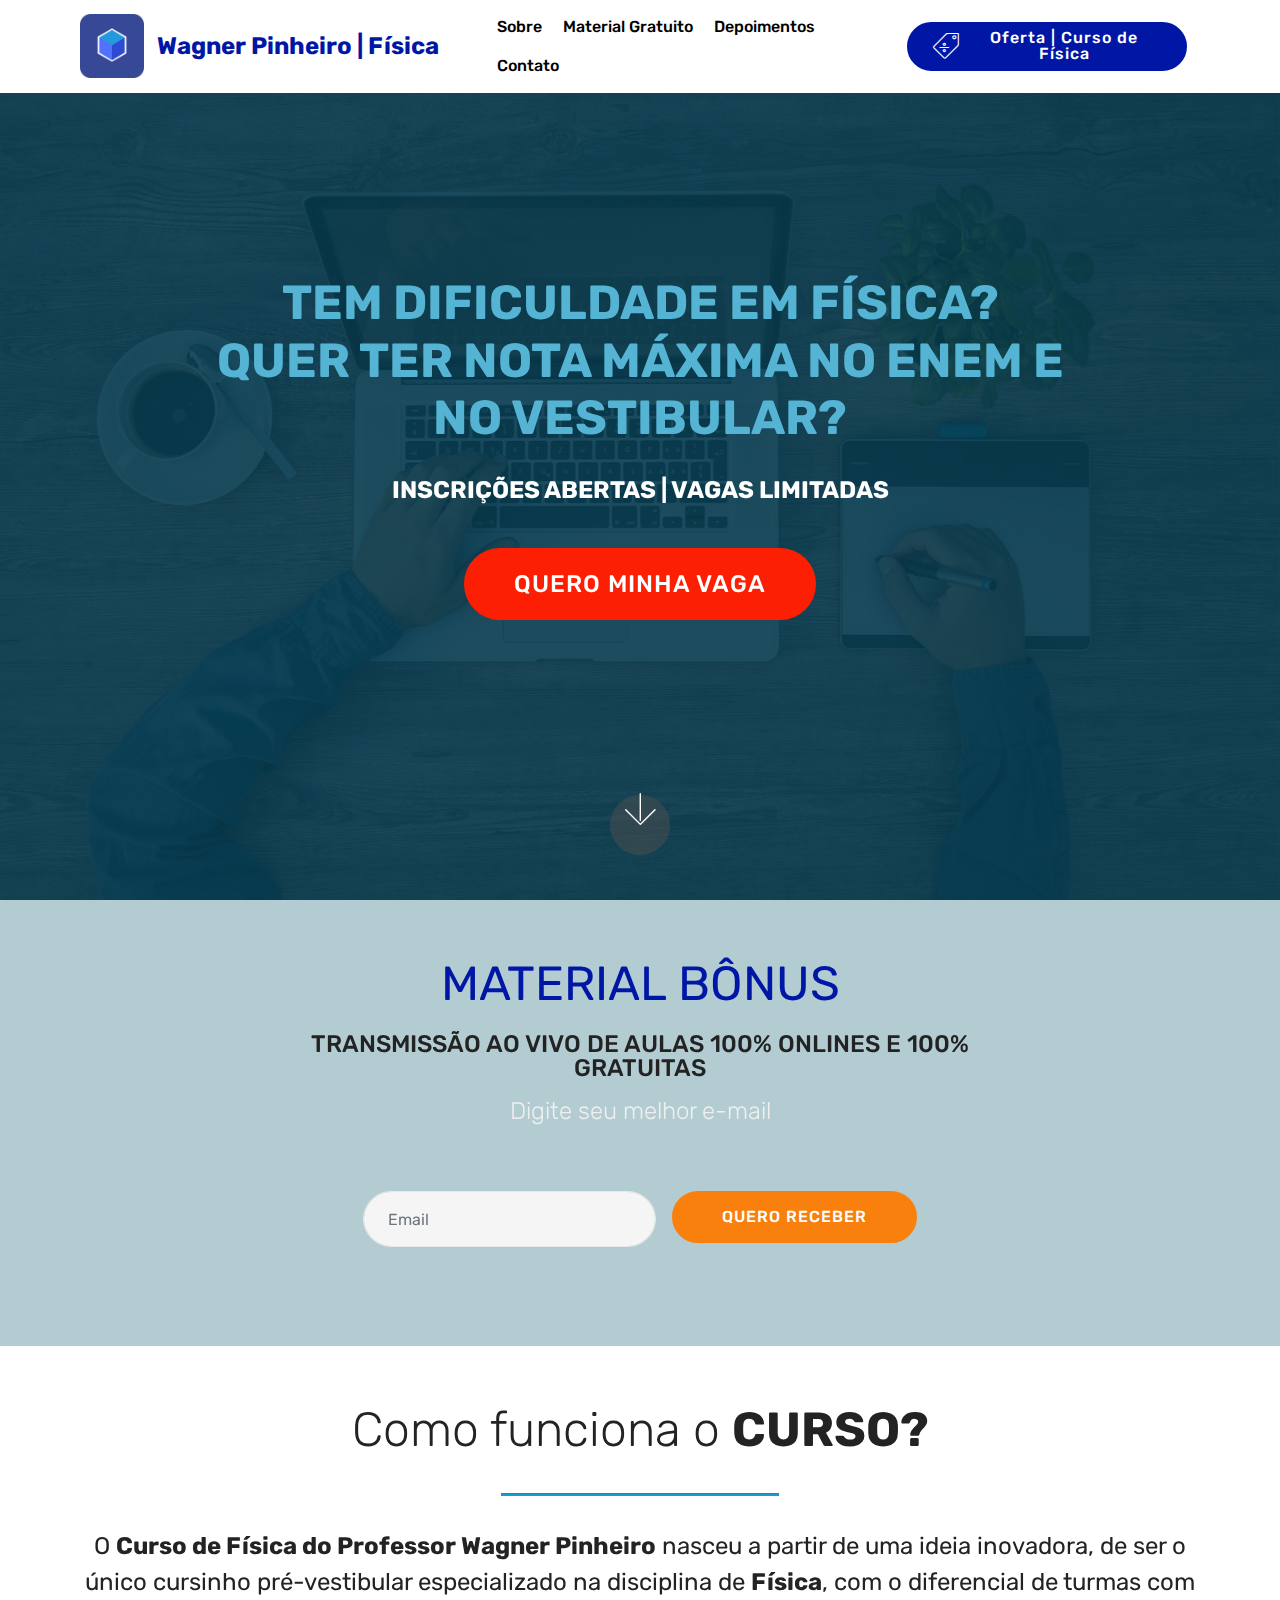
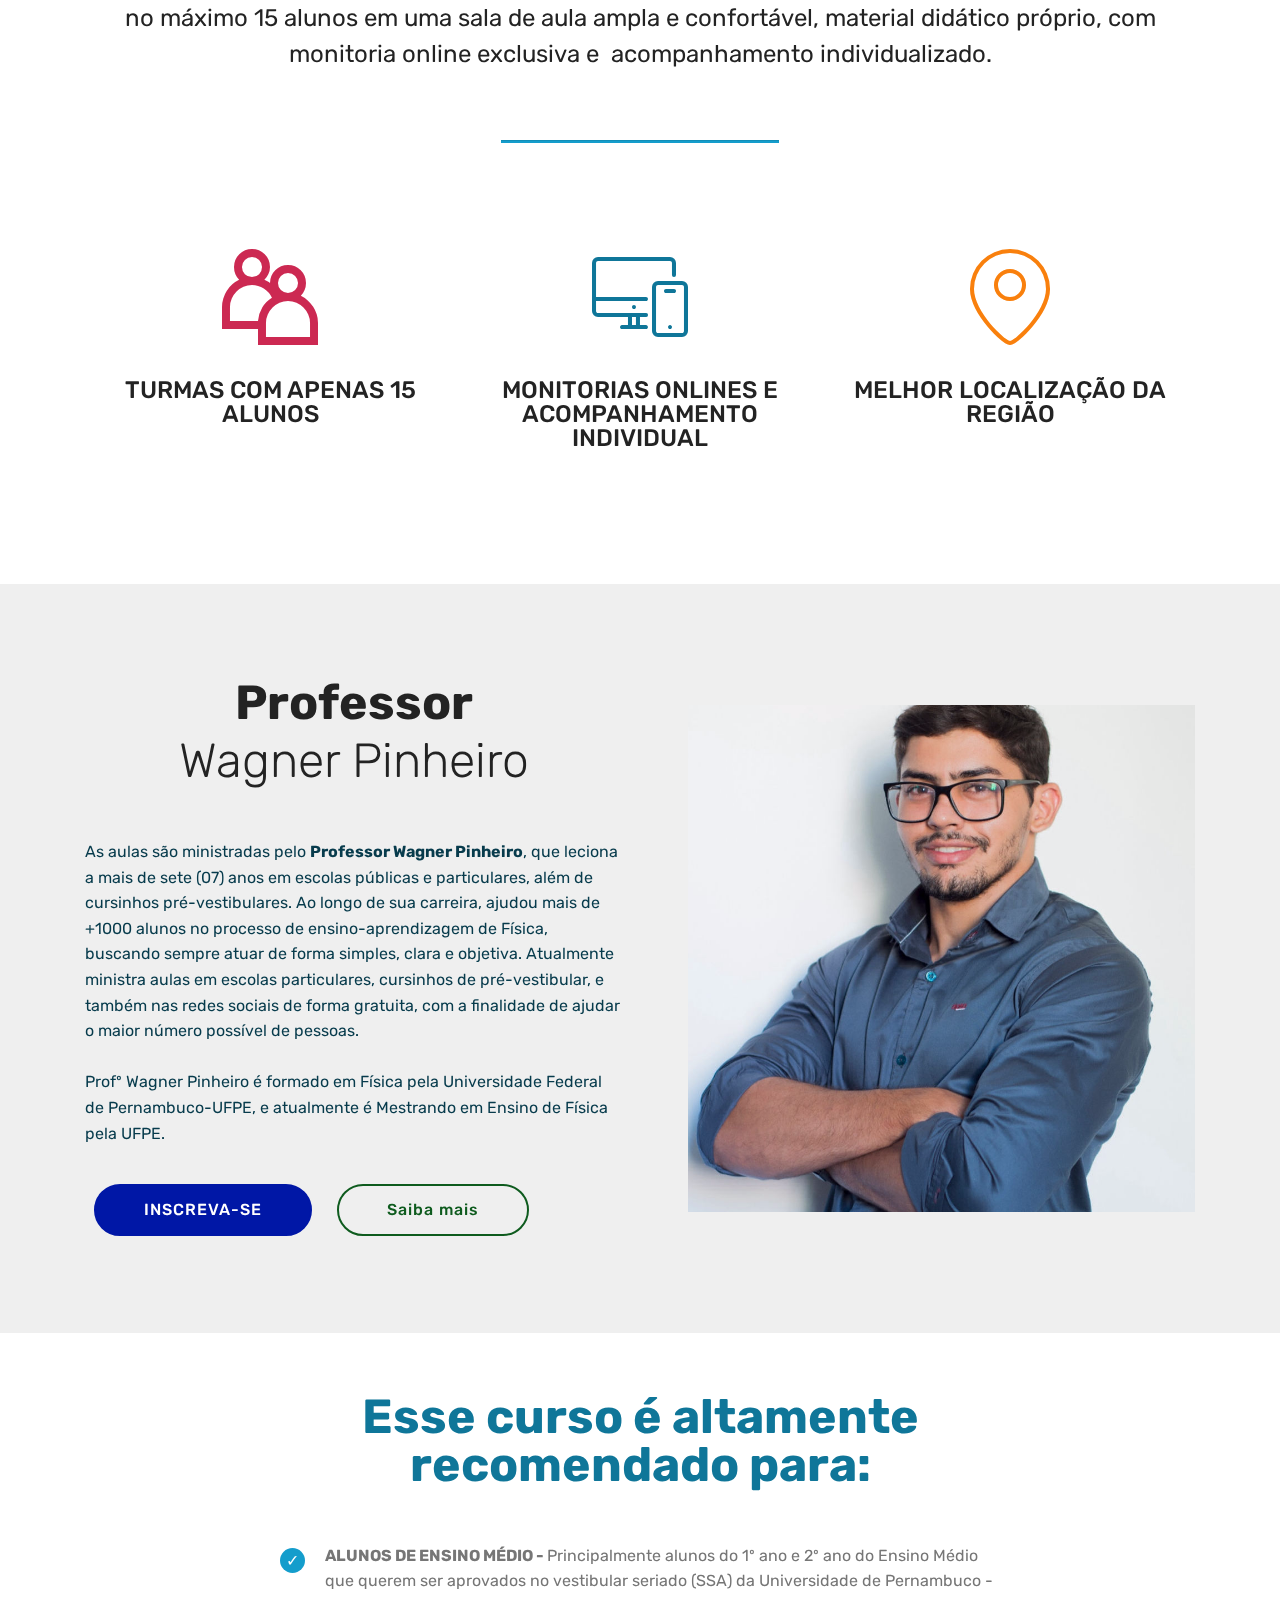
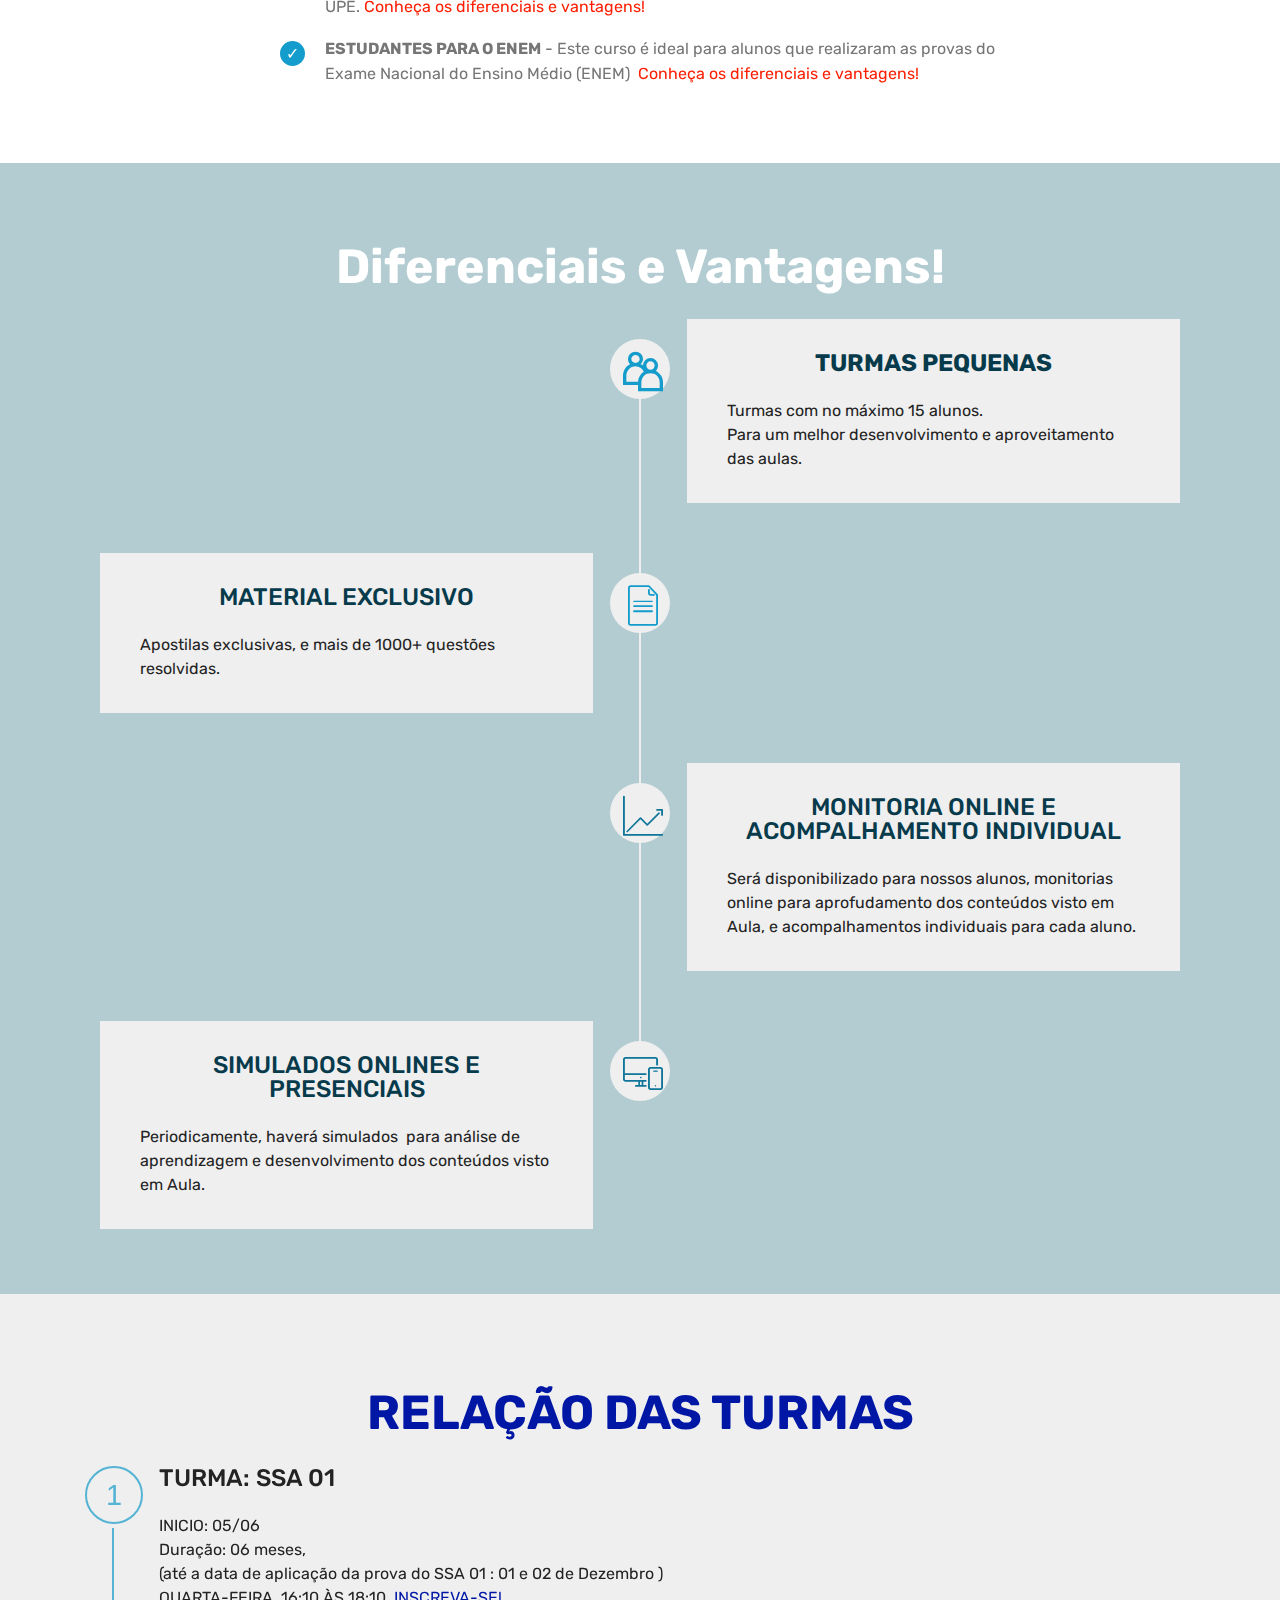
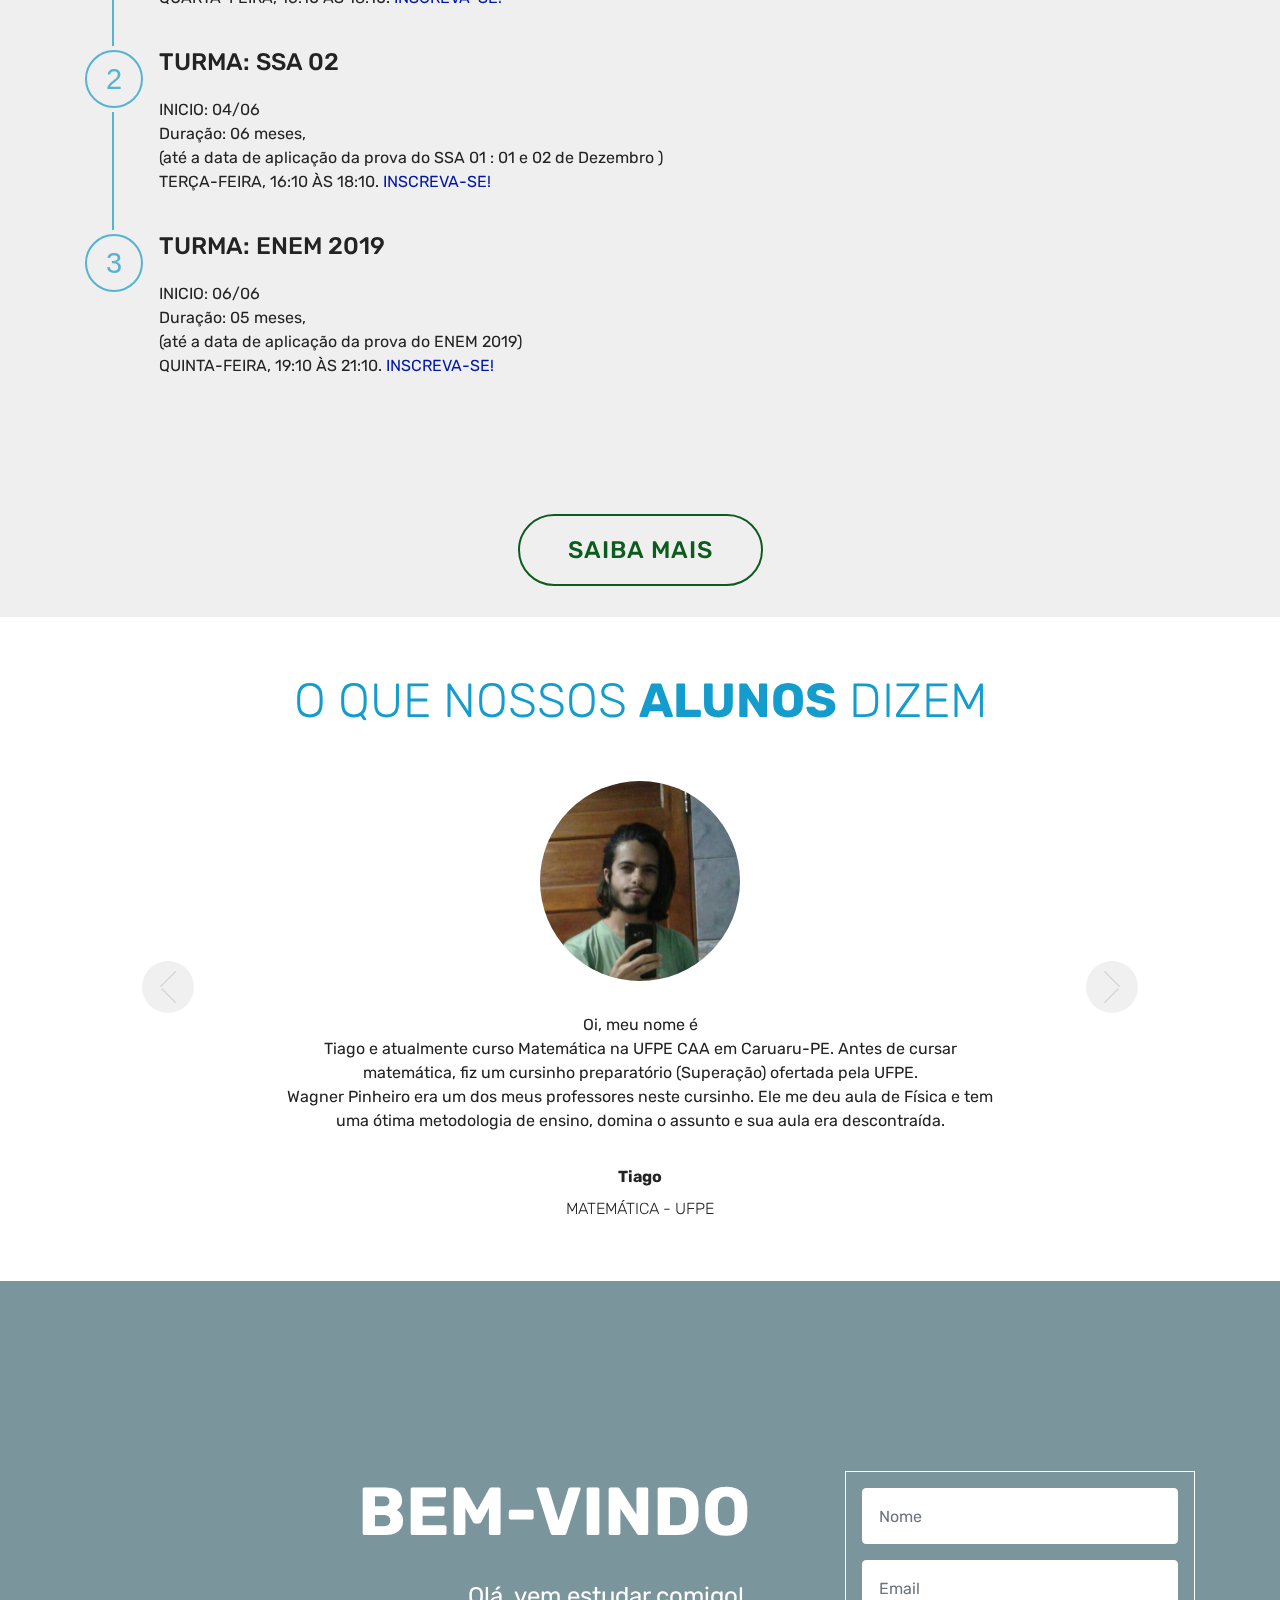
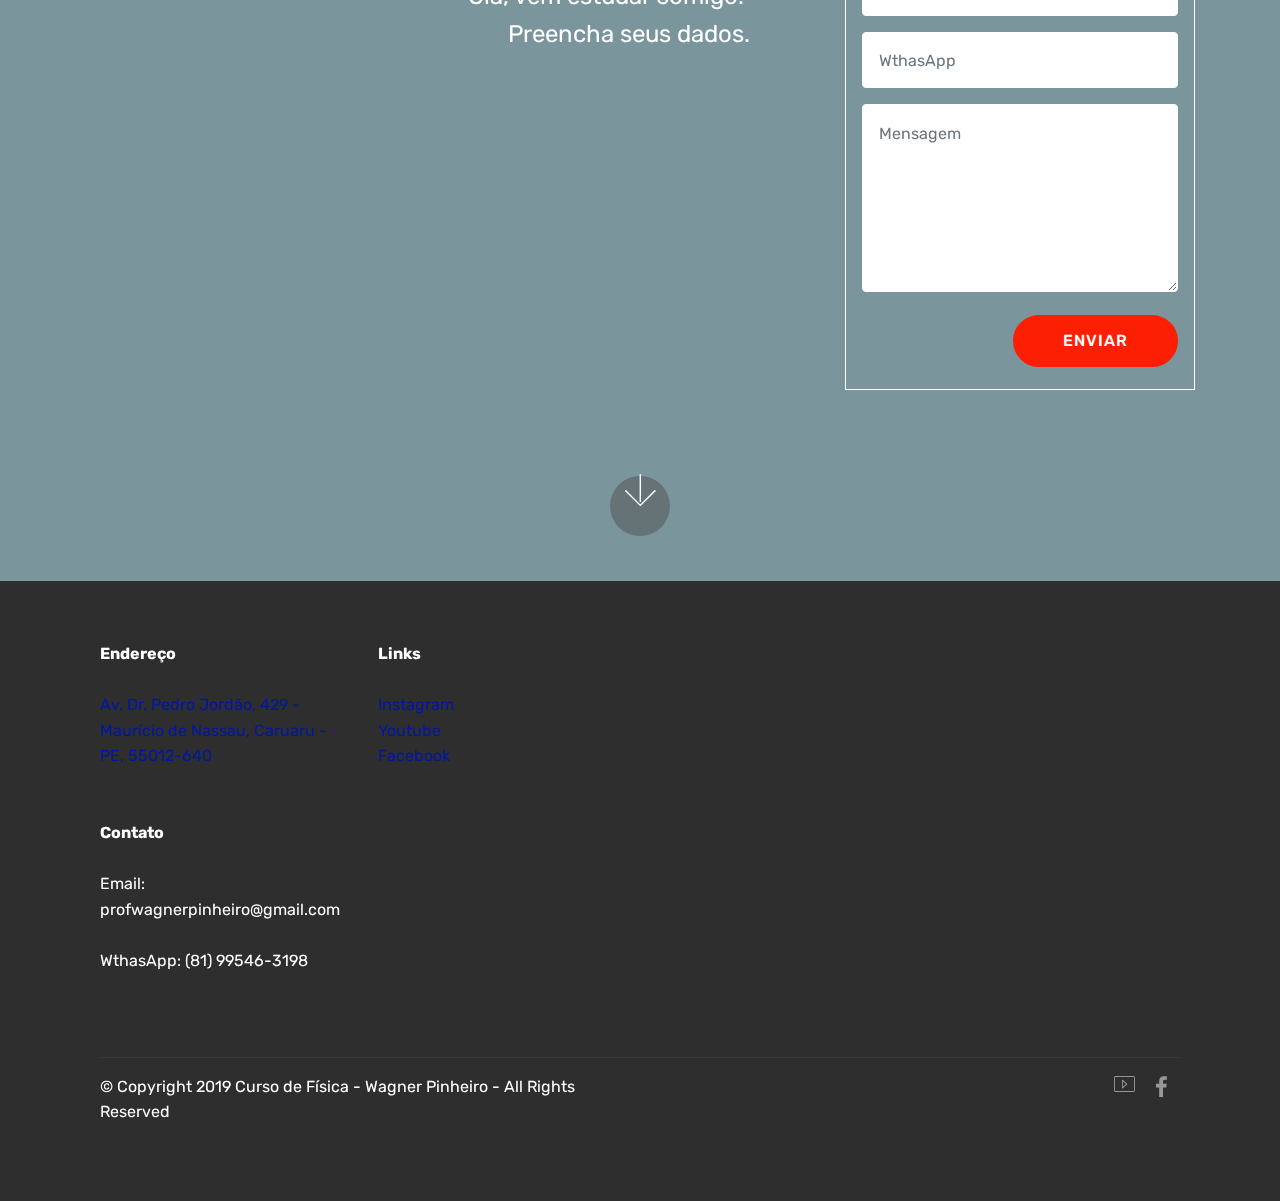
<file: index.html>
<!DOCTYPE html>
<html  >
<head>
  <!-- Site made with Mobirise Website Builder v4.10.0, https://mobirise.com -->
  <meta charset="UTF-8">
  <meta http-equiv="X-UA-Compatible" content="IE=edge">
  <meta name="generator" content="Mobirise v4.10.0, mobirise.com">
  <meta name="viewport" content="width=device-width, initial-scale=1, minimum-scale=1">
  <link rel="shortcut icon" href="assets/images/imagem34-144x144.png" type="image/x-icon">
  <meta name="description" content="">
  
  <title>Wagner Pinheiro</title>
  <link rel="stylesheet" href="assets/web/assets/mobirise-icons/mobirise-icons.css">
  <link rel="stylesheet" href="assets/web/assets/mobirise-icons2/mobirise2.css">
  <link rel="stylesheet" href="assets/tether/tether.min.css">
  <link rel="stylesheet" href="assets/soundcloud-plugin/style.css">
  <link rel="stylesheet" href="assets/bootstrap/css/bootstrap.min.css">
  <link rel="stylesheet" href="assets/bootstrap/css/bootstrap-grid.min.css">
  <link rel="stylesheet" href="assets/bootstrap/css/bootstrap-reboot.min.css">
  <link rel="stylesheet" href="assets/dropdown/css/style.css">
  <link rel="stylesheet" href="assets/socicon/css/styles.css">
  <link rel="stylesheet" href="assets/theme/css/style.css">
  <link rel="stylesheet" href="assets/mobirise/css/mbr-additional.css" type="text/css">
  
  
  
</head>
<body>
  <section class="menu cid-rpWxAET7tf" once="menu" id="menu2-1">

    

    <nav class="navbar navbar-expand beta-menu navbar-dropdown align-items-center navbar-fixed-top navbar-toggleable-sm">
        <button class="navbar-toggler navbar-toggler-right" type="button" data-toggle="collapse" data-target="#navbarSupportedContent" aria-controls="navbarSupportedContent" aria-expanded="false" aria-label="Toggle navigation">
            <div class="hamburger">
                <span></span>
                <span></span>
                <span></span>
                <span></span>
            </div>
        </button>
        <div class="menu-logo">
            <div class="navbar-brand">
                <span class="navbar-logo">
                    <a href="https://mobirise.co">
                        <img src="assets/images/imagem34-144x144.png" alt="Mobirise" title="" style="height: 4rem;">
                    </a>
                </span>
                <span class="navbar-caption-wrap"><a class="navbar-caption text-primary display-5" href="index.html#header3-v">
                        Wagner Pinheiro | Física</a></span>
            </div>
        </div>
        <div class="collapse navbar-collapse" id="navbarSupportedContent">
            <ul class="navbar-nav nav-dropdown" data-app-modern-menu="true"><li class="nav-item">
                    <a class="nav-link link text-black display-4" href="index.html#header3-v">
                        Sobre</a>
                </li><li class="nav-item"><a class="nav-link link text-black display-4" href="index.html#form3-a">Material Gratuito</a></li><li class="nav-item"><a class="nav-link link text-black display-4" href="index.html#testimonials-slider1-14">Depoimentos</a></li><li class="nav-item"><a class="nav-link link text-black display-4" href="index.html#footer2-6">Contato</a></li></ul>
            <div class="navbar-buttons mbr-section-btn"><a class="btn btn-sm btn-primary display-4" href="index.html#step1-2a" target="_blank"><span class="mbri-sale mbr-iconfont mbr-iconfont-btn"></span>Oferta | Curso de Física</a></div>
        </div>
    </nav>
</section>

<section class="engine"><a href="https://mobirise.info/t">free amp templates</a></section><section class="header6 cid-rpWxEdTNC3 mbr-fullscreen mbr-parallax-background" id="header6-2">

    

    <div class="mbr-overlay" style="opacity: 0.9; background-color: rgb(7, 59, 76);">
    </div>

    <div class="container">
        <div class="row justify-content-md-center">
            <div class="mbr-white col-md-10">
                <h1 class="mbr-section-title align-center mbr-bold pb-3 mbr-fonts-style display-2">TEM DIFICULDADE EM FÍSICA?<br>QUER TER NOTA MÁXIMA NO ENEM E NO VESTIBULAR?</h1>
                <p class="mbr-text align-center pb-3 mbr-fonts-style display-5"><strong>INSCRIÇÕES ABERTAS | VAGAS LIMITADAS</strong></p>
                <div class="mbr-section-btn align-center"><a class="btn btn-md btn-secondary display-5" href="index.html#step1-2a" target="_blank">QUERO MINHA VAGA</a></div>
            </div>
        </div>
    </div>

    <div class="mbr-arrow hidden-sm-down" aria-hidden="true">
        <a href="#next">
            <i class="mbri-down mbr-iconfont"></i>
        </a>
    </div>
</section>

<section class="mbr-section content4 cid-rqcPKALCYt" id="content4-1b">

    

    <div class="container">
        <div class="media-container-row">
            <div class="title col-12 col-md-8">
                <h2 class="align-center pb-3 mbr-fonts-style display-2"><strong><a href="index.html#form3-a">MATERIAL BÔNUS</a></strong></h2>
                
                
            </div>
        </div>
    </div>
</section>

<section class="mbr-section form3 cid-rpWLpwjnJU" id="form3-a">

    

    

    <div class="container">
        <div class="row justify-content-center">
            <div class="title col-12 col-lg-8">
                <h2 class="align-center pb-2 mbr-fonts-style display-5">TRANSMISSÃO AO VIVO DE AULAS 100% ONLINES E 100% GRATUITAS</h2>
                <h3 class="mbr-section-subtitle align-center pb-5 mbr-light mbr-fonts-style display-5">Digite seu melhor e-mail</h3>
            </div>
        </div>

        <div class="row py-2 justify-content-center">
            <div class="col-12 col-lg-6  col-md-8 " data-form-type="formoid">
                <!---Formbuilder Form--->
                <form action="https://mobirise.com/" method="POST" class="mbr-form form-with-styler" data-form-title="Mobirise Form"><input type="hidden" name="email" data-form-email="true" value="Xk0gWnR54+C+KKoH4ckQe96zSnRQ3vTTWagojCNVU1VT0TYE+nXHhr1gvfvhdxLsMbZpUReH8aEkoQ1//GBU0taTpJLn2fRPvkdSGtRoojMdNXwC8/Hzqxe0qTZtHaK4">
                    <div class="row">
                        <div hidden="hidden" data-form-alert="" class="alert alert-success col-12">Obrigado! Seja Bem-vindo &lt;3</div>
                        <div hidden="hidden" data-form-alert-danger="" class="alert alert-danger col-12">
                        </div>
                    </div>
                    <div class="dragArea row">
                        <div class="form-group col" data-for="email">
                            <input type="email" name="email" placeholder="Email" data-form-field="Email" required="required" class="form-control display-7" id="email-form3-a">
                        </div>
                        <div class="col-auto input-group-btn"><button type="submit" class="btn btn-warning display-4">QUERO RECEBER</button></div>
                    </div>
                </form><!---Formbuilder Form--->
            </div>
        </div>
    </div>
</section>

<section class="mbr-section content4 cid-rqdaagRCob" id="content4-1t">

    

    <div class="container">
        <div class="media-container-row">
            <div class="title col-12 col-md-8">
                <h2 class="align-center pb-3 mbr-fonts-style display-2">Como funciona o <strong>CURSO?</strong></h2>
                
                
            </div>
        </div>
    </div>
</section>

<section class="mbr-section article content9 cid-rqdacaE2HX" id="content9-1u">
    
     

    <div class="container">
        <div class="inner-container" style="width: 100%;">
            <hr class="line" style="width: 25%;">
            <div class="section-text align-center mbr-fonts-style display-5">O <strong>Curso de Física do Professor Wagner Pinheiro</strong> nasceu a partir de uma ideia inovadora, de ser o único cursinho pré-vestibular especializado na disciplina de <strong>Física</strong>, com o diferencial de turmas com no máximo 15 alunos em uma sala de aula ampla e confortável, material didático próprio, com monitoria online exclusiva e &nbsp;acompanhamento individualizado.
<div><br></div></div>
            <hr class="line" style="width: 25%;">
        </div>
        </div>
</section>

<section class="features1 cid-rqdb8ljtqA" id="features1-25">
    
    

    
    <div class="container">
        <div class="media-container-row">

            <div class="card p-3 col-12 col-md-6 col-lg-4">
                <div class="card-img pb-3">
                    <span class="mbr-iconfont mobi-mbri-users mobi-mbri" style="color: rgb(204, 41, 82); fill: rgb(204, 41, 82);"></span>
                </div>
                <div class="card-box">
                    <h4 class="card-title py-3 mbr-fonts-style display-5">TURMAS COM APENAS 15 ALUNOS</h4>
                    
                </div>
            </div>

            <div class="card p-3 col-12 col-md-6 col-lg-4">
                <div class="card-img pb-3">
                    <span class="mbr-iconfont mbri-responsive" style="color: rgb(15, 118, 153); fill: rgb(15, 118, 153);"></span>
                </div>
                <div class="card-box">
                    <h4 class="card-title py-3 mbr-fonts-style display-5">
                        MONITORIAS ONLINES E ACOMPANHAMENTO INDIVIDUAL</h4>
                    
                </div>
            </div>

            <div class="card p-3 col-12 col-md-6 col-lg-4">
                <div class="card-img pb-3">
                    <span class="mbr-iconfont mbri-pin" style="color: rgb(249, 128, 13); fill: rgb(249, 128, 13);"></span>
                </div>
                <div class="card-box">
                    <h4 class="card-title py-3 mbr-fonts-style display-5">
                        MELHOR LOCALIZAÇÃO DA REGIÃO</h4>
                    
                </div>
            </div>

            

        </div>

    </div>

</section>

<section class="header3 cid-rpXthQr8x7" id="header3-v">

    

    

    <div class="container">
        <div class="media-container-row">
            <div class="mbr-figure" style="width: 100%;">
                <img src="assets/images/img-20190403-220830-362-1014x1014.jpg" alt="Mobirise" title="">
            </div>

            <div class="media-content">
                <h1 class="mbr-section-title mbr-white pb-3 mbr-fonts-style display-2"><strong>
                    Professor</strong> <br>Wagner Pinheiro</h1>
                
                <div class="mbr-section-text mbr-white pb-3 ">
                    <p class="mbr-text mbr-fonts-style display-7"><br>As aulas são ministradas pelo <strong>Professor Wagner Pinheiro</strong>, que leciona a mais de sete (07) anos em escolas públicas e particulares, além de cursinhos pré-vestibulares. Ao longo de sua carreira, ajudou mais de +1000 alunos no processo de ensino-aprendizagem de Física, buscando sempre atuar de forma simples, clara e objetiva. Atualmente ministra aulas em escolas particulares, cursinhos de pré-vestibular, e também nas redes sociais de forma gratuita, com a finalidade de ajudar o maior número possível de pessoas. <br> 
<br> Profº Wagner Pinheiro é formado em Física pela Universidade Federal de Pernambuco-UFPE, e atualmente é Mestrando em Ensino de Física pela UFPE. &nbsp;<br></p>
                </div>
                <div class="mbr-section-btn"><a class="btn btn-md btn-primary display-4" href="index.html#step1-2a">INSCREVA-SE</a> <a class="btn btn-md btn-info-outline display-4" href="index.html#content12-j">Saiba mais</a></div>
            </div>
        </div>
    </div>

</section>

<section class="mbr-section content4 cid-rpWPgVK67b" id="content4-h">

    

    <div class="container">
        <div class="media-container-row">
            <div class="title col-12 col-md-8">
                <h2 class="align-center pb-3 mbr-fonts-style display-2"><strong>Esse curso é altamente recomendado para:</strong></h2>
                
                
            </div>
        </div>
    </div>
</section>

<section class="mbr-section article content12 cid-rpWWmTXjSa" id="content12-j">
     

    <div class="container">
        <div class="media-container-row">
            <div class="mbr-text counter-container col-12 col-md-8 mbr-fonts-style display-7">
                <ul>
                    <li><strong>ALUNOS DE ENSINO MÉDIO - </strong>Principalmente alunos do 1º ano e 2º ano do Ensino Médio que querem ser aprovados no vestibular seriado (SSA) da Universidade de Pernambuco - UPE. <a href="index.html#timeline2-10" class="text-secondary">Conheça os diferenciais e vantagens!</a></li>
                    <li><strong>ESTUDANTES PARA O ENEM</strong>&nbsp;- Este curso é ideal para alunos que realizaram as provas do Exame Nacional do Ensino Médio (ENEM) &nbsp;<a href="index.html#timeline2-10" class="text-secondary">Conheça os diferenciais e vantagens!</a></li>
                </ul>
            </div>
        </div>
    </div>
</section>

<section class="timeline2 cid-rqcr0dbFvw" id="timeline2-10">

    

    

    <div class="container align-center">
        <h2 class="mbr-section-title pb-3 mbr-fonts-style display-2"><strong>Diferenciais e Vantagens!</strong></h2>
        

        <div class="container timelines-container" mbri-timelines="">
            <!--1-->
            <div class="row timeline-element reverse separline">
                <span class="iconsBackground">
                    <span class="mbr-iconfont mobi-mbri-users mobi-mbri" style="color: rgb(20, 157, 204); fill: rgb(20, 157, 204); font-size: 40px;"></span>
                </span>          
                <div class="col-xs-12 col-md-6 align-left">
                    <div class="timeline-text-content">
                        <h4 class="mbr-timeline-title pb-3 mbr-fonts-style display-5"><strong>TURMAS PEQUENAS</strong></h4>
                        <p class="mbr-timeline-text mbr-fonts-style display-7">Turmas com no máximo 15 alunos.<br>Para um melhor desenvolvimento e aproveitamento das aulas.&nbsp;</p>
                     </div>
                </div>
            </div>
            <!--2-->
            <div class="row timeline-element  separline">
                <span class="iconsBackground">
                    <span class="mbr-iconfont mbri-file" style="color: rgb(20, 157, 204); fill: rgb(20, 157, 204); font-size: 40px;"></span>
                </span>
                <div class="col-xs-12 col-md-6 align-left ">
                    <div class="timeline-text-content">
                        <h4 class="mbr-timeline-title pb-3 mbr-fonts-style display-5">MATERIAL EXCLUSIVO</h4>
                        <p class="mbr-timeline-text mbr-fonts-style display-7">Apostilas exclusivas, e mais de 1000+ questões resolvidas.&nbsp;</p>
                    </div>
                </div>
            </div>
            <!--3-->
            <div class="row timeline-element reverse separline">
                <span class="iconsBackground">
                    <span class="mbr-iconfont mbri-growing-chart" style="font-size: 40px; color: rgb(15, 118, 153); fill: rgb(15, 118, 153);"></span>
                </span>
                <div class="col-xs-12 col-md-6 align-left">
                    <div class="timeline-text-content">
                        <h4 class="mbr-timeline-title pb-3 mbr-fonts-style display-5">MONITORIA ONLINE E ACOMPALHAMENTO INDIVIDUAL</h4>      
                        <p class="mbr-timeline-text mbr-fonts-style display-7">Será disponibilizado para nossos alunos, monitorias online para aprofudamento dos conteúdos visto em Aula, e acompalhamentos individuais para cada aluno.</p>
                    </div>
                </div>
            </div>
            <!--4-->
            <div class="row timeline-element ">
                <span class="iconsBackground">
                    <span class="mbr-iconfont mbri-responsive" style="font-size: 40px; color: rgb(15, 118, 153); fill: rgb(15, 118, 153);"></span>
                </span>
                <div class="col-xs-12 col-md-6 align-left ">
                    <div class="timeline-text-content">
                        <h4 class="mbr-timeline-title pb-3 mbr-fonts-style display-5">SIMULADOS ONLINES E PRESENCIAIS</h4>
                        <p class="mbr-timeline-text mbr-fonts-style display-7">Periodicamente, haverá simulados &nbsp;para análise de aprendizagem e desenvolvimento dos conteúdos visto em Aula.&nbsp;</p>
                    </div>
                </div>
            </div>
            <!--5-->
            
            <!--6-->
            
            <!--7-->
            
            <!--8-->
            
            <!--9-->
            
            <!--10-->
            
            <!--11-->
            
            <!--12-->
            
        </div>
    </div>
</section>

<section class="step1 cid-rqdxm1Pfwf" id="step1-2a">

    

    
    
    <div class="container">
        <h2 class="mbr-section-title pb-3 mbr-fonts-style align-center display-2"><strong>RELAÇÃO DAS TURMAS</strong></h2>
        
        <div class="step-container">
            <div class="card separline pb-4">
                <div class="step-element d-flex">
                    <div class="step-wrapper pr-3">
                        <h3 class="step d-flex align-items-center justify-content-center">
                            1
                        </h3>
                    </div>          
                    <div class="step-text-content">
                        <h4 class="mbr-step-title pb-3 mbr-fonts-style display-5">TURMA: SSA 01</h4>
                        <p class="mbr-step-text mbr-fonts-style display-7">INICIO: 05/06<br>Duração: 06 meses, <br>(até a data de aplicação da prova do SSA 01 : 01 e 02 de Dezembro )<br>QUARTA-FEIRA, 16:10 ÀS 18:10. <a href="https://wa.me/558195463198">INSCREVA-SE!</a></p>
                    </div>
                </div>
            </div>

            <div class="card separline pb-4">
                <div class="step-element d-flex">
                    <div class="step-wrapper pr-3">
                        <h3 class="step d-flex align-items-center justify-content-center">
                            2
                        </h3>
                    </div>          
                    <div class="step-text-content">
                        <h4 class="mbr-step-title pb-3 mbr-fonts-style display-5">TURMA: SSA 02</h4>
                        <p class="mbr-step-text mbr-fonts-style display-7">INICIO: 04/06
<br>Duração: 06 meses, 
<br>(até a data de aplicação da prova do SSA 01 : 01 e 02 de Dezembro )
<br>TERÇA-FEIRA, 16:10 ÀS 18:10.&nbsp;<a href="https://wa.me/558195463198">INSCREVA-SE!</a></p>
                    </div>
                </div>
            </div>

            <div class="card">
                <div class="step-element d-flex">
                    <div class="step-wrapper pr-3">
                        <h3 class="step d-flex align-items-center justify-content-center">
                            3
                        </h3>
                    </div>          
                    <div class="step-text-content">
                        <h4 class="mbr-step-title pb-3 mbr-fonts-style display-5">TURMA: ENEM 2019</h4>
                        <p class="mbr-step-text mbr-fonts-style display-7">INICIO: 06/06 
<br>Duração: 05 meses, 
<br>(até a data de aplicação da prova do ENEM 2019) 
<br>QUINTA-FEIRA, 19:10 ÀS 21:10.<a href="https://wa.me/558195463198?text=Ol%C3%A1%2C%20sou%20o%20Professor%20Wagner%20Pinheiro.%20O%20que%20posso%20Ajud%C3%A1-lo%3F"></a><a href="https://wa.me/558195463198">&nbsp;INSCREVA-SE!</a></p>
                    </div>
                </div>
            </div>

            
            
            
            
            
            
            
            
            
            
            
        </div>
    </div>
</section>

<section class="mbr-section content4 cid-rtO9yQ5osn" id="content4-39">

    

    <div class="container">
        <div class="media-container-row">
            <div class="title col-12 col-md-8">
                
                
                <div class="mbr-section-btn align-center py-4"><a class="btn btn-info-outline display-5" href="page1.html">SAIBA MAIS</a></div>
            </div>
        </div>
    </div>
</section>

<section class="carousel slide testimonials-slider cid-rqcDVGNzba" data-interval="false" id="testimonials-slider1-14">
    
    

    

    <div class="container text-center">
        <h2 class="pb-5 mbr-fonts-style display-2">O QUE NOSSOS <strong>ALUNOS</strong> DIZEM</h2>

        <div class="carousel slide" role="listbox" data-pause="true" data-keyboard="false" data-ride="carousel" data-interval="5000">
            <div class="carousel-inner">
                
                
            <div class="carousel-item">
                    <div class="user col-md-8">
                        <div class="user_image">
                            <img src="assets/images/unnamed-400x493.jpg" alt="" title="">
                        </div>
                        <div class="user_text pb-3">
                            <p class="mbr-fonts-style display-7">Oi, meu nome é 
<br>Tiago e atualmente  curso Matemática na UFPE CAA em Caruaru-PE. Antes de cursar matemática, fiz um cursinho preparatório (Superação) ofertada pela UFPE.
<br> Wagner Pinheiro era um dos meus professores neste cursinho. Ele me deu aula de Física e tem uma ótima  metodologia de ensino, domina o assunto e sua aula era descontraída.</p>
                        </div>
                        <div class="user_name mbr-bold pb-2 mbr-fonts-style display-7">
                            Tiago</div>
                        <div class="user_desk mbr-light mbr-fonts-style display-7">
                            MATEMÁTICA - UFPE</div>
                    </div>
                </div><div class="carousel-item">
                    <div class="user col-md-8">
                        <div class="user_image">
                            <img src="assets/images/unnamed-400x711.png" alt="" title="">
                        </div>
                        <div class="user_text pb-3">
                            <p class="mbr-fonts-style display-7">
                                Bem, fui aluna sua no cursinho pré-vestibular Superação em 2015. E eu gostei bastante. Você passava os conteúdos de forma clara e objetiva, o que me ajudou bastante na época. De fato, um excelente professor!
                            </p>
                        </div>
                        <div class="user_name mbr-bold pb-2 mbr-fonts-style display-7">Débora Almeida</div>
                        <div class="user_desk mbr-light mbr-fonts-style display-7">Engenharia de Controle e Automação - Unifavip / Wyden</div>
                    </div>
                </div><div class="carousel-item">
                    <div class="user col-md-8">
                        <div class="user_image">
                            <img src="assets/images/unnamed-1-400x711.png" alt="" title="">
                        </div>
                        <div class="user_text pb-3">
                            <p class="mbr-fonts-style display-7">Fui aluna de Wagner em 2017, no Superação da UFPE,  infelizmente a escola não me ofereceu uma base adequada em física, então cheguei no curso totalmente perdida,    mas Wagner, como um professor comprometido com o conteúdo, me ajudou bastante e desde então, sempre se mostrou muito disponível para ajudar a todos. Nesse mesmo ano (2017) que tive o apoio de Wagner e de outros professores do Superação fui aprovada em terceiro lugar na UFOB no curso de Engenharia de Biotecnologia. Gratidão ❤️</p>
                        </div>
                        <div class="user_name mbr-bold pb-2 mbr-fonts-style display-7">Yollanda Silva</div>
                        <div class="user_desk mbr-light mbr-fonts-style display-7">3º Lugar - Engenharia de Biotecnologia -UFOB</div>
                    </div>
                </div></div>

            <div class="carousel-controls">
                <a class="carousel-control-prev" role="button" data-slide="prev">
                  <span aria-hidden="true" class="mbri-arrow-prev mbr-iconfont"></span>
                  <span class="sr-only">Previous</span>
                </a>
                
                <a class="carousel-control-next" role="button" data-slide="next">
                  <span aria-hidden="true" class="mbri-arrow-next mbr-iconfont"></span>
                  <span class="sr-only">Next</span>
                </a>
            </div>
        </div>
    </div>
</section>

<section class="header15 cid-rqgePbEY0g mbr-fullscreen" data-bg-video="https://www.youtube.com/watch?v=36YgDDJ7XSc" id="header15-2n">

    

    <div class="mbr-overlay" style="opacity: 0.5; background-color: rgb(7, 59, 76);"></div>

    <div class="container align-right">
        <div class="row">
            <div class="mbr-white col-lg-8 col-md-7 content-container">
                <h1 class="mbr-section-title mbr-bold pb-3 mbr-fonts-style display-1">BEM-VINDO</h1>
                <p class="mbr-text pb-3 mbr-fonts-style display-5">Olá, vem estudar comigo!&nbsp;<br>Preencha seus dados.</p>
            </div>
            <div class="col-lg-4 col-md-5">
                <div class="form-container">
                    <div class="media-container-column" data-form-type="formoid">
                        <!---Formbuilder Form--->
                        <form action="https://mobirise.com/" method="POST" class="mbr-form form-with-styler" data-form-title="Mobirise Form"><input type="hidden" name="email" data-form-email="true" value="nHCqQf2gBAMXfr9Nc2lytYAy7bVUE6PeDS/USG2E9HrbTlLfn5trLQ5dEzeRwASk/hdkg7VH/OXdTEg8ahOl+zktNeF+bChKMvEtn2TgCT+InlHuRF/Zxy3JVG6z7Waj">
                            <div class="row">
                                <div hidden="hidden" data-form-alert="" class="alert alert-success col-12">Obrigado!</div>
                                <div hidden="hidden" data-form-alert-danger="" class="alert alert-danger col-12">
                                </div>
                            </div>
                            <div class="dragArea row">
                                <div class="col-md-12 form-group " data-for="name">
                                    <input type="text" name="name" placeholder="Nome" data-form-field="Name" required="required" class="form-control px-3 display-7" id="name-header15-2n">
                                </div>
                                <div class="col-md-12 form-group " data-for="email">
                                    <input type="email" name="email" placeholder="Email" data-form-field="Email" required="required" class="form-control px-3 display-7" id="email-header15-2n">
                                </div>
                                <div data-for="phone" class="col-md-12 form-group ">
                                    <input type="tel" name="phone" placeholder="WthasApp" data-form-field="Phone" class="form-control px-3 display-7" id="phone-header15-2n">
                                </div>
                                <div data-for="message" class="col-md-12 form-group ">
                                    <textarea name="message" placeholder="Mensagem" data-form-field="Message" class="form-control px-3 display-7" id="message-header15-2n"></textarea>
                                </div>
                                <div class="col-md-12 input-group-btn"><button type="submit" class="btn btn-secondary btn-form display-4">ENVIAR</button></div>
                            </div>
                        </form><!---Formbuilder Form--->
                    </div>
                </div>
            </div>
        </div>
    </div>
    <div class="mbr-arrow hidden-sm-down" aria-hidden="true">
        <a href="#next">
            <i class="mbri-down mbr-iconfont"></i>
        </a>
    </div>
</section>

<section class="cid-rpWFDzFtCn" id="footer2-6">

    

    

    <div class="container">
        <div class="media-container-row content mbr-white">
            <div class="col-12 col-md-3 mbr-fonts-style display-7">
                <p class="mbr-text">
                    <strong>Endereço&nbsp;</strong>&nbsp;<br><br><a href="https://goo.gl/maps/ZgUmjYXdAngmkpVSA" target="_blank">Av. Dr. Pedro Jordão, 429 - Maurício de Nassau, Caruaru - PE, 55012-640&nbsp;</a><br>
                    <br>
                    <br><strong>Contato</strong><br>
                    <br>Email: profwagnerpinheiro@gmail.com &nbsp; &nbsp; &nbsp; &nbsp; &nbsp; &nbsp; &nbsp; &nbsp; &nbsp; &nbsp;<br>WthasApp: (81) 99546-3198</p>
            </div>
            <div class="col-12 col-md-3 mbr-fonts-style display-7">
                <p class="mbr-text">
                    <strong>Links</strong>
                    <br>
                    <br><a href="http://www.instagram.com/prof.wagnerpinheiro" target="_blank">Instagram</a><br><a href="https://www.youtube.com/channel/UCO97t4_D16y7A2Hp6xBeBpg?view_as=subscriber" target="_blank">Youtube</a><br><a href="http://www.facebook.com.br/profwagnerpinheiro" target="_blank">Facebook</a></p>
            </div>
            <div class="col-12 col-md-6">
                <div class="google-map"><iframe frameborder="0" style="border:0" src="https://www.google.com/maps/embed/v1/place?key=AIzaSyAEIpgj38KyLFELm2bK9Y7krBkz1K-cMq8&amp;q=place_id:ChIJwbw_s8eLqQcRGSmHahmPAUE" allowfullscreen=""></iframe></div>
            </div>
        </div>
        <div class="footer-lower">
            <div class="media-container-row">
                <div class="col-sm-12">
                    <hr>
                </div>
            </div>
            <div class="media-container-row mbr-white">
                <div class="col-sm-6 copyright">
                    <p class="mbr-text mbr-fonts-style display-7">
                        © Copyright 2019 Curso de Física - Wagner Pinheiro - All Rights Reserved
                    </p>
                </div>
                <div class="col-md-6">
                    <div class="social-list align-right">
                        <div class="soc-item">
                            <a href="https://www.youtube.com/channel/UCO97t4_D16y7A2Hp6xBeBpg?view_as=subscriber" target="_blank">
                                <span class="mbr-iconfont mbr-iconfont-social mbri-video"></span>
                            </a>
                        </div>
                        <div class="soc-item">
                            <a href="http://www.facebook.com.br/profwagnerpinheiro" target="_blank">
                                <span class="mbr-iconfont mbr-iconfont-social socicon-facebook socicon"></span>
                            </a>
                        </div>
                        
                        
                        
                        
                    </div>
                </div>
            </div>
        </div>
    </div>
</section>


  <script src="assets/web/assets/jquery/jquery.min.js"></script>
  <script src="assets/popper/popper.min.js"></script>
  <script src="assets/tether/tether.min.js"></script>
  <script src="assets/bootstrap/js/bootstrap.min.js"></script>
  <script src="assets/dropdown/js/script.min.js"></script>
  <script src="assets/touchswipe/jquery.touch-swipe.min.js"></script>
  <script src="assets/bootstrapcarouselswipe/bootstrap-carousel-swipe.js"></script>
  <script src="assets/mbr-testimonials-slider/mbr-testimonials-slider.js"></script>
  <script src="assets/ytplayer/jquery.mb.ytplayer.min.js"></script>
  <script src="assets/vimeoplayer/jquery.mb.vimeo_player.js"></script>
  <script src="assets/smoothscroll/smooth-scroll.js"></script>
  <script src="assets/parallax/jarallax.min.js"></script>
  <script src="assets/theme/js/script.js"></script>
  <script src="assets/formoid/formoid.min.js"></script>
  
  
</body>
</html>
</file>
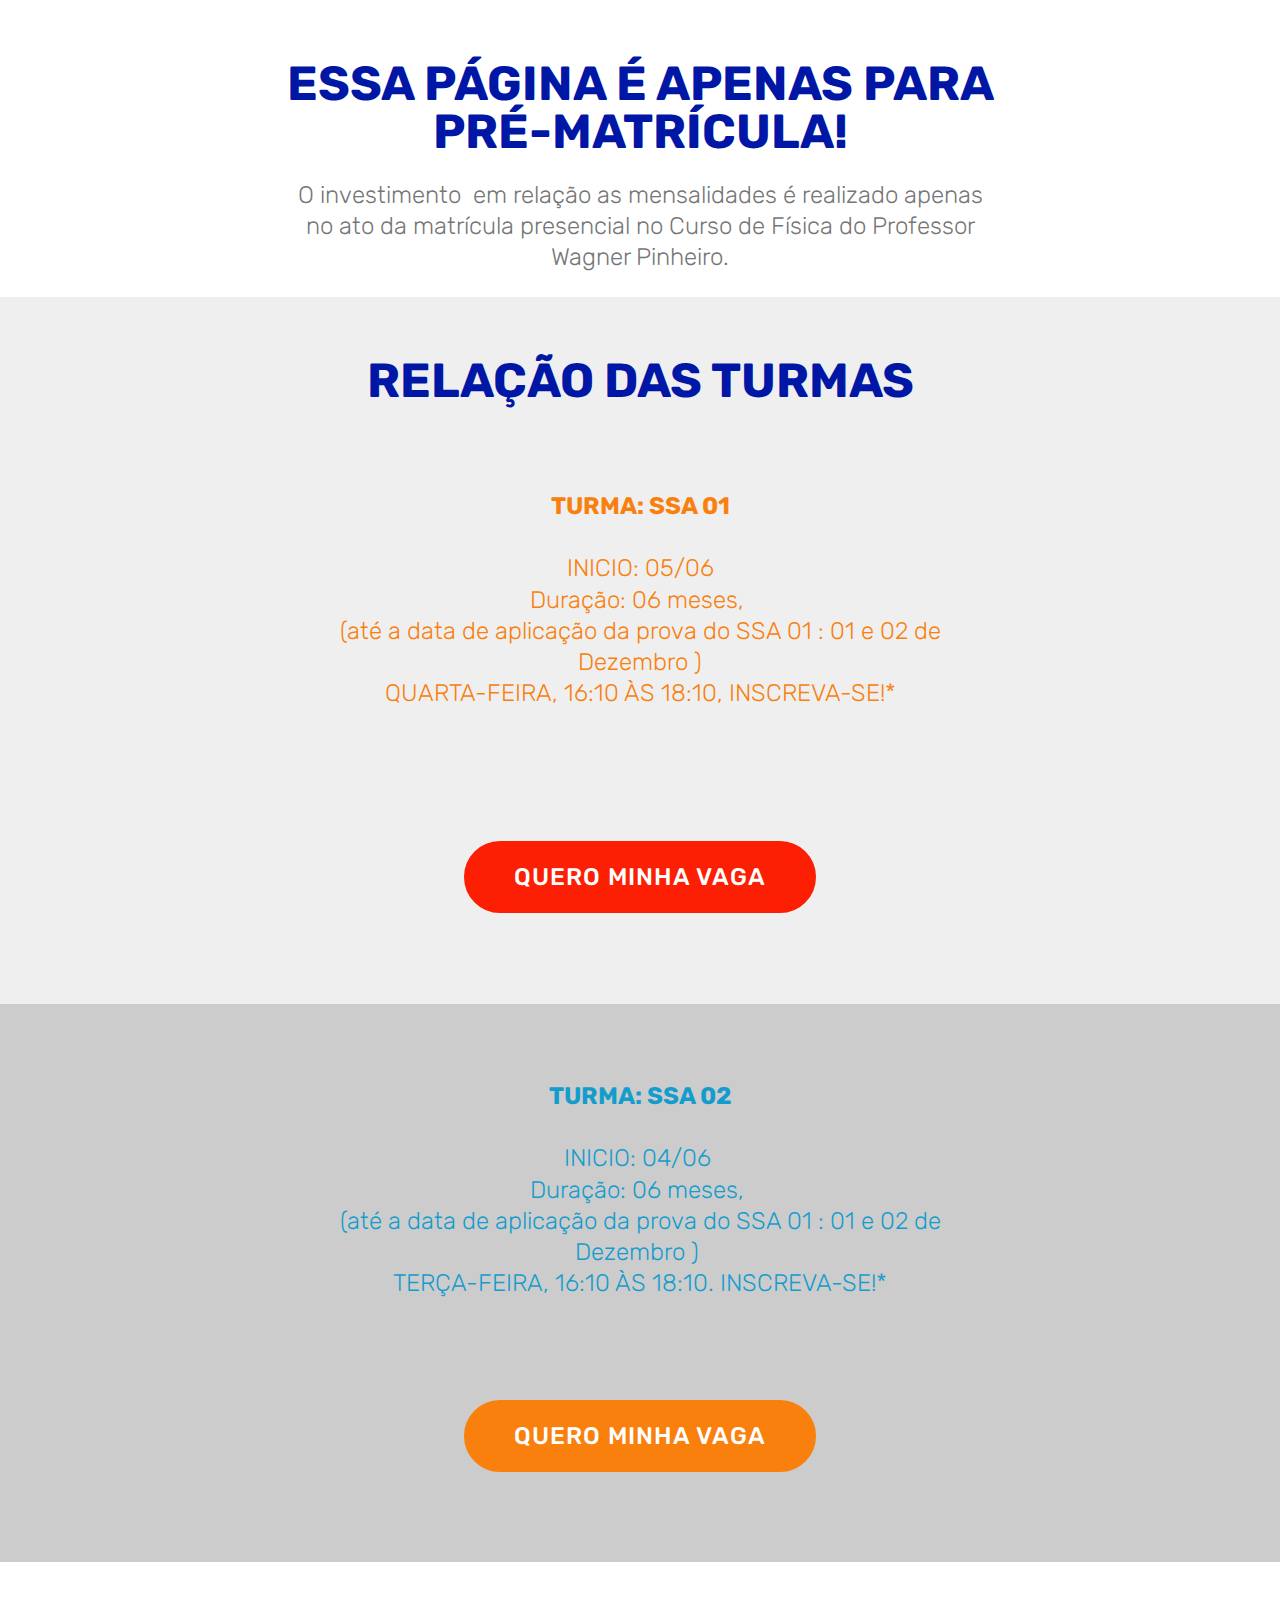
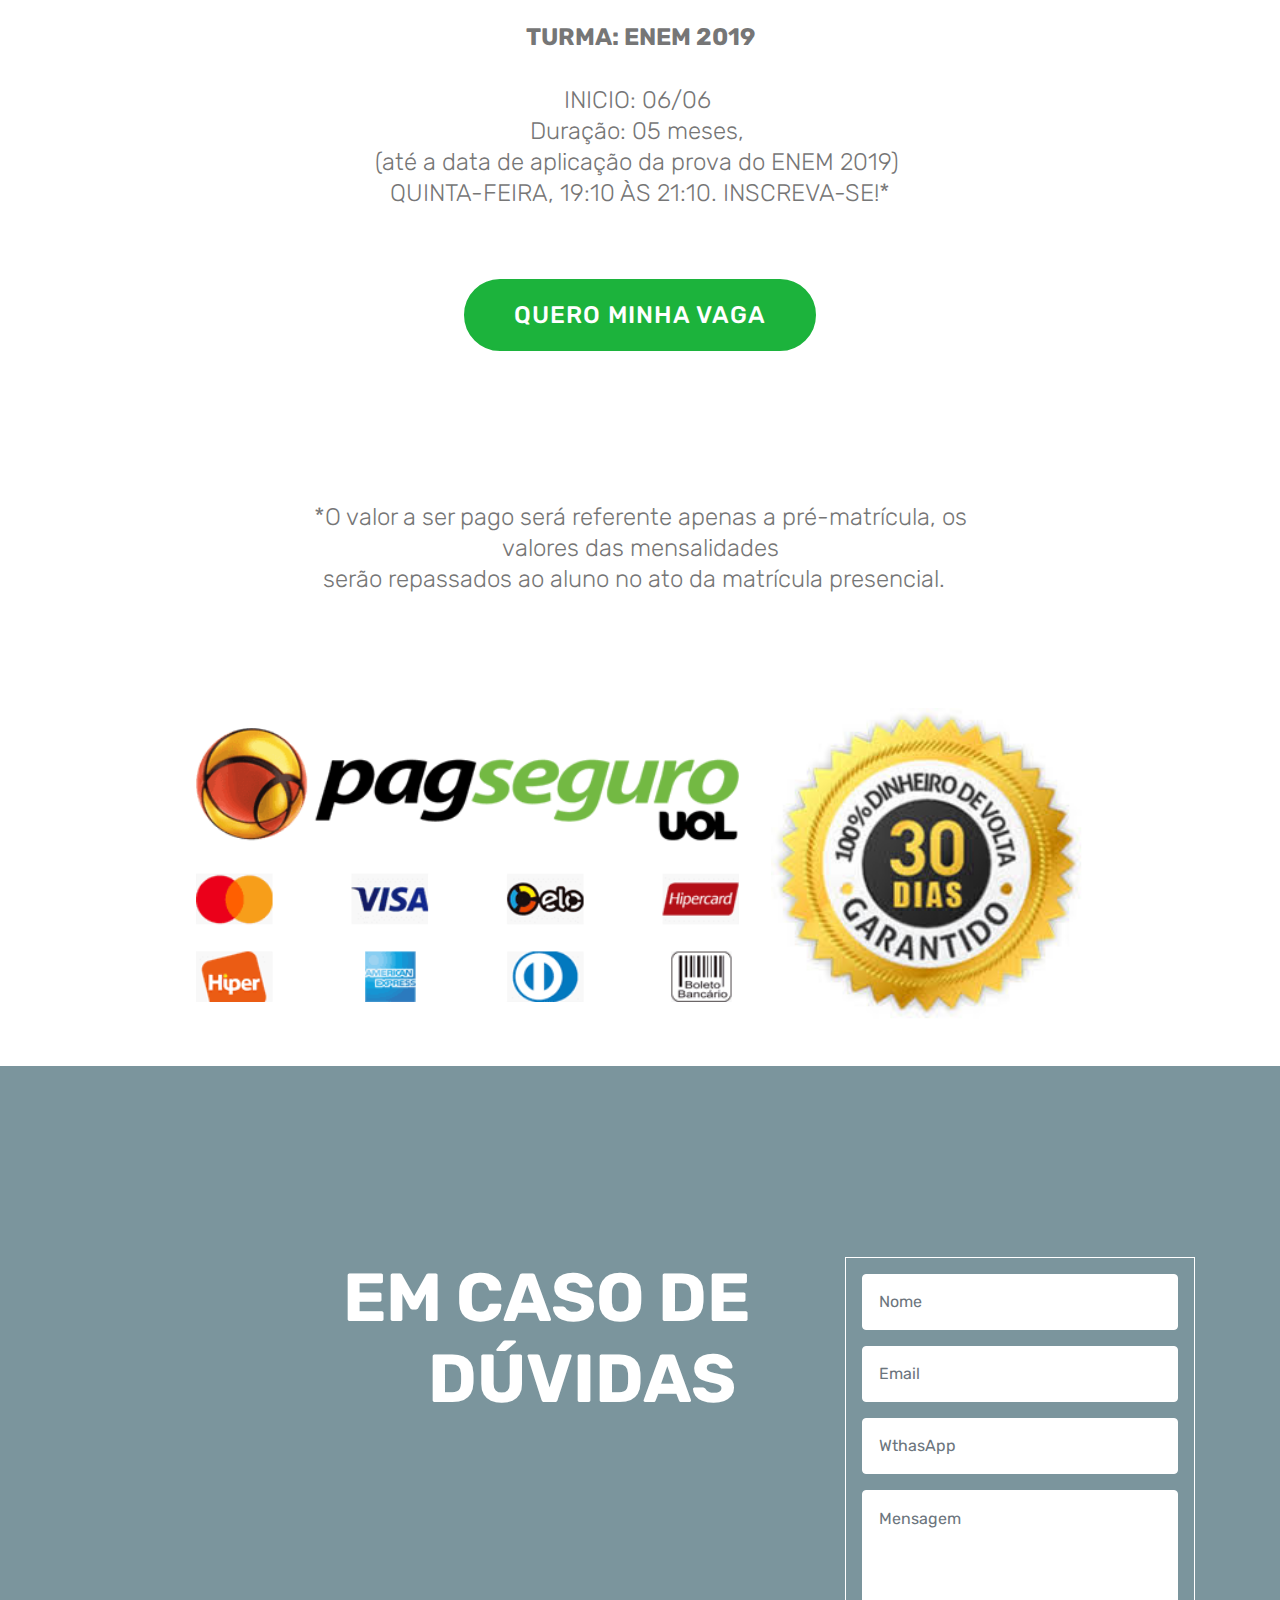
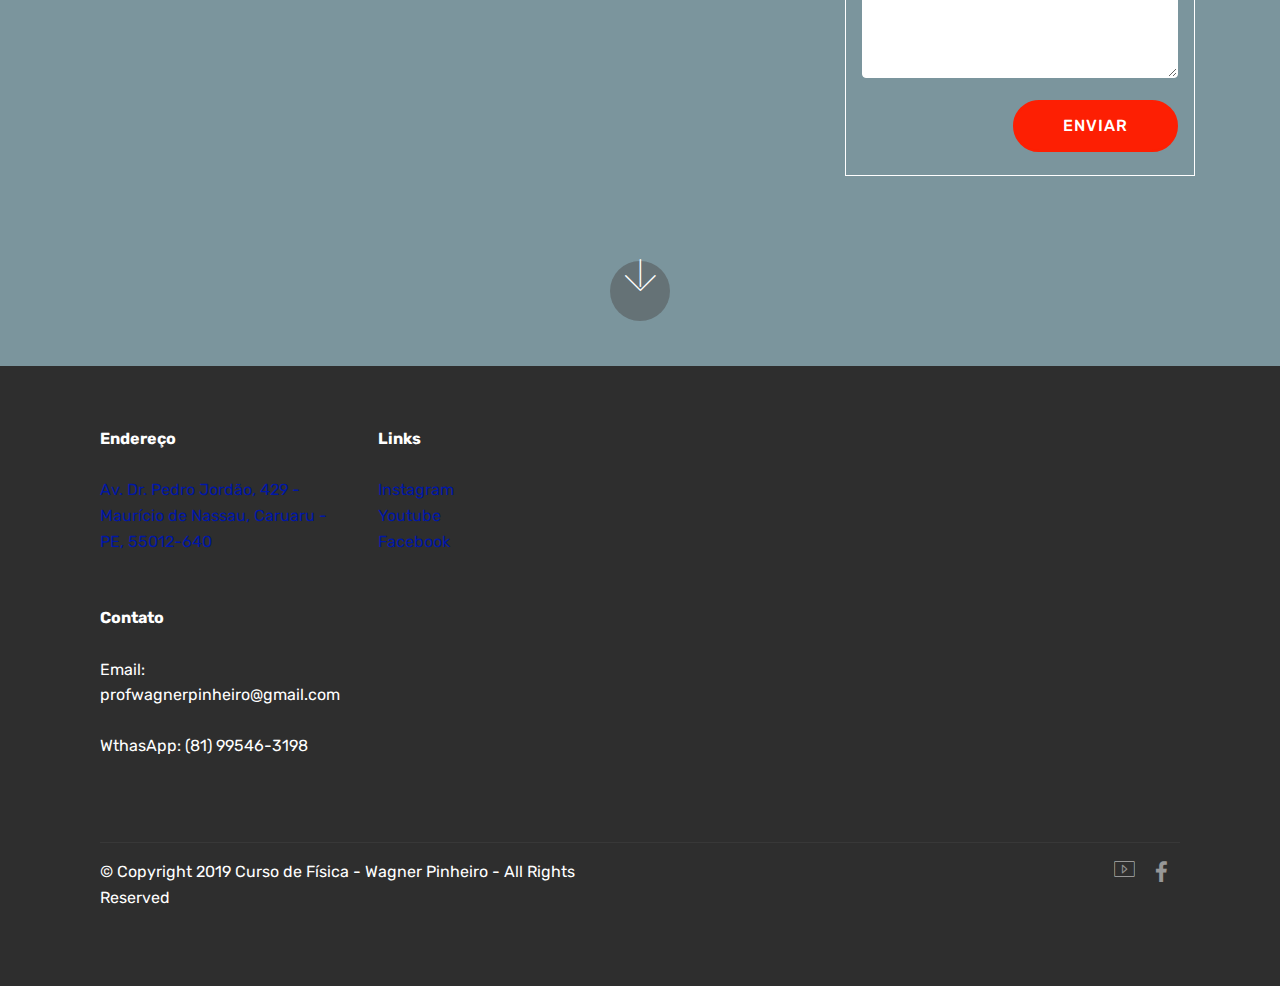
<file: page1.html>
<!DOCTYPE html>
<html  >
<head>
  <!-- Site made with Mobirise Website Builder v4.10.0, https://mobirise.com -->
  <meta charset="UTF-8">
  <meta http-equiv="X-UA-Compatible" content="IE=edge">
  <meta name="generator" content="Mobirise v4.10.0, mobirise.com">
  <meta name="viewport" content="width=device-width, initial-scale=1, minimum-scale=1">
  <link rel="shortcut icon" href="assets/images/imagem34-144x144.png" type="image/x-icon">
  <meta name="description" content="Website Generator Description">
  
  <title>pre-matricula</title>
  <link rel="stylesheet" href="assets/web/assets/mobirise-icons/mobirise-icons.css">
  <link rel="stylesheet" href="assets/tether/tether.min.css">
  <link rel="stylesheet" href="assets/soundcloud-plugin/style.css">
  <link rel="stylesheet" href="assets/bootstrap/css/bootstrap.min.css">
  <link rel="stylesheet" href="assets/bootstrap/css/bootstrap-grid.min.css">
  <link rel="stylesheet" href="assets/bootstrap/css/bootstrap-reboot.min.css">
  <link rel="stylesheet" href="assets/socicon/css/styles.css">
  <link rel="stylesheet" href="assets/theme/css/style.css">
  <link rel="stylesheet" href="assets/mobirise/css/mbr-additional.css" type="text/css">
  
  
  
</head>
<body>
  <section class="mbr-section content4 cid-rqdUON7jWi" id="content4-2g">

    

    <div class="container">
        <div class="media-container-row">
            <div class="title col-12 col-md-8">
                <h2 class="align-center pb-3 mbr-fonts-style display-2"><strong>ESSA PÁGINA É APENAS PARA PRÉ-MATRÍCULA!</strong></h2>
                <h3 class="mbr-section-subtitle align-center mbr-light mbr-fonts-style display-5">O investimento &nbsp;em relação as mensalidades é realizado apenas no ato da matrícula presencial no Curso de Física do Professor Wagner Pinheiro.</h3>
                
            </div>
        </div>
    </div>
</section>

<section class="engine"><a href="https://mobirise.info/d">free site maker</a></section><section class="mbr-section content4 cid-rqeaz1vMfO" id="content4-2i">

    

    <div class="container">
        <div class="media-container-row">
            <div class="title col-12 col-md-8">
                <h2 class="align-center pb-3 mbr-fonts-style display-2"><strong>
                    RELAÇÃO DAS TURMAS</strong></h2>
                <h3 class="mbr-section-subtitle align-center mbr-light mbr-fonts-style display-5">
<div><strong><br></strong></div><br><div><strong>TURMA: SSA 01</strong></div><br><div>
</div><div>INICIO: 05/06
</div><div>Duração: 06 meses,&nbsp;
</div><div>(até a data de aplicação da prova do SSA 01 : 01 e 02 de Dezembro )
</div><div>QUARTA-FEIRA, 16:10 ÀS 18:10, INSCREVA-SE!*</div><br><div><br><br></div></h3>
                <div class="mbr-section-btn align-center py-4"><a class="btn btn-secondary display-5" href="https://pag.ae/7UU29Tm68">QUERO MINHA VAGA</a></div>
            </div>
        </div>
    </div>
</section>

<section class="mbr-section content4 cid-rqeb617EYU" id="content4-2j">

    

    <div class="container">
        <div class="media-container-row">
            <div class="title col-12 col-md-8">
                
                <h3 class="mbr-section-subtitle align-center mbr-light mbr-fonts-style display-5">
                    
                <div><span style="font-size: 1.5rem;"><strong><br></strong></span></div><br><div><span style="font-size: 1.5rem;"><strong>TURMA: SSA 02</strong></span></div><br><div><span style="font-size: 1.5rem;">INICIO: 04/06&nbsp;
</span></div><div><span style="font-size: 1.5rem;">Duração: 06 meses,&nbsp;
</span></div><div><span style="font-size: 1.5rem;">(até a data de aplicação da prova do SSA 01 : 01 e 02 de Dezembro )&nbsp;
</span></div><div><span style="font-size: 1.5rem;">TERÇA-FEIRA, 16:10 ÀS 18:10. INSCREVA-SE!*</span></div><br><div><br></div></h3>
                <div class="mbr-section-btn align-center py-4"><a class="btn btn-warning display-5" href="https://pag.ae/7UU2aRTr1">QUERO MINHA VAGA</a></div>
            </div>
        </div>
    </div>
</section>

<section class="mbr-section content4 cid-rqeb6RmkMQ" id="content4-2k">

    

    <div class="container">
        <div class="media-container-row">
            <div class="title col-12 col-md-8">
                
                <h3 class="mbr-section-subtitle align-center mbr-light mbr-fonts-style display-5"><strong>TURMA: ENEM 2019</strong><br><br>INICIO: 06/06&nbsp;
<div>Duração: 05 meses,&nbsp;
</div><div>(até a data de aplicação da prova do ENEM 2019)&nbsp;
</div><div>QUINTA-FEIRA, 19:10 ÀS 21:10. INSCREVA-SE!*
</div><div><br></div></h3>
                <div class="mbr-section-btn align-center py-4"><a class="btn btn-info display-5" href="https://pag.ae/7UWbQRM4u">QUERO MINHA VAGA</a></div>
            </div>
        </div>
    </div>
</section>

<section class="mbr-section content4 cid-rqge3lRZR7" id="content4-2m">

    

    <div class="container">
        <div class="media-container-row">
            <div class="title col-12 col-md-8">
                
                <h3 class="mbr-section-subtitle align-center mbr-light mbr-fonts-style display-5">*O valor a ser pago será referente apenas a pré-matrícula, os valores das mensalidades 
<div>serão repassados ao aluno no ato da matrícula presencial. &nbsp;</div></h3>
                
            </div>
        </div>
    </div>
</section>

<section class="cid-rqgz2cGyTH" id="image4-2o">
    <!-- Block parameters controls (Blue "Gear" panel) -->
    
    <!-- End block parameters -->
    <div class="container images-container">
            <div class="media-container-row" style="width: 80%;">
                <div class="img-item item1" style="width: 177%;">
                    <img src="assets/images/pagseguro6-440x222.png" alt="" title="">
                    
                </div>
                <div class="img-item">
                    <img src="assets/images/images-210x210.jpg" alt="" title="">
                    
                </div>
            </div>
    </div>
</section>

<section class="header15 cid-rqdQSIZT90 mbr-fullscreen" data-bg-video="https://www.youtube.com/watch?v=36YgDDJ7XSc" id="header15-2e">

    

    <div class="mbr-overlay" style="opacity: 0.5; background-color: rgb(7, 59, 76);"></div>

    <div class="container align-right">
        <div class="row">
            <div class="mbr-white col-lg-8 col-md-7 content-container">
                <h1 class="mbr-section-title mbr-bold pb-3 mbr-fonts-style display-1">EM CASO DE DÚVIDAS&nbsp;</h1>
                
            </div>
            <div class="col-lg-4 col-md-5">
                <div class="form-container">
                    <div class="media-container-column" data-form-type="formoid">
                        <!---Formbuilder Form--->
                        <form action="https://mobirise.com/" method="POST" class="mbr-form form-with-styler" data-form-title="Mobirise Form"><input type="hidden" name="email" data-form-email="true" value="e8trn/qFb3fdqVp5Ysr9S+LJf78mA6WUtSRjI1nAcs5H/NEVFSxqwEGScJyfcdqgVFtpbQhuifpX5TIf2G6zsDlOFjlZDGukUCCg7hjVVkgA61cqkPPuG1s5/SHnrlhc">
                            <div class="row">
                                <div hidden="hidden" data-form-alert="" class="alert alert-success col-12">Obrigado!</div>
                                <div hidden="hidden" data-form-alert-danger="" class="alert alert-danger col-12">
                                </div>
                            </div>
                            <div class="dragArea row">
                                <div class="col-md-12 form-group " data-for="name">
                                    <input type="text" name="name" placeholder="Nome" data-form-field="Name" required="required" class="form-control px-3 display-7" id="name-header15-2e">
                                </div>
                                <div class="col-md-12 form-group " data-for="email">
                                    <input type="email" name="email" placeholder="Email" data-form-field="Email" required="required" class="form-control px-3 display-7" id="email-header15-2e">
                                </div>
                                <div data-for="phone" class="col-md-12 form-group ">
                                    <input type="tel" name="phone" placeholder="WthasApp" data-form-field="Phone" class="form-control px-3 display-7" id="phone-header15-2e">
                                </div>
                                <div data-for="message" class="col-md-12 form-group ">
                                    <textarea name="message" placeholder="Mensagem" data-form-field="Message" class="form-control px-3 display-7" id="message-header15-2e"></textarea>
                                </div>
                                <div class="col-md-12 input-group-btn"><button type="submit" class="btn btn-secondary btn-form display-4">ENVIAR</button></div>
                            </div>
                        </form><!---Formbuilder Form--->
                    </div>
                </div>
            </div>
        </div>
    </div>
    <div class="mbr-arrow hidden-sm-down" aria-hidden="true">
        <a href="#next">
            <i class="mbri-down mbr-iconfont"></i>
        </a>
    </div>
</section>

<section class="cid-rqdFHhV5HI" id="footer2-2b">

    

    

    <div class="container">
        <div class="media-container-row content mbr-white">
            <div class="col-12 col-md-3 mbr-fonts-style display-7">
                <p class="mbr-text">
                    <strong>Endereço&nbsp;</strong>&nbsp;<br><br><a href="https://goo.gl/maps/ZgUmjYXdAngmkpVSA" target="_blank">Av. Dr. Pedro Jordão, 429 - Maurício de Nassau, Caruaru - PE, 55012-640&nbsp;</a><br>
                    <br>
                    <br><strong>Contato</strong><br>
                    <br>Email: profwagnerpinheiro@gmail.com &nbsp; &nbsp; &nbsp; &nbsp; &nbsp; &nbsp; &nbsp; &nbsp; &nbsp; &nbsp;<br>WthasApp: (81) 99546-3198</p>
            </div>
            <div class="col-12 col-md-3 mbr-fonts-style display-7">
                <p class="mbr-text">
                    <strong>Links</strong>
                    <br>
                    <br><a href="http://www.instagram.com/prof.wagnerpinheiro" target="_blank">Instagram</a><br><a href="https://www.youtube.com/channel/UCO97t4_D16y7A2Hp6xBeBpg?view_as=subscriber" target="_blank">Youtube</a><br><a href="http://www.facebook.com.br/profwagnerpinheiro" target="_blank">Facebook</a></p>
            </div>
            <div class="col-12 col-md-6">
                <div class="google-map"><iframe frameborder="0" style="border:0" src="https://www.google.com/maps/embed/v1/place?key=AIzaSyAEIpgj38KyLFELm2bK9Y7krBkz1K-cMq8&amp;q=place_id:ChIJwbw_s8eLqQcRGSmHahmPAUE" allowfullscreen=""></iframe></div>
            </div>
        </div>
        <div class="footer-lower">
            <div class="media-container-row">
                <div class="col-sm-12">
                    <hr>
                </div>
            </div>
            <div class="media-container-row mbr-white">
                <div class="col-sm-6 copyright">
                    <p class="mbr-text mbr-fonts-style display-7">
                        © Copyright 2019 Curso de Física - Wagner Pinheiro - All Rights Reserved
                    </p>
                </div>
                <div class="col-md-6">
                    <div class="social-list align-right">
                        <div class="soc-item">
                            <a href="https://www.youtube.com/channel/UCO97t4_D16y7A2Hp6xBeBpg?view_as=subscriber" target="_blank">
                                <span class="mbr-iconfont mbr-iconfont-social mbri-video"></span>
                            </a>
                        </div>
                        <div class="soc-item">
                            <a href="http://www.facebook.com.br/profwagnerpinheiro" target="_blank">
                                <span class="mbr-iconfont mbr-iconfont-social socicon-facebook socicon"></span>
                            </a>
                        </div>
                        
                        
                        
                        
                    </div>
                </div>
            </div>
        </div>
    </div>
</section>


  <script src="assets/web/assets/jquery/jquery.min.js"></script>
  <script src="assets/popper/popper.min.js"></script>
  <script src="assets/tether/tether.min.js"></script>
  <script src="assets/bootstrap/js/bootstrap.min.js"></script>
  <script src="assets/smoothscroll/smooth-scroll.js"></script>
  <script src="assets/ytplayer/jquery.mb.ytplayer.min.js"></script>
  <script src="assets/vimeoplayer/jquery.mb.vimeo_player.js"></script>
  <script src="assets/theme/js/script.js"></script>
  <script src="assets/formoid/formoid.min.js"></script>
  
  
</body>
</html>
</file>
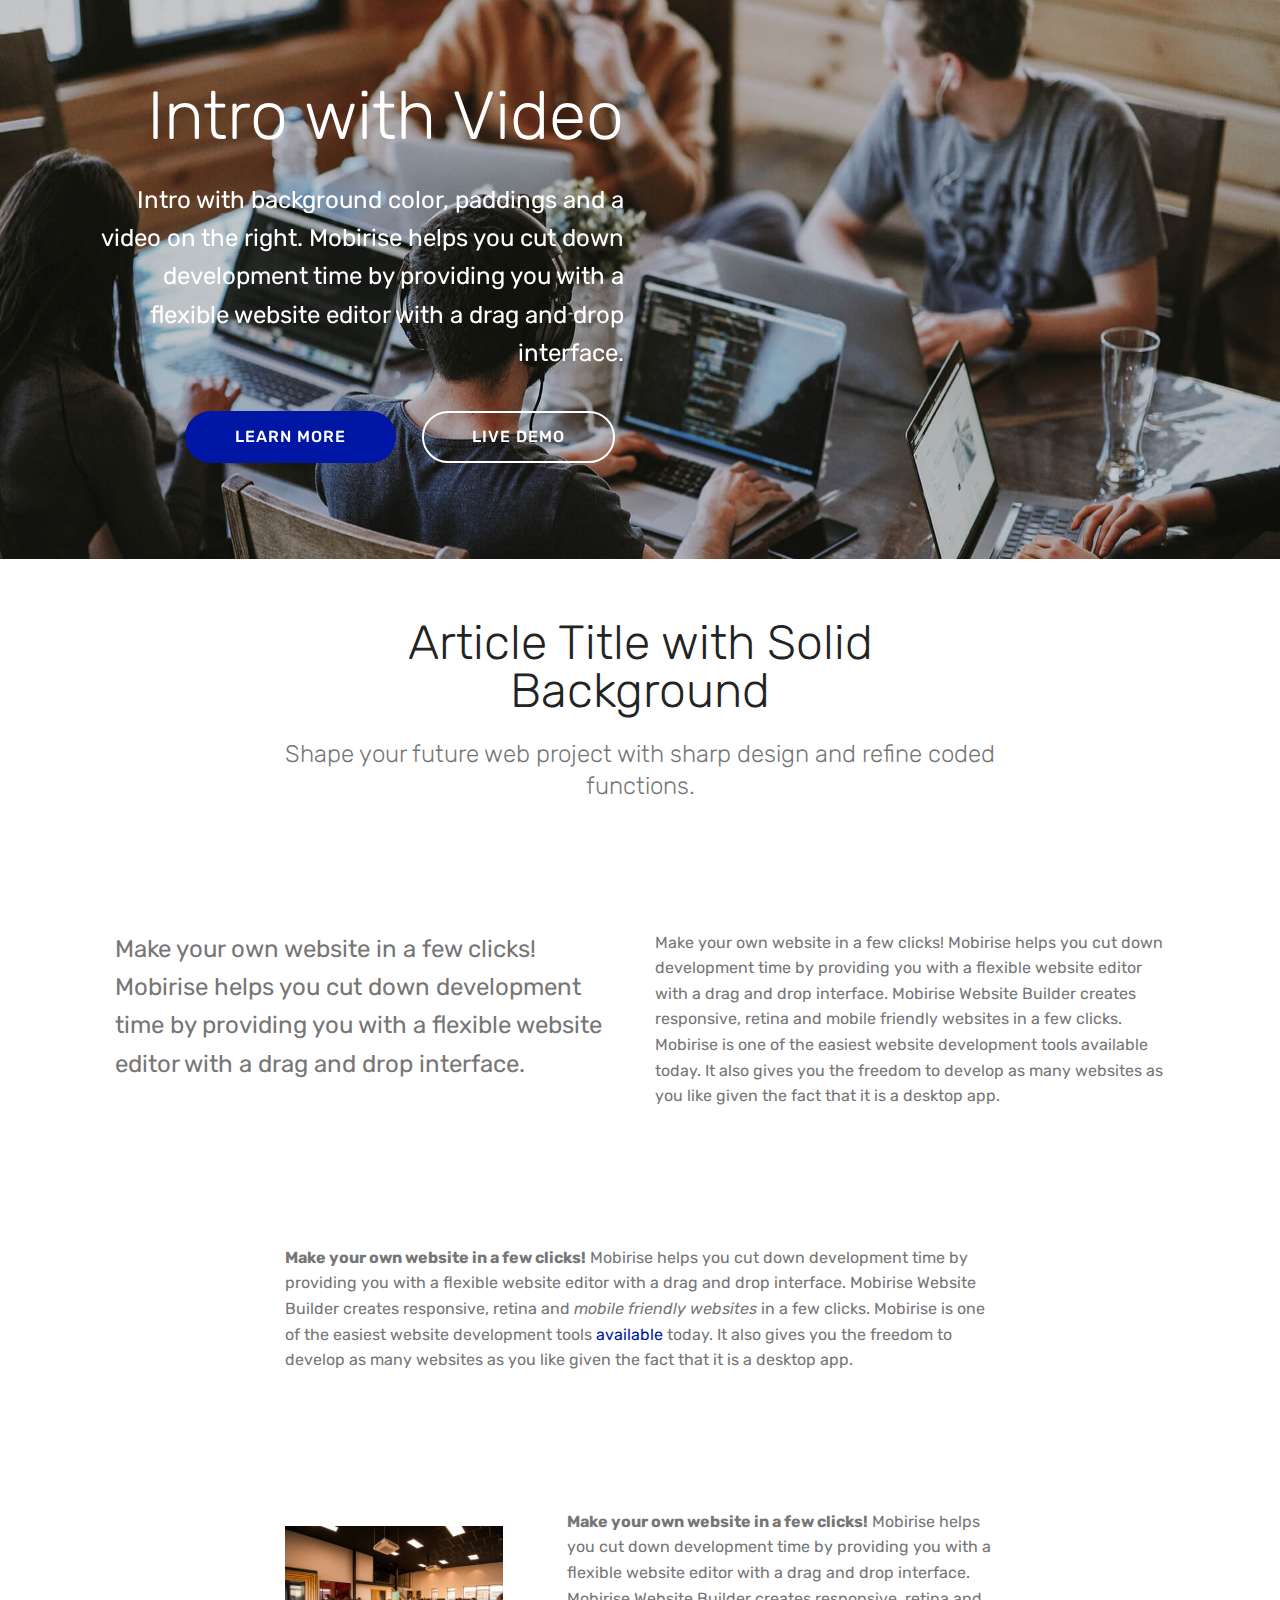
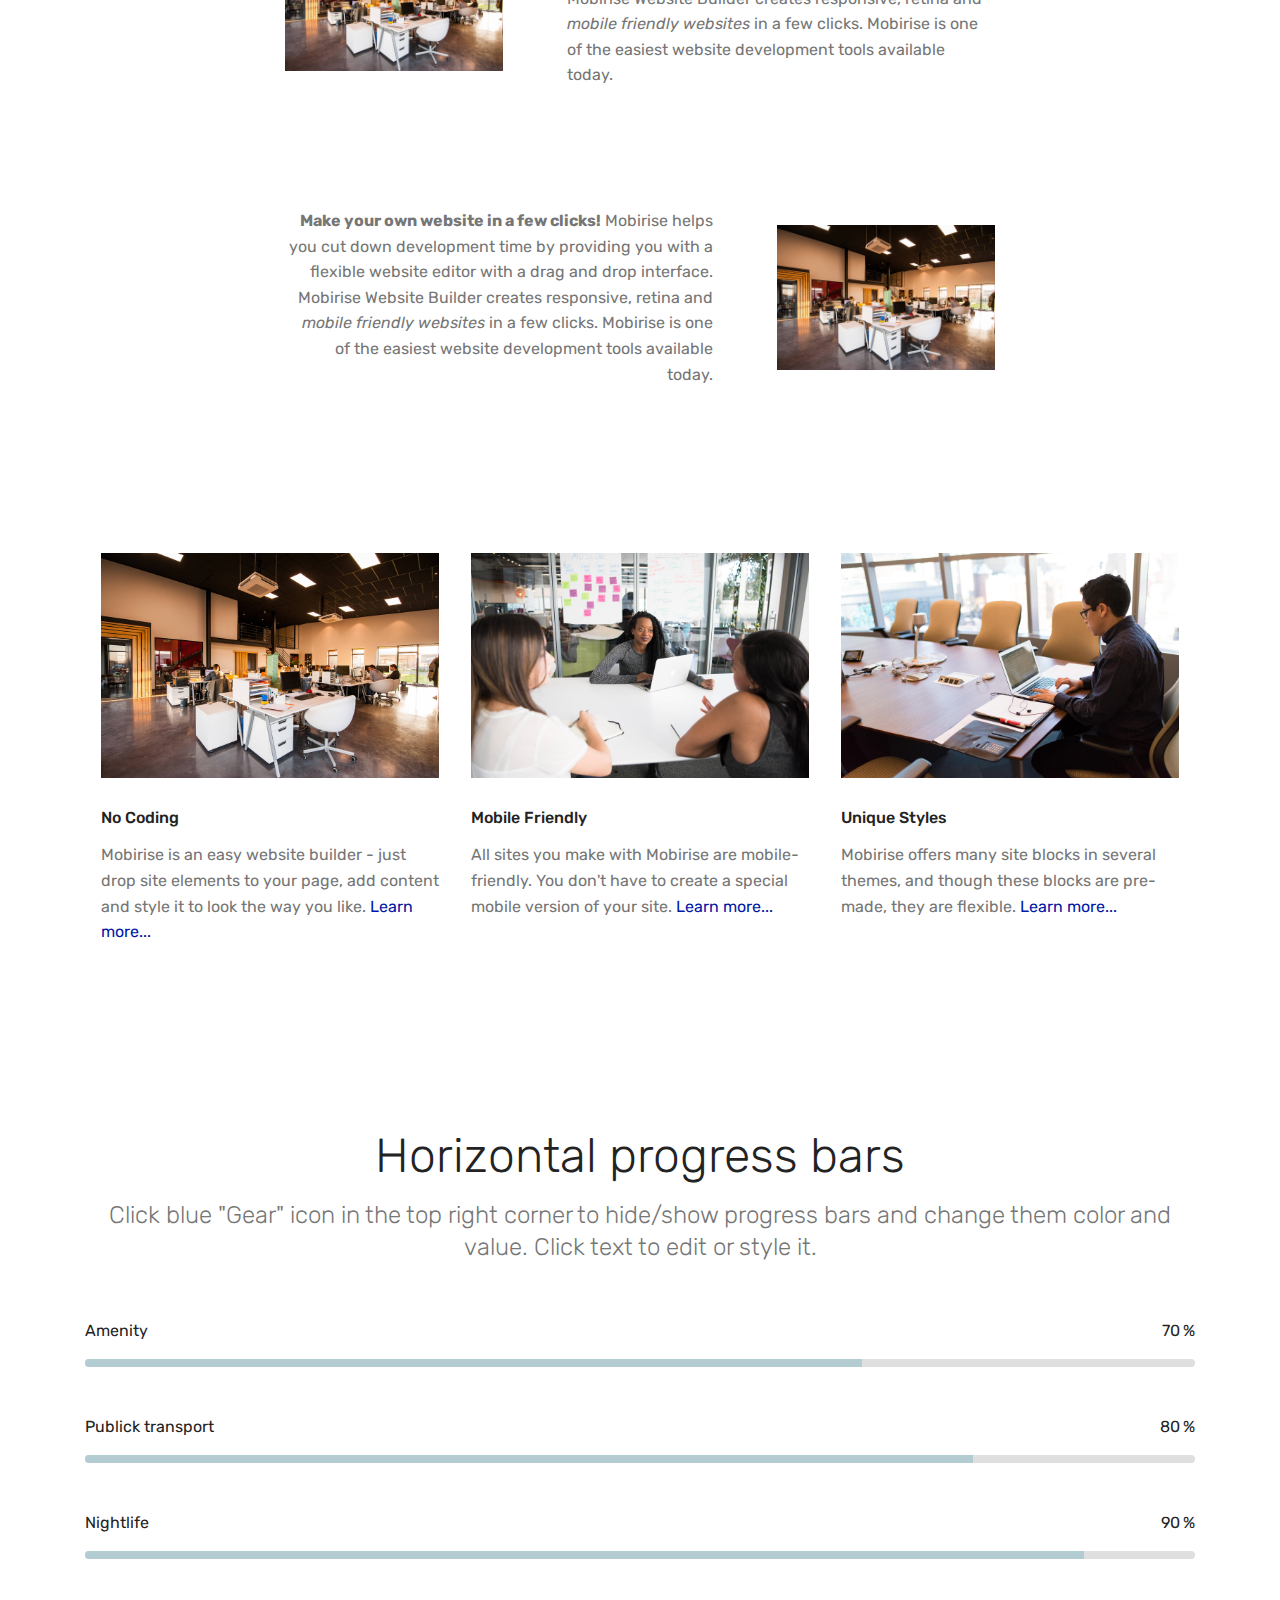
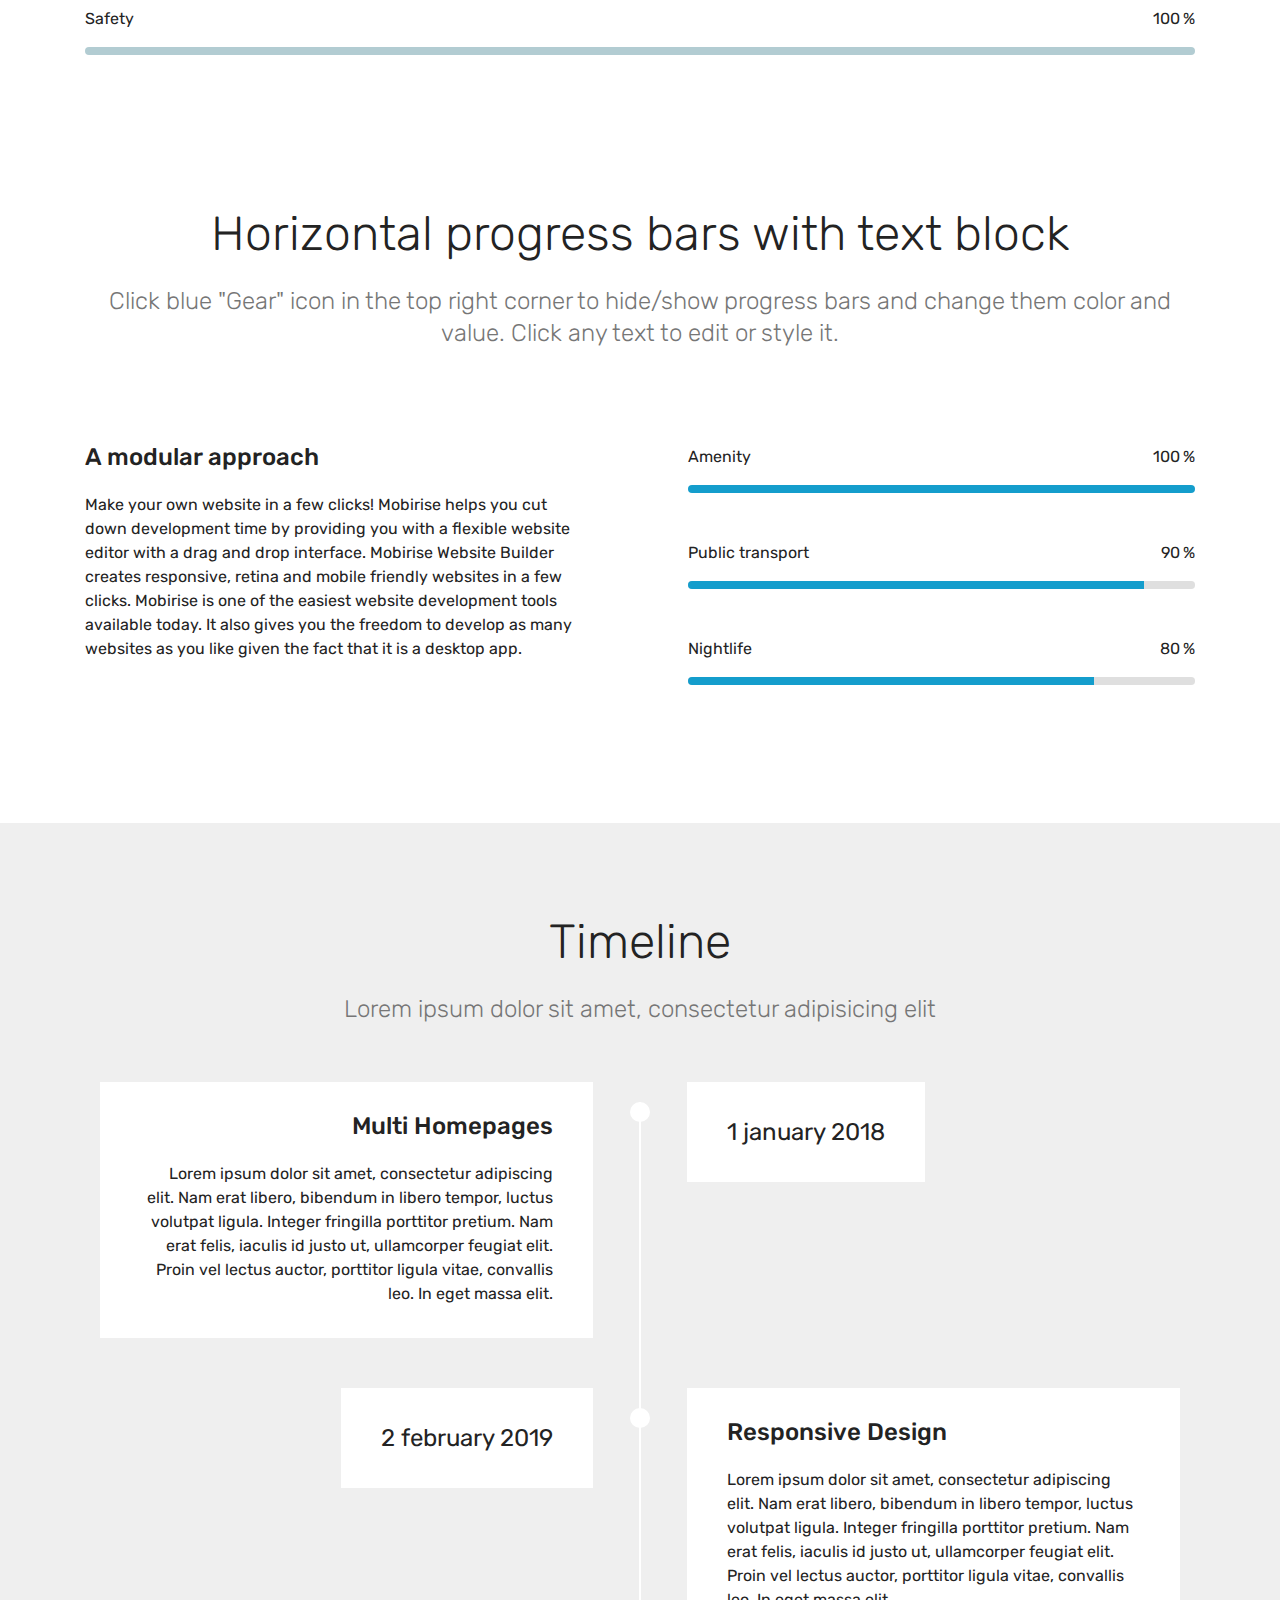
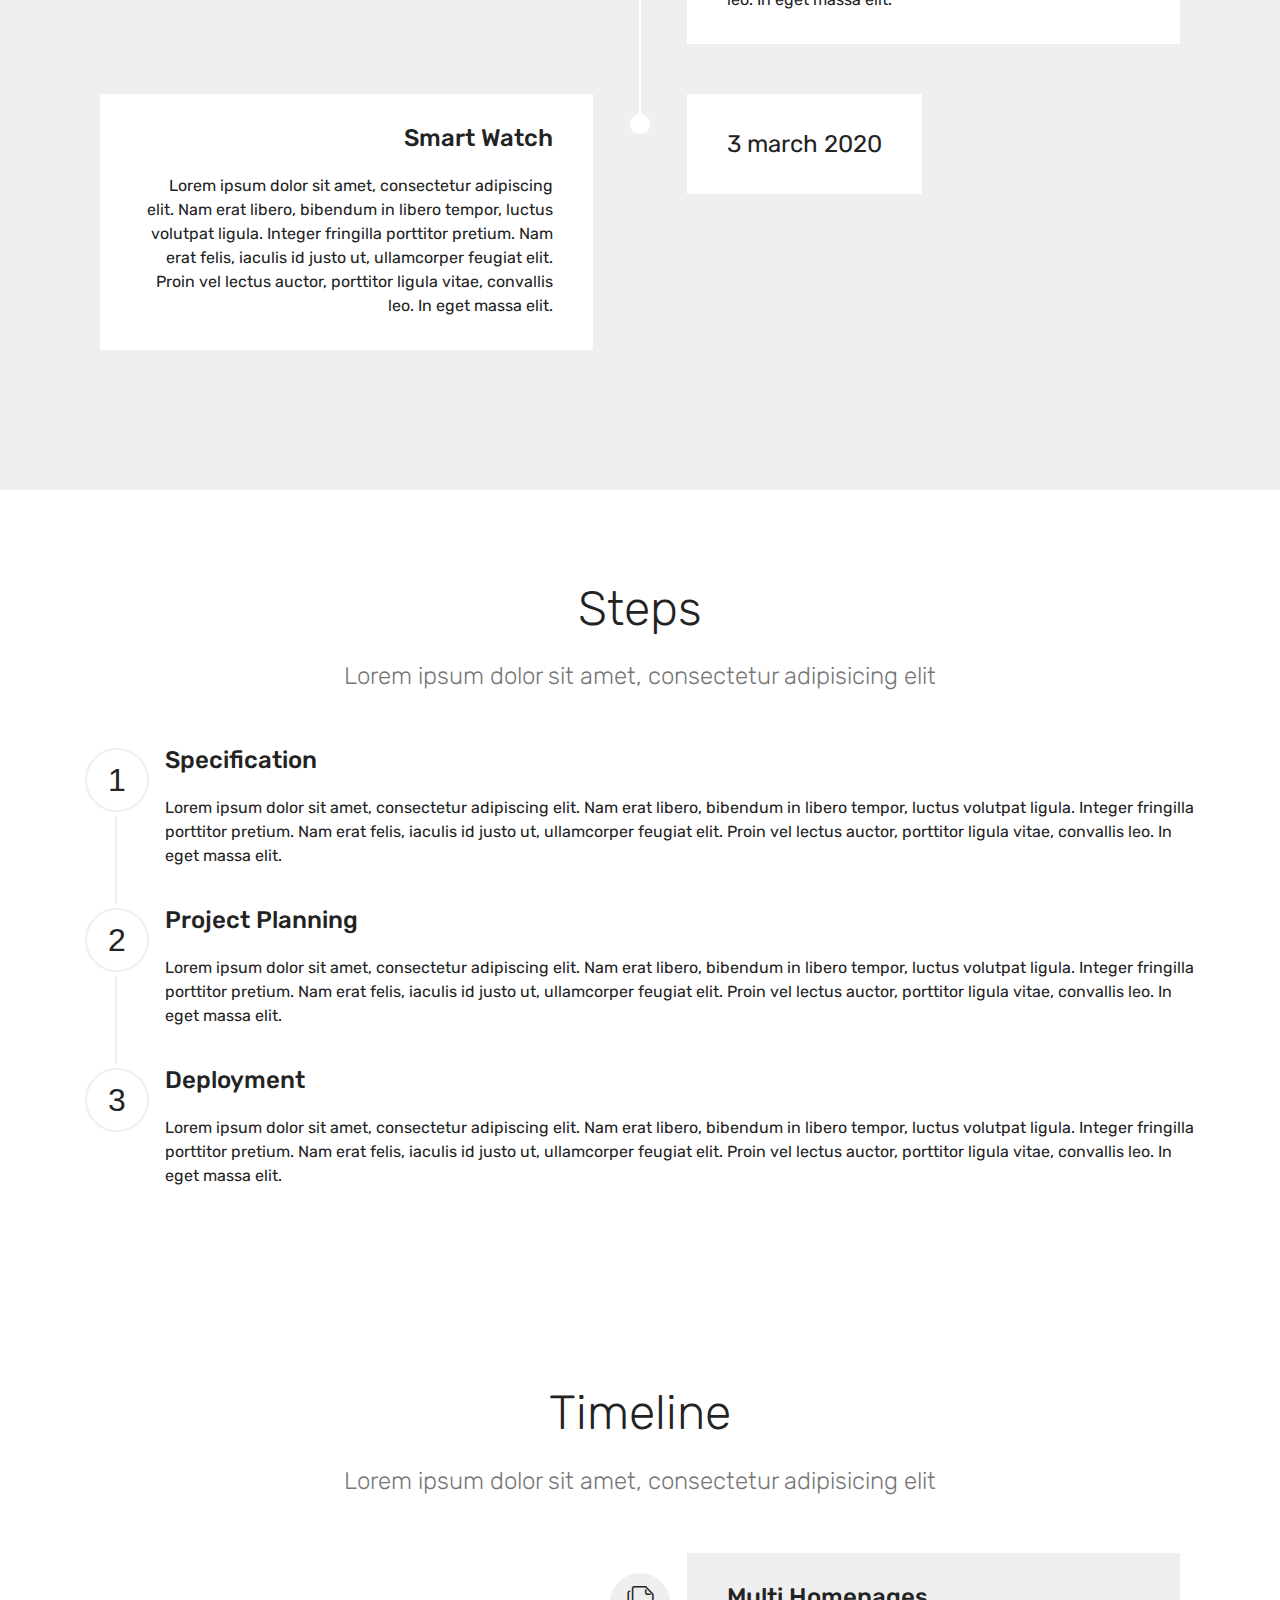
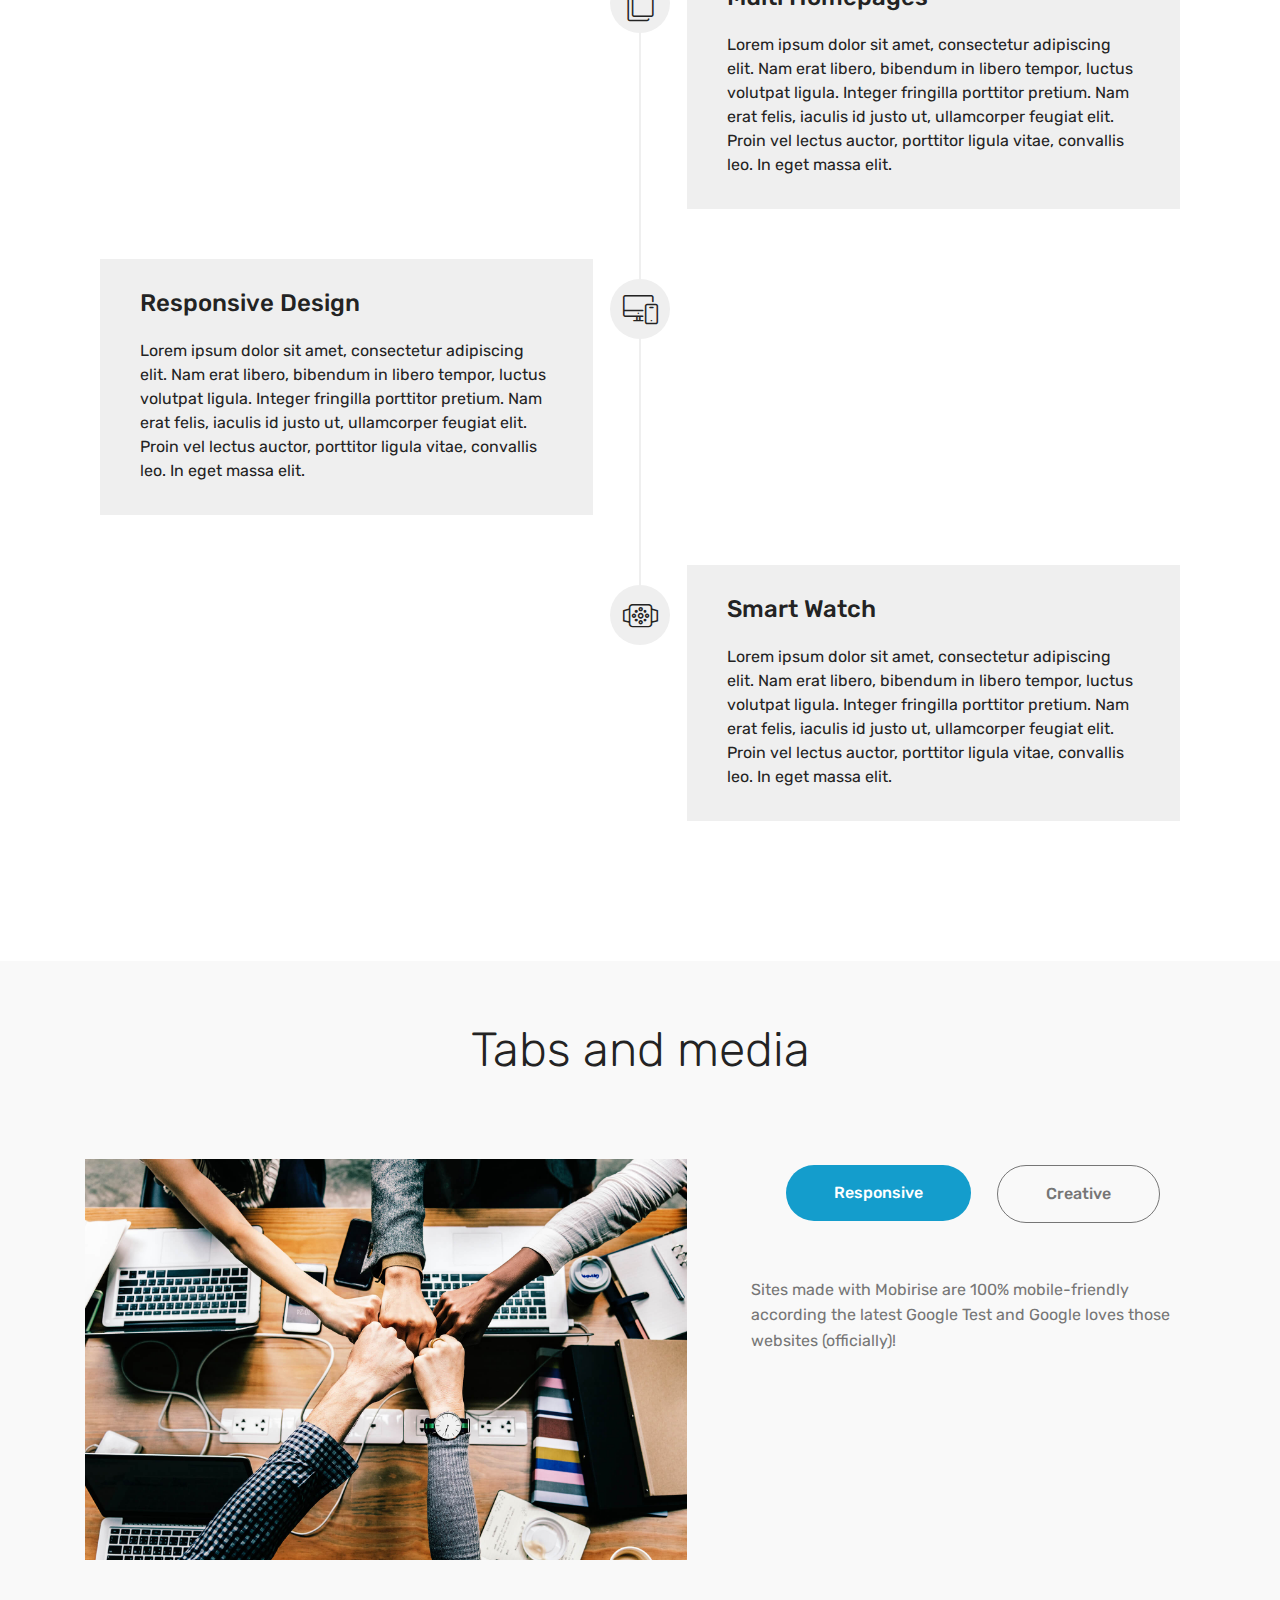
<file: page2.html>
<!DOCTYPE html>
<html  >
<head>
  <!-- Site made with Mobirise Website Builder v4.10.0, https://mobirise.com -->
  <meta charset="UTF-8">
  <meta http-equiv="X-UA-Compatible" content="IE=edge">
  <meta name="generator" content="Mobirise v4.10.0, mobirise.com">
  <meta name="viewport" content="width=device-width, initial-scale=1, minimum-scale=1">
  <link rel="shortcut icon" href="assets/images/imagem34-144x144.png" type="image/x-icon">
  <meta name="description" content="Website Generator Description">
  
  <title>contato</title>
  <link rel="stylesheet" href="assets/web/assets/mobirise-icons/mobirise-icons.css">
  <link rel="stylesheet" href="assets/tether/tether.min.css">
  <link rel="stylesheet" href="assets/bootstrap/css/bootstrap.min.css">
  <link rel="stylesheet" href="assets/bootstrap/css/bootstrap-grid.min.css">
  <link rel="stylesheet" href="assets/bootstrap/css/bootstrap-reboot.min.css">
  <link rel="stylesheet" href="assets/soundcloud-plugin/style.css">
  <link rel="stylesheet" href="assets/theme/css/style.css">
  <link rel="stylesheet" href="assets/mobirise/css/mbr-additional.css" type="text/css">
  
  
  
</head>
<body>
  <section class="header7 cid-rsRzwRFQUm mbr-parallax-background" id="header7-2t">

    

    

    <div class="container">
        <div class="media-container-row">

            <div class="media-content align-right">
                <h1 class="mbr-section-title mbr-white pb-3 mbr-fonts-style display-1">
                    Intro with Video
                </h1>
                <div class="mbr-section-text mbr-white pb-3">
                    <p class="mbr-text mbr-fonts-style display-5">
                        Intro with background color, paddings and a video on the right. Mobirise helps you cut down development time by providing you with a flexible website editor with a drag and drop interface.
                    </p>
                </div>
                <div class="mbr-section-btn">
                        <a class="btn btn-md btn-primary display-4" href="https://mobirise.co">LEARN MORE</a>
                        <a class="btn btn-md btn-white-outline display-4" href="https://mobirise.co">LIVE DEMO</a>
                </div>
            </div>

            <div class="mbr-figure" style="width: 100%;"><iframe class="mbr-embedded-video" src="https://www.youtube.com/embed/uNCr7NdOJgw?rel=0&amp;amp;showinfo=0&amp;autoplay=1&amp;loop=0" width="1280" height="720" frameborder="0" allowfullscreen></iframe></div>

        </div>
    </div>
</section>

<section class="engine"><a href="https://mobirise.info/j">website templates</a></section><section class="mbr-section content4 cid-rsRzVEDvw0" id="content4-2u">

    

    <div class="container">
        <div class="media-container-row">
            <div class="title col-12 col-md-8">
                <h2 class="align-center pb-3 mbr-fonts-style display-2">
                    Article Title with Solid Background
                </h2>
                <h3 class="mbr-section-subtitle align-center mbr-light mbr-fonts-style display-5">
                    Shape your future web project with sharp design and refine coded functions.
                </h3>
                
            </div>
        </div>
    </div>
</section>

<section class="mbr-section article content3 cid-rsRDl9d9zX" id="content3-2x">
      
     

    <div class="container">
        <div class="media-container-row">
            <div class="row col-12 col-md-12">
                <div class="col-12 mbr-text mbr-fonts-style col-md-6 display-5">
                     <p>Make your own website in a few clicks! Mobirise helps you cut down development time by providing you with a flexible website editor with a drag and drop interface.</p>
                </div>
                <div class="col-12 mbr-text mbr-fonts-style display-7 col-md-6">
                     <p>Make your own website in a few clicks! Mobirise helps you cut down development time by providing you with a flexible website editor with a drag and drop interface. Mobirise Website Builder creates responsive, retina and mobile friendly websites in a few clicks. Mobirise is one of the easiest website development tools available today. It also gives you the freedom to develop as many websites as you like given the fact that it is a desktop app.</p>
                </div>
                
            </div>
        </div>
    </div>
</section>

<section class="mbr-section article content1 cid-rsRDjwgQad" id="content1-2w">
    
     

    <div class="container">
        <div class="media-container-row">
            <div class="mbr-text col-12 mbr-fonts-style display-7 col-md-8"><p>
                <strong> Make your own website in a few clicks!</strong> Mobirise helps you cut down development time by providing you with a flexible website editor with a drag and drop interface. Mobirise Website Builder creates responsive, retina and <em>mobile friendly websites</em> in a few clicks. Mobirise is one of the easiest website development tools <a href="https://mobirise.co/">available</a> today. It also gives you the freedom to develop as many websites as you like given the fact that it is a desktop app.</p></div>
        </div>
    </div>
</section>

<section class="mbr-section content6 cid-rsRDn1oRhY" id="content6-2y">
    
     
    
    <div class="container">
        <div class="media-container-row">
            <div class="col-12 col-md-8">
                <div class="media-container-row">
                    <div class="mbr-figure" style="width: 60%;">
                      <img src="assets/images/background1.jpg" alt="Mobirise">  
                    </div>
                    <div class="media-content">
                        <div class="mbr-section-text">
                            <p class="mbr-text mb-0 mbr-fonts-style display-7">
                               <strong>Make your own website in a few clicks!</strong> Mobirise helps you cut down development time by providing you with a flexible website editor with a drag and drop interface. Mobirise Website Builder creates responsive, retina and <em>mobile friendly websites</em> in a few clicks. Mobirise is one of the easiest website development tools available today.
                            </p>
                        </div>
                    </div>
                </div>
            </div>
        </div>
    </div>
</section>

<section class="mbr-section content7 cid-rsRDnEcjhP" id="content7-2z">
          
    

    <div class="container">
        <div class="media-container-row">
            <div class="col-12 col-md-8">
                <div class="media-container-row">
                    <div class="media-content">
                        <div class="mbr-section-text">
                            <p class="mbr-text align-right mb-0 mbr-fonts-style display-7">
                               <strong>Make your own website in a few clicks!</strong> Mobirise helps you cut down development time by providing you with a flexible website editor with a drag and drop interface. Mobirise Website Builder creates responsive, retina and <em>mobile friendly websites</em> in a few clicks. Mobirise is one of the easiest website development tools available today.
                            </p>
                        </div>
                    </div>
                    <div class="mbr-figure" style="width: 60%;">
                     <img src="assets/images/background1.jpg" alt="Mobirise">  
                    </div>
                </div>
            </div>
        </div>
    </div>
</section>

<section class="features2 cid-rsRzXMevSc" id="features2-2v">

    

    
    
    <div class="container">
        <div class="media-container-row">
            <div class="card p-3 col-12 col-md-6 col-lg-4">
                <div class="card-wrapper">
                    <div class="card-img">
                        <img src="assets/images/background1.jpg" alt="Mobirise">
                    </div>
                    <div class="card-box">
                        <h4 class="card-title pb-3 mbr-fonts-style display-7">
                            No Coding
                        </h4>
                        <p class="mbr-text mbr-fonts-style display-7">
                            Mobirise is an easy website builder - just drop site elements to your page, add content and style it to look the way you like. <a href="https://mobirise.co">Learn more...</a>
                        </p>
                    </div>
                </div>
            </div>

            <div class="card p-3 col-12 col-md-6 col-lg-4">
                <div class="card-wrapper">
                    <div class="card-img">
                        <img src="assets/images/background2.jpg" alt="Mobirise">
                    </div>
                    <div class="card-box ">
                        <h4 class="card-title pb-3 mbr-fonts-style display-7">
                            Mobile Friendly
                        </h4>
                        <p class="mbr-text mbr-fonts-style display-7">
                            All sites you make with Mobirise are mobile-friendly. You don't have to create a special mobile version of your site. <a href="https://mobirise.co">Learn more...</a>
                        </p>
                    </div>
                </div>
            </div>

            <div class="card p-3 col-12 col-md-6 col-lg-4">
                <div class="card-wrapper">
                    <div class="card-img">
                        <img src="assets/images/background3.jpg" alt="Mobirise">
                    </div>
                    <div class="card-box">
                        <h4 class="card-title pb-3 mbr-fonts-style display-7">
                            Unique Styles
                        </h4>
                        <p class="mbr-text mbr-fonts-style display-7">
                            Mobirise offers many site blocks in several themes, and though these blocks are pre-made, they are flexible. <a href="https://mobirise.co">Learn more...</a>
                        </p>
                    </div>
                </div>
            </div>

            
        </div>
    </div>
</section>

<section class="progress-bars1 cid-rsRDsLdA4M" id="progress-bars1-30">
    
    

    

    <div class="container">
        <h2 class="mbr-section-title pb-2 align-center mbr-fonts-style display-2">
            Horizontal progress bars
        </h2>

        <h3 class="mbr-section-subtitle pb-5 mbr-fonts-style display-5">
            Click blue "Gear" icon in the top right corner to hide/show progress bars and change them color and value. Click text to edit or style it.
        </h3>

        <div class="progress_elements">
            <div class="progress1 pb-5">
                <div class="title-wrap">
                    <div class="progressbar-title mbr-fonts-style display-7">
                        <p>
                            Amenity
                        </p>
                    </div>
                    <div class="progress_value mbr-fonts-style display-7">
                        <div class="progressbar-number"></div>
                        <span>%</span>
                    </div>
                </div>
                <progress class="progress progress-primary" max="100" value="70">
                </progress>
            </div>
            
            <div class="progress2 pb-5">
                <div class="title-wrap">
                    <div class="progressbar-title mbr-fonts-style display-7">
                        <p>
                           Publick transport
                        </p>
                    </div>
                <div class="progress_value mbr-fonts-style display-7">
                    <div class="progressbar-number"></div>
                    <span>%</span>
                </div>
                </div>
                <progress class="progress progress-primary" max="100" value="80">
                </progress>
            </div>
            
            <div class="progress3 pb-5">
                <div class="title-wrap">
                    <div class="progressbar-title mbr-fonts-style display-7">
                        <p>
                            Nightlife
                        </p>
                    </div>
                    <div class="progress_value mbr-fonts-style display-7">
                        <div class="progressbar-number"></div>
                        <span>%</span>
                    </div>
                </div>
                <progress class="progress progress-primary" max="100" value="90">
                </progress>
            </div>
            
            <div class="progress4">
                <div class="title-wrap">
                    <div class="progressbar-title mbr-fonts-style display-7">
                        <p>
                            Safety
                        </p>
                    </div>
                <div class="progress_value mbr-fonts-style display-7">
                    <div class="progressbar-number"></div>
                    <span>%</span>
                </div>
                </div>
                <progress class="progress progress-primary" max="100" value="100">
                </progress>
            </div>
        </div>
    </div>
</section>

<section class="progress-bars2 cid-rsRDu2Jlj4" id="progress-bars2-31">
    
     

    

    <div class="container">
        <h2 class="mbr-section-title pb-3 align-center mbr-fonts-style display-2">
            Horizontal progress bars with text block
        </h2>

        <h3 class="mbr-section-subtitle mbr-fonts-style display-5">
            Click blue "Gear" icon in the top right corner to hide/show progress bars and change them color and value. Click any text to edit or style it.
        </h3>

        <div class="row pt-5 mt-5">
            <div class="col-md-6 text-elements">
                <h4 class="section-content-title pb-3 align-left mbr-fonts-style display-5">
                    A modular approach  
                </h4>
                <p class="section-content-text align-left mbr-fonts-style display-7">
                    Make your own website in a few clicks! Mobirise helps you cut down development time by providing you with a flexible website editor with a drag and drop interface. Mobirise Website Builder creates responsive, retina and mobile friendly websites in a few clicks. Mobirise is one of the easiest website development tools available today. It also gives you the freedom to develop as many websites as you like given the fact that it is a desktop app.
                </p>
            </div>
            <div class="progress_elements col-md-6">
                <div class="progress1 pb-5">
                    <div class="title-wrap">
                        <div class="progressbar-title mbr-fonts-style display-7">
                            <p>
                                Amenity
                            </p>
                        </div>
                        <div class="progress_value mbr-fonts-style display-7">
                            <div class="progressbar-number">
                            </div>
                            <span>%</span>
                        </div>
                    </div>
                    <progress class="progress progress-primary " max="100" value="100">
                    </progress>
                </div>
                 
                <div class="progress2 pb-5">
                    <div class="title-wrap">
                        <div class="progressbar-title mbr-fonts-style display-7">
                            <p>
                                Public transport
                            </p>
                        </div>
                    <div class="progress_value mbr-fonts-style display-7">
                        <div class="progressbar-number">
                        </div>
                        <span>%</span>
                    </div>
                    </div>
                    <progress class="progress progress-primary" max="100" value="90">
                    </progress>
                </div>
                
                <div class="progress3 pb-5">
                    <div class="title-wrap">
                        <div class="progressbar-title mbr-fonts-style display-7">
                            <p>
                                Nightlife
                            </p>
                        </div>
                    <div class="progress_value mbr-fonts-style display-7">
                        <div class="progressbar-number">
                        </div>
                        <span>%</span>
                    </div>
                    </div>
                    <progress class="progress progress-primary" max="100" value="80">
                    </progress>
                </div>
                
                
            
                
            </div>
        </div>
    </div>
</section>

<section class="timeline1 cid-rsRDy0UyBq" id="timeline1-33">

    

    

    <div class="container align-center">
        <h2 class="mbr-section-title pb-3 mbr-fonts-style display-2">
            Timeline
        </h2>
        <h3 class="mbr-section-subtitle pb-5 mbr-fonts-style display-5">
            Lorem ipsum dolor sit amet, consectetur adipisicing elit
        </h3>

        <div class="container timelines-container" mbri-timelines="">
            <!--1-->
            <div class="row timeline-element reverse separline">
                 <div class="timeline-date-panel col-xs-12 col-md-6  align-left">         
                    <div class="time-line-date-content">
                        <p class="mbr-timeline-date mbr-fonts-style display-5">
                            1 january 2018  
                        </p>
                    </div>
                </div>
           <span class="iconBackground"></span>
            <div class="col-xs-12 col-md-6 align-right">
                <div class="timeline-text-content">
                    <h4 class="mbr-timeline-title pb-3 mbr-fonts-style display-5">
                        Multi Homepages
                    </h4>
                    <p class="mbr-timeline-text mbr-fonts-style display-7">
                        Lorem ipsum dolor sit amet, consectetur adipiscing elit. Nam erat libero, bibendum in libero tempor, luctus volutpat ligula. Integer fringilla porttitor pretium. Nam erat felis, iaculis id justo ut, ullamcorper feugiat elit. Proin vel lectus auctor, porttitor ligula vitae, convallis leo. In eget massa elit.
                    </p>
                 </div>
            </div>
            </div>
            <!--2-->
            <div class="row timeline-element  separline">
                <div class="timeline-date-panel col-xs-12 col-md-6 align-right">
                    <div class="time-line-date-content">
                        <p class="mbr-timeline-date mbr-fonts-style display-5">
                            2 february 2019  
                        </p>
                    </div>
                </div>
                <span class="iconBackground"></span>
                <div class="col-xs-12 col-md-6 align-left ">
                    <div class="timeline-text-content">
                        <h4 class="mbr-timeline-title pb-3 mbr-fonts-style display-5">
                            Responsive Design
                        </h4>
                        <p class="mbr-timeline-text mbr-fonts-style display-7">
                            Lorem ipsum dolor sit amet, consectetur adipiscing elit. Nam erat libero, bibendum in libero tempor, luctus volutpat ligula. Integer fringilla porttitor pretium. Nam erat felis, iaculis id justo ut, ullamcorper feugiat elit. Proin vel lectus auctor, porttitor ligula vitae, convallis leo. In eget massa elit.
                        </p>
                    </div>
                </div>
            </div>
            <!--3-->
            <div class="row timeline-element reverse">
                <div class="timeline-date-panel col-xs-12 col-md-6  align-left">
                    <div class="time-line-date-content">
                        <p class="mbr-timeline-date mbr-fonts-style display-5">
                            3 march 2020
                        </p>
                    </div>
                </div>
                <span class="iconBackground"></span>
                <div class="col-xs-12 col-md-6 align-right">
                    <div class="timeline-text-content">
                        <h4 class="mbr-timeline-title pb-3 mbr-fonts-style display-5">
                            Smart Watch
                        </h4>      
                        <p class="mbr-timeline-text mbr-fonts-style display-7">
                            Lorem ipsum dolor sit amet, consectetur adipiscing elit. Nam erat libero, bibendum in libero tempor, luctus volutpat ligula. Integer fringilla porttitor pretium. Nam erat felis, iaculis id justo ut, ullamcorper feugiat elit. Proin vel lectus auctor, porttitor ligula vitae, convallis leo. In eget massa elit.
                        </p>
                    </div>
                </div>
            </div>
            <!--4-->
            
            <!--5-->
            
            <!--6-->
            
            <!--7-->
            
            <!--8-->
            
            <!--9-->
            
            <!--10-->
            
            <!--11-->
            
            <!--12-->
            
        </div>
    </div>
</section>

<section class="step1 cid-rsRDzUtkqO" id="step1-34">

    

    
    
    <div class="container">
        <h2 class="mbr-section-title pb-3 mbr-fonts-style align-center display-2">
            Steps
        </h2>
        <h3 class="mbr-section-subtitle pb-5 mbr-fonts-style align-center display-5">
            Lorem ipsum dolor sit amet, consectetur adipisicing elit
        </h3>
        <div class="step-container">
            <div class="card separline pb-4">
                <div class="step-element d-flex">
                    <div class="step-wrapper pr-3">
                        <h3 class="step d-flex align-items-center justify-content-center">
                            1
                        </h3>
                    </div>          
                    <div class="step-text-content">
                        <h4 class="mbr-step-title pb-3 mbr-fonts-style display-5">Specification
                        </h4>
                        <p class="mbr-step-text mbr-fonts-style display-7">
                            Lorem ipsum dolor sit amet, consectetur adipiscing elit. Nam erat libero, bibendum in libero tempor, luctus volutpat ligula. Integer fringilla porttitor pretium. Nam erat felis, iaculis id justo ut, ullamcorper feugiat elit. Proin vel lectus auctor, porttitor ligula vitae, convallis leo. In eget massa elit.
                        </p>
                    </div>
                </div>
            </div>

            <div class="card separline pb-4">
                <div class="step-element d-flex">
                    <div class="step-wrapper pr-3">
                        <h3 class="step d-flex align-items-center justify-content-center">
                            2
                        </h3>
                    </div>          
                    <div class="step-text-content">
                        <h4 class="mbr-step-title pb-3 mbr-fonts-style display-5">Project Planning</h4>
                        <p class="mbr-step-text mbr-fonts-style display-7">
                            Lorem ipsum dolor sit amet, consectetur adipiscing elit. Nam erat libero, bibendum in libero tempor, luctus volutpat ligula. Integer fringilla porttitor pretium. Nam erat felis, iaculis id justo ut, ullamcorper feugiat elit. Proin vel lectus auctor, porttitor ligula vitae, convallis leo. In eget massa elit.
                        </p>
                    </div>
                </div>
            </div>

            <div class="card">
                <div class="step-element d-flex">
                    <div class="step-wrapper pr-3">
                        <h3 class="step d-flex align-items-center justify-content-center">
                            3
                        </h3>
                    </div>          
                    <div class="step-text-content">
                        <h4 class="mbr-step-title pb-3 mbr-fonts-style display-5">Deployment
                        </h4>
                        <p class="mbr-step-text mbr-fonts-style display-7">
                            Lorem ipsum dolor sit amet, consectetur adipiscing elit. Nam erat libero, bibendum in libero tempor, luctus volutpat ligula. Integer fringilla porttitor pretium. Nam erat felis, iaculis id justo ut, ullamcorper feugiat elit. Proin vel lectus auctor, porttitor ligula vitae, convallis leo. In eget massa elit.
                        </p>
                    </div>
                </div>
            </div>

            
            
            
            
            
            
            
            
            
            
            
        </div>
    </div>
</section>

<section class="timeline2 cid-rsRDwujfvK" id="timeline2-32">

    

    

    <div class="container align-center">
        <h2 class="mbr-section-title pb-3 mbr-fonts-style display-2">
            Timeline
        </h2>
        <h3 class="mbr-section-subtitle pb-5 mbr-fonts-style display-5">
            Lorem ipsum dolor sit amet, consectetur adipisicing elit
        </h3>

        <div class="container timelines-container" mbri-timelines="">
            <!--1-->
            <div class="row timeline-element reverse separline">
                <span class="iconsBackground">
                    <span class="mbri-pages mbr-iconfont"></span>
                </span>          
                <div class="col-xs-12 col-md-6 align-left">
                    <div class="timeline-text-content">
                        <h4 class="mbr-timeline-title pb-3 mbr-fonts-style display-5">
                            Multi Homepages
                        </h4>
                        <p class="mbr-timeline-text mbr-fonts-style display-7">
                            Lorem ipsum dolor sit amet, consectetur adipiscing elit. Nam erat libero, bibendum in libero tempor, luctus volutpat ligula. Integer fringilla porttitor pretium. Nam erat felis, iaculis id justo ut, ullamcorper feugiat elit. Proin vel lectus auctor, porttitor ligula vitae, convallis leo. In eget massa elit.
                        </p>
                     </div>
                </div>
            </div>
            <!--2-->
            <div class="row timeline-element  separline">
                <span class="iconsBackground">
                    <span class="mbri-responsive mbr-iconfont"></span>
                </span>
                <div class="col-xs-12 col-md-6 align-left ">
                    <div class="timeline-text-content">
                        <h4 class="mbr-timeline-title pb-3 mbr-fonts-style display-5">
                            Responsive Design
                        </h4>
                        <p class="mbr-timeline-text mbr-fonts-style display-7">
                            Lorem ipsum dolor sit amet, consectetur adipiscing elit. Nam erat libero, bibendum in libero tempor, luctus volutpat ligula. Integer fringilla porttitor pretium. Nam erat felis, iaculis id justo ut, ullamcorper feugiat elit. Proin vel lectus auctor, porttitor ligula vitae, convallis leo. In eget massa elit.
                        </p>
                    </div>
                </div>
            </div>
            <!--3-->
            <div class="row timeline-element reverse">
                <span class="iconsBackground">
                    <span class="mbri-watch mbr-iconfont"></span>
                </span>
                <div class="col-xs-12 col-md-6 align-left">
                    <div class="timeline-text-content">
                        <h4 class="mbr-timeline-title pb-3 mbr-fonts-style display-5">
                            Smart Watch
                        </h4>      
                        <p class="mbr-timeline-text mbr-fonts-style display-7">
                            Lorem ipsum dolor sit amet, consectetur adipiscing elit. Nam erat libero, bibendum in libero tempor, luctus volutpat ligula. Integer fringilla porttitor pretium. Nam erat felis, iaculis id justo ut, ullamcorper feugiat elit. Proin vel lectus auctor, porttitor ligula vitae, convallis leo. In eget massa elit.
                        </p>
                    </div>
                </div>
            </div>
            <!--4-->
            
            <!--5-->
            
            <!--6-->
            
            <!--7-->
            
            <!--8-->
            
            <!--9-->
            
            <!--10-->
            
            <!--11-->
            
            <!--12-->
            
        </div>
    </div>
</section>

<section class="tabs4 cid-rsRDCBCud2" id="tabs4-35">

    

    

    <div class="container">
        <h2 class="mbr-section-title align-center pb-3 mbr-fonts-style display-2">
            Tabs and media
        </h2>
        

        <div class="media-container-row mt-5 pt-3">
            <div class="mbr-figure" style="width: 60%;">
                <img src="assets/images/background6.jpg" alt="Mobirise">
            </div>
            <div class="tabs-container">
                <ul class="nav nav-tabs" role="tablist">
                    <li class="nav-item">
                        <a class="nav-link active mbr-fonts-style display-7" role="tab" data-toggle="tab" href="#tab1">
                            Responsive
                        </a>
                    </li>
                    <li class="nav-item">
                        <a class="nav-link mbr-fonts-style display-7" role="tab" data-toggle="tab" href="#tab2">
                            Creative
                        </a>
                    </li>
                    
                    
                    
                    
                </ul>
                <div class="tab-content">
                    <div id="tab1" class="tab-pane in active" role="tabpanel">
                        <div class="row">
                            <div class="col-md-12">
                                <p class="mbr-text py-5 mbr-fonts-style display-7">
                                    Sites made with Mobirise are 100% mobile-friendly according the latest Google Test and Google loves those websites (officially)!
                                </p>
                            </div>
                        </div>
                    </div>
                    <div id="tab2" class="tab-pane" role="tabpanel">
                        <div class="row">
                            <div class="col-md-12">
                                <p class="mbr-text py-5 mbr-fonts-style display-7">
                                    Mobirise themes are based on Bootstrap 3 and Bootstrap 4 - most powerful mobile first framework. Now, even if you're not code-savvy, you can be a part of an exciting growing bootstrap community.</p>
                            </div>
                        </div>
                    </div>
                    <div id="tab3" class="tab-pane" role="tabpanel">
                        <div class="row">
                            <div class="col-md-12">
                                <p class="mbr-text py-5 mbr-fonts-style display-7">
                                    Choose from the large selection of latest pre-made blocks - full-screen intro, bootstrap carousel, content slider, responsive image gallery with lightbox, parallax scrolling, video backgrounds, hamburger menu, sticky header and more.
                                </p>
                            </div>
                        </div>
                    </div>
                    <div id="tab4" class="tab-pane" role="tabpanel">
                        <div class="row">
                            <div class="col-md-12">
                                <p class="mbr-text py-5 mbr-fonts-style display-7">
                                    Sites made with Mobirise are 100% mobile-friendly according the latest Google Test and Google loves those websites (officially)!
                                </p>
                            </div>
                        </div>
                    </div>
                    <div id="tab5" class="tab-pane" role="tabpanel">
                        <div class="row">
                            <div class="col-md-12">
                                <p class="mbr-text py-5 mbr-fonts-style display-7">
                                    Mobirise themes are based on Bootstrap 3 and Bootstrap 4 - most powerful mobile first framework. Now, even if you're not code-savvy, you can be a part of an exciting growing bootstrap community.
                                </p>
                            </div>
                        </div>
                    </div>
                    <div id="tab6" class="tab-pane" role="tabpanel">
                        <div class="row">
                            <div class="col-md-12">
                                <p class="mbr-text py-5 mbr-fonts-style display-7">
                                    Choose from the large selection of latest pre-made blocks - full-screen intro, bootstrap carousel, content slider, responsive image gallery with lightbox, parallax scrolling, video backgrounds, hamburger menu, sticky header and more.
                                </p>
                            </div>
                        </div>
                    </div>
                </div>
            </div>
        </div>
    </div>
</section>


  <script src="assets/web/assets/jquery/jquery.min.js"></script>
  <script src="assets/popper/popper.min.js"></script>
  <script src="assets/tether/tether.min.js"></script>
  <script src="assets/bootstrap/js/bootstrap.min.js"></script>
  <script src="assets/smoothscroll/smooth-scroll.js"></script>
  <script src="assets/parallax/jarallax.min.js"></script>
  <script src="assets/mbr-tabs/mbr-tabs.js"></script>
  <script src="assets/theme/js/script.js"></script>
  
  
</body>
</html>
</file>
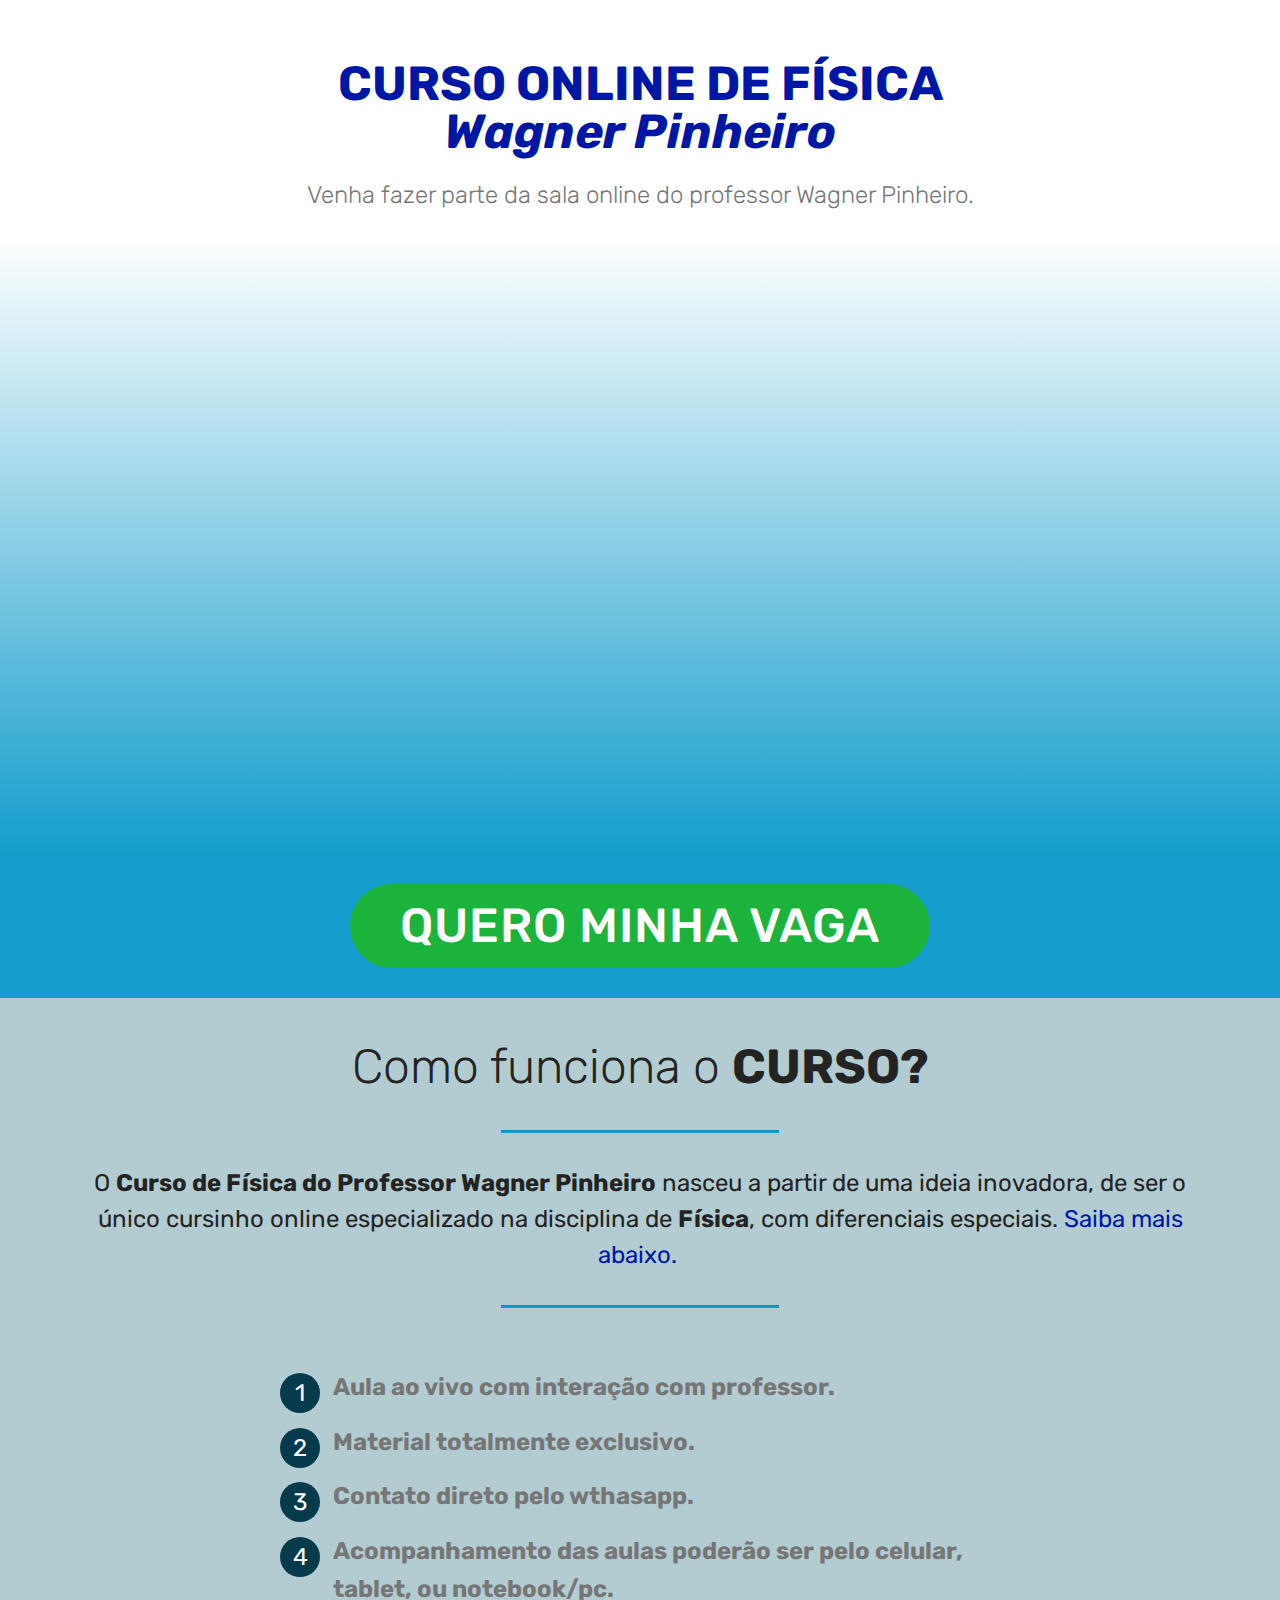
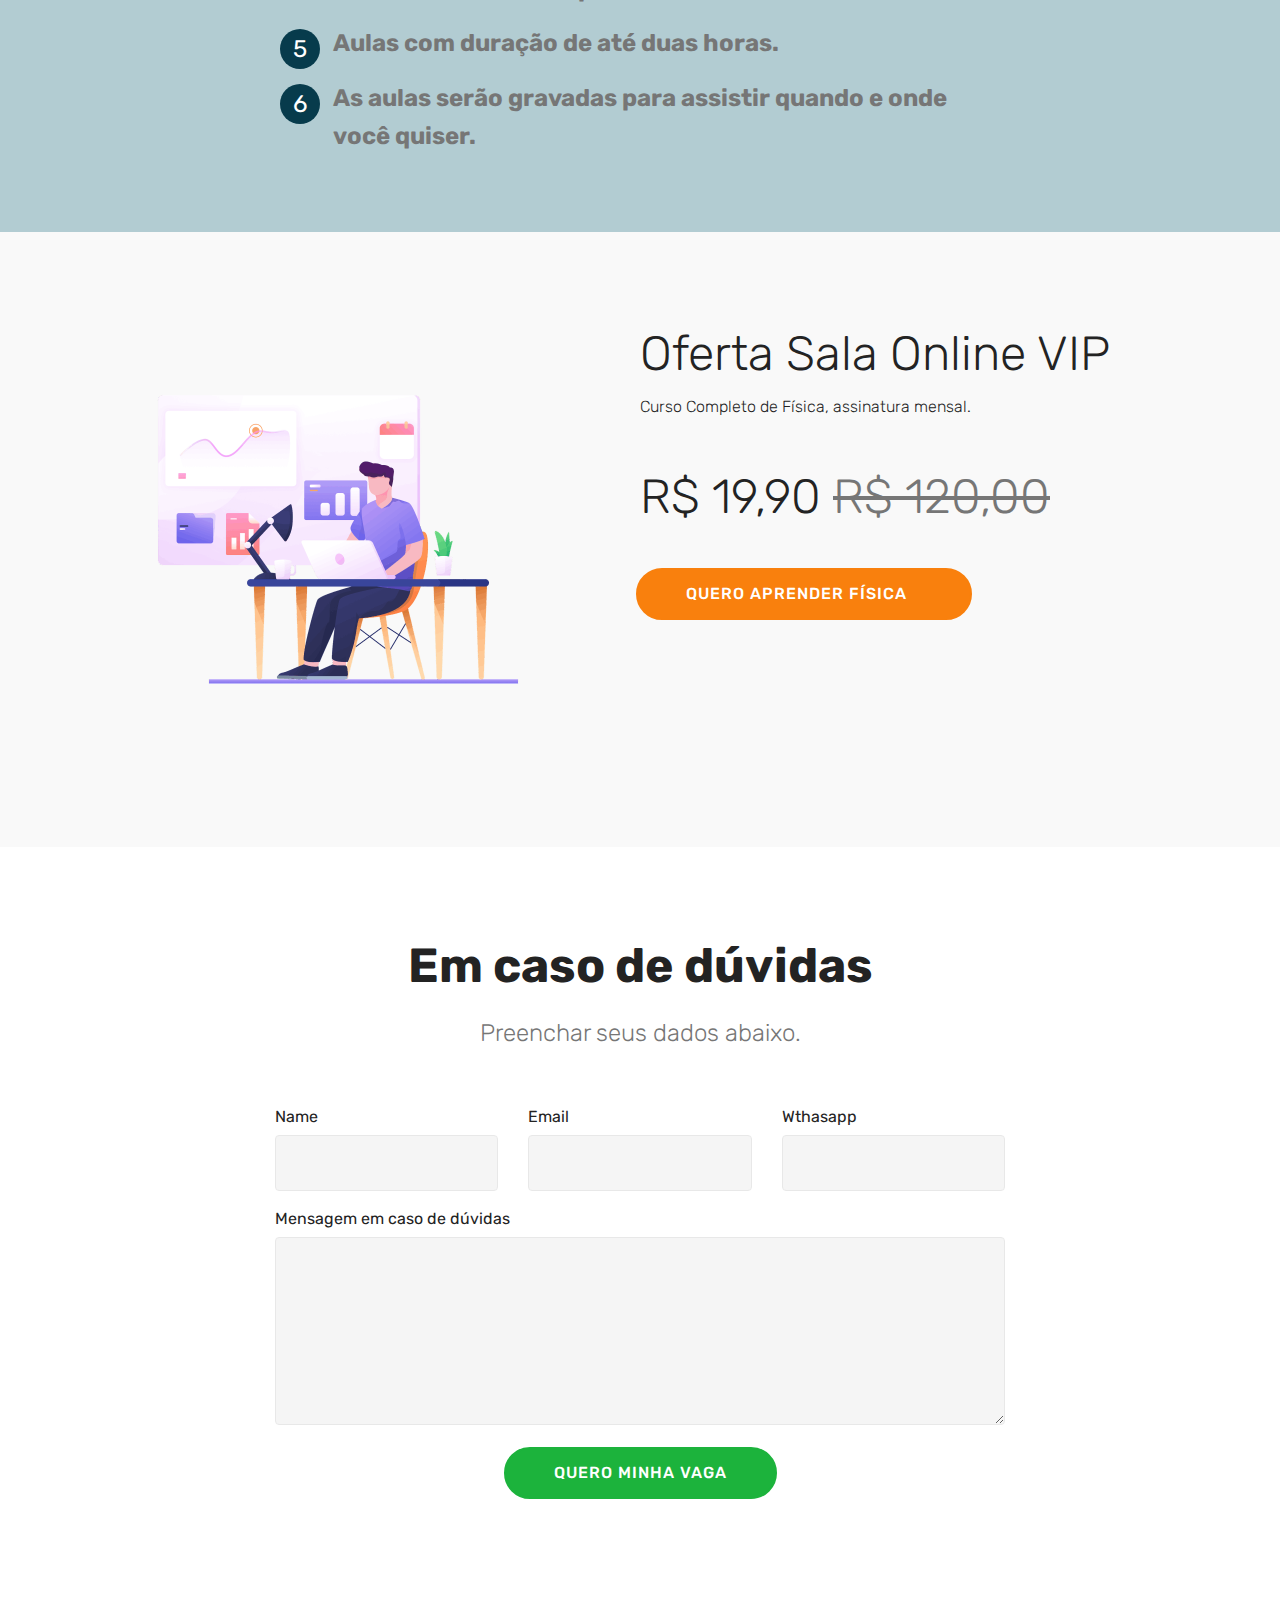
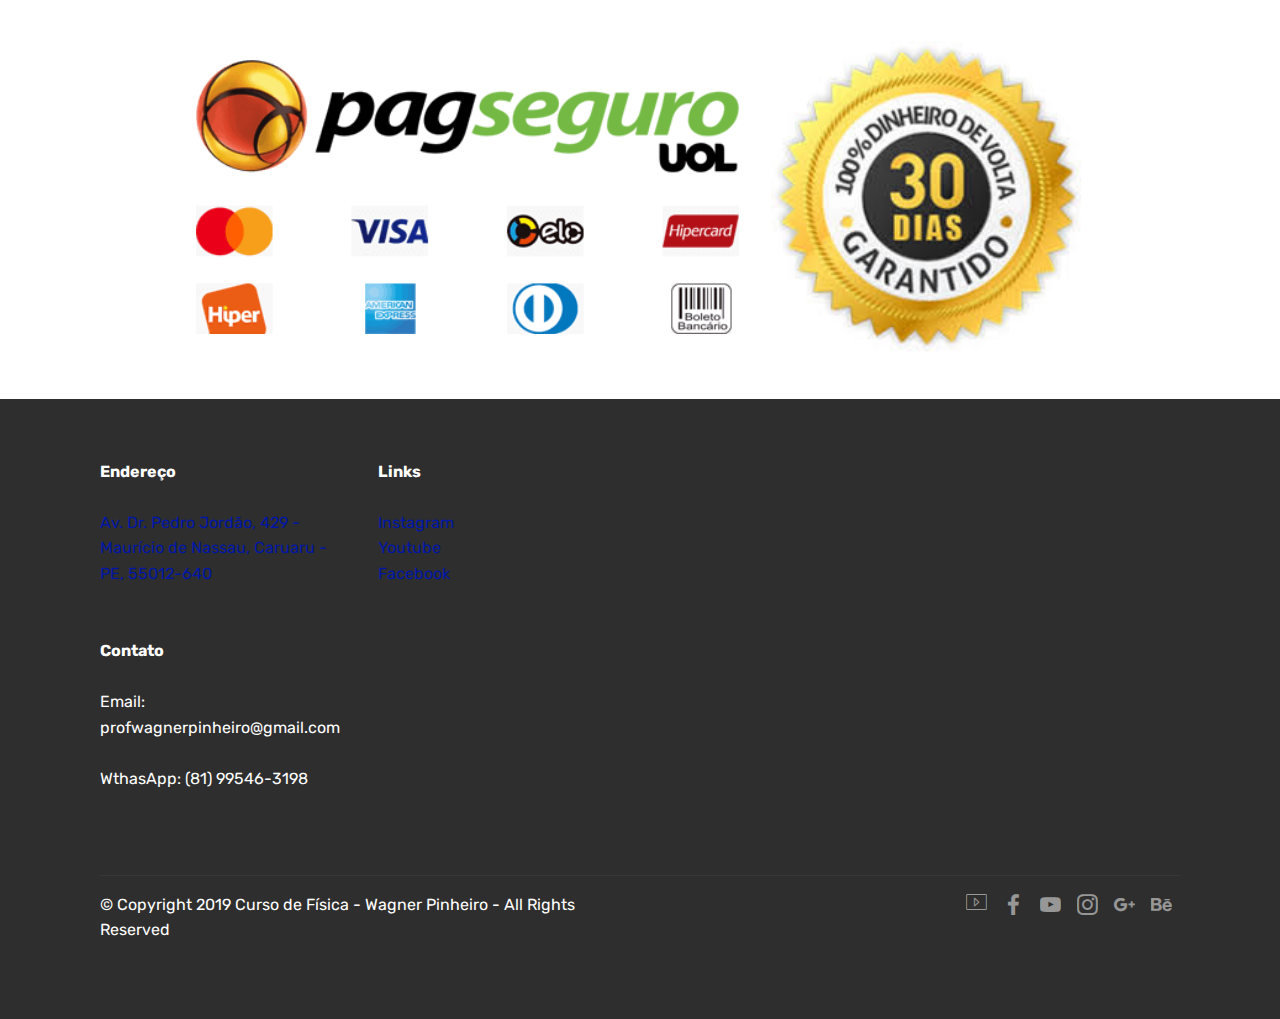
<file: page3.html>
<!DOCTYPE html>
<html  >
<head>
  <!-- Site made with Mobirise Website Builder v4.10.0, https://mobirise.com -->
  <meta charset="UTF-8">
  <meta http-equiv="X-UA-Compatible" content="IE=edge">
  <meta name="generator" content="Mobirise v4.10.0, mobirise.com">
  <meta name="viewport" content="width=device-width, initial-scale=1, minimum-scale=1">
  <link rel="shortcut icon" href="assets/images/imagem34-144x144.png" type="image/x-icon">
  <meta name="description" content="Website Generator Description">
  
  <title>Curso Online</title>
  <link rel="stylesheet" href="assets/web/assets/mobirise-icons/mobirise-icons.css">
  <link rel="stylesheet" href="assets/tether/tether.min.css">
  <link rel="stylesheet" href="assets/bootstrap/css/bootstrap.min.css">
  <link rel="stylesheet" href="assets/bootstrap/css/bootstrap-grid.min.css">
  <link rel="stylesheet" href="assets/bootstrap/css/bootstrap-reboot.min.css">
  <link rel="stylesheet" href="assets/soundcloud-plugin/style.css">
  <link rel="stylesheet" href="assets/socicon/css/styles.css">
  <link rel="stylesheet" href="assets/theme/css/style.css">
  <link rel="stylesheet" href="assets/mobirise/css/mbr-additional.css" type="text/css">
  
  
  
</head>
<body>
  <section class="mbr-section content4 cid-rqdUON7jWi" id="content4-2g">

    

    <div class="container">
        <div class="media-container-row">
            <div class="title col-12 col-md-8">
                <h2 class="align-center pb-3 mbr-fonts-style display-2"><strong>CURSO ONLINE DE FÍSICA</strong><br><strong><em>Wagner Pinheiro</em></strong></h2>
                <h3 class="mbr-section-subtitle align-center mbr-light mbr-fonts-style display-5">Venha fazer parte da sala online do professor Wagner Pinheiro.</h3>
                
            </div>
        </div>
    </div>
</section>

<section class="engine"><a href="https://mobirise.info/l">free site templates</a></section><section class="cid-rtO8ejG65g" id="video3-38">

    
    
    <figure class="mbr-figure align-center container">
        <div class="video-block" style="width: 80%;">
            <div><iframe class="mbr-embedded-video" src="https://www.youtube.com/embed/wVK14Lssmo0?rel=0&amp;amp;showinfo=0&amp;autoplay=0&amp;loop=0" width="1280" height="720" frameborder="0" allowfullscreen></iframe></div>
        </div>
    </figure>
</section>

<section class="mbr-section content4 cid-rtO7xcBqmF" id="content4-37">

    

    <div class="container">
        <div class="media-container-row">
            <div class="title col-12 col-md-8">
                
                
                <div class="mbr-section-btn align-center py-4"><a class="btn btn-info display-2" href="http://pag.ae/7U_bHaTYL">QUERO MINHA VAGA</a></div>
            </div>
        </div>
    </div>
</section>

<section class="mbr-section content4 cid-rtAS2hcPoC" id="content4-3c">

    

    <div class="container">
        <div class="media-container-row">
            <div class="title col-12 col-md-8">
                <h2 class="align-center pb-3 mbr-fonts-style display-2">Como funciona o <strong>CURSO?</strong></h2>
                
                
            </div>
        </div>
    </div>
</section>

<section class="mbr-section article content9 cid-rtAIwv4xMO" id="content9-3b">
    
     

    <div class="container">
        <div class="inner-container" style="width: 100%;">
            <hr class="line" style="width: 25%;">
            <div class="section-text align-center mbr-fonts-style display-5">O <strong>Curso de Física do Professor Wagner Pinheiro</strong> nasceu a partir de uma ideia inovadora, de ser o único cursinho online especializado na disciplina de <strong>Física</strong>, com diferenciais especiais. <a href="page3.html#content11-3e">Saiba mais abaixo.&nbsp;</a></div>
            <hr class="line" style="width: 25%;">
        </div>
        </div>
</section>

<section class="mbr-section article content11 cid-rtAVfDtRQM" id="content11-3e">
     

    <div class="container">
        <div class="media-container-row">
            <div class="mbr-text counter-container col-12 col-md-8 mbr-fonts-style display-5">
                <ol>
                    <li><strong>Aula ao vivo com interação com professor.</strong></li><li><strong>Material totalmente exclusivo.
</strong></li><li><strong>Contato direto pelo wthasapp.
</strong></li><li><strong>Acompanhamento das aulas poderão ser pelo celular, tablet, ou notebook/pc.</strong></li><li><strong>Aulas com duração de até duas horas.</strong></li><li><strong>As aulas serão gravadas para assistir quando e onde você quiser.</strong></li>
                </ol>
            </div>
        </div>
    </div>
</section>

<section class="services2 cid-rtB6L1wRqw" id="services2-3j">
    <!---->
    
    <!---->
    <!--Overlay-->
    
    <!--Container-->
    <div class="container">
        <div class="col-md-12">
            <div class="media-container-row">
                <div class="mbr-figure" style="width: 50%;">
                    <img src="assets/images/developer-4027337-1920-952x870.png" alt="Mobirise" title="">
                </div>
                <div class="align-left aside-content">
                    <h2 class="mbr-title pt-2 mbr-fonts-style display-2">
                        Oferta Sala Online VIP</h2>
                    <div class="mbr-section-text">
                        <p class="mbr-text text1 pt-2 mbr-light mbr-fonts-style display-7">Curso Completo de Física, assinatura mensal.</p>
                        <p class="mbr-text text2 pt-4 mbr-light mbr-fonts-style display-2">R$ 19,90&nbsp;<span class="cost">R$ 120,00</span></p>
                    </div>
                    <!--Btn-->
                    <div class="mbr-section-btn pt-3 align-left"><a href="http://pag.ae/7U_bHaTYL" class="btn btn-warning display-4">QUERO APRENDER FÍSICA &nbsp;&nbsp;</a></div>
                </div>
            </div>
        </div>
    </div>
</section>

<section class="mbr-section form1 cid-rtAFSeaoJd" id="form1-39">

    

    
    <div class="container">
        <div class="row justify-content-center">
            <div class="title col-12 col-lg-8">
                <h2 class="mbr-section-title align-center pb-3 mbr-fonts-style display-2"><strong>
                    Em caso de dúvidas</strong></h2>
                <h3 class="mbr-section-subtitle align-center mbr-light pb-3 mbr-fonts-style display-5">
                    Preenchar seus dados abaixo.</h3>
            </div>
        </div>
    </div>
    <div class="container">
        <div class="row justify-content-center">
            <div class="media-container-column col-lg-8" data-form-type="formoid">
                <!---Formbuilder Form--->
                <form action="https://mobirise.com/" method="POST" class="mbr-form form-with-styler" data-form-title="Mobirise Form"><input type="hidden" name="email" data-form-email="true" value="5i+67Tybqtn9aUHrkKcDIgQTrp2cen+ZMYzapyaBvVEGWRNfeTeR84vbVw7jSYheMWPU9grBfNcPd09dMjiWCqByVpoFJRSPjNzwRHleDNSkhq4dWl6tAY9YKR0dSW8X">
                    <div class="row row-sm-offset">
                        <div hidden="hidden" data-form-alert="" class="alert alert-success col-12">Casdatro realizado com sucesso!</div>
                        <div hidden="hidden" data-form-alert-danger="" class="alert alert-danger col-12">
                        </div>
                    </div>
                    <div class="dragArea row row-sm-offset">
                        <div class="col-md-4  form-group" data-for="name">
                            <label for="name-form1-39" class="form-control-label mbr-fonts-style display-7">Name</label>
                            <input type="text" name="name" data-form-field="Name" required="required" class="form-control display-7" id="name-form1-39">
                        </div>
                        <div class="col-md-4  form-group" data-for="email">
                            <label for="email-form1-39" class="form-control-label mbr-fonts-style display-7">Email</label>
                            <input type="email" name="email" data-form-field="Email" required="required" class="form-control display-7" id="email-form1-39">
                        </div>
                        <div data-for="phone" class="col-md-4  form-group">
                            <label for="phone-form1-39" class="form-control-label mbr-fonts-style display-7">Wthasapp</label>
                            <input type="tel" name="phone" data-form-field="Phone" class="form-control display-7" id="phone-form1-39">
                        </div>
                        <div data-for="message" class="col-md-12 form-group">
                            <label for="message-form1-39" class="form-control-label mbr-fonts-style display-7">Mensagem em caso de dúvidas</label>
                            <textarea name="message" data-form-field="Message" class="form-control display-7" id="message-form1-39"></textarea>
                        </div>
                        <div class="col-md-12 input-group-btn align-center"><button type="submit" class="btn btn-form btn-info display-4" href="#top" target="_blank">QUERO MINHA VAGA</button></div>
                    </div>
                </form><!---Formbuilder Form--->
            </div>
        </div>
    </div>
</section>

<section class="cid-rqgz2cGyTH" id="image4-2o">
    <!-- Block parameters controls (Blue "Gear" panel) -->
    
    <!-- End block parameters -->
    <div class="container images-container">
            <div class="media-container-row" style="width: 80%;">
                <div class="img-item item1" style="width: 177%;">
                    <img src="assets/images/pagseguro6-440x222.png" alt="" title="">
                    
                </div>
                <div class="img-item">
                    <img src="assets/images/images-210x210.jpg" alt="" title="">
                    
                </div>
            </div>
    </div>
</section>

<section class="cid-rqdFHhV5HI" id="footer2-2b">

    

    

    <div class="container">
        <div class="media-container-row content mbr-white">
            <div class="col-12 col-md-3 mbr-fonts-style display-7">
                <p class="mbr-text">
                    <strong>Endereço&nbsp;</strong>&nbsp;<br><br><a href="https://goo.gl/maps/ZgUmjYXdAngmkpVSA" target="_blank">Av. Dr. Pedro Jordão, 429 - Maurício de Nassau, Caruaru - PE, 55012-640&nbsp;</a><br>
                    <br>
                    <br><strong>Contato</strong><br>
                    <br>Email: profwagnerpinheiro@gmail.com &nbsp; &nbsp; &nbsp; &nbsp; &nbsp; &nbsp; &nbsp; &nbsp; &nbsp; &nbsp;<br>WthasApp: (81) 99546-3198</p>
            </div>
            <div class="col-12 col-md-3 mbr-fonts-style display-7">
                <p class="mbr-text">
                    <strong>Links</strong>
                    <br>
                    <br><a href="http://www.instagram.com/prof.wagnerpinheiro" target="_blank">Instagram</a><br><a href="https://www.youtube.com/channel/UCO97t4_D16y7A2Hp6xBeBpg?view_as=subscriber" target="_blank">Youtube</a><br><a href="http://www.facebook.com.br/profwagnerpinheiro" target="_blank">Facebook</a></p>
            </div>
            <div class="col-12 col-md-6">
                <div class="google-map"><iframe frameborder="0" style="border:0" src="https://www.google.com/maps/embed/v1/place?key=AIzaSyAEIpgj38KyLFELm2bK9Y7krBkz1K-cMq8&amp;q=place_id:ChIJwbw_s8eLqQcRGSmHahmPAUE" allowfullscreen=""></iframe></div>
            </div>
        </div>
        <div class="footer-lower">
            <div class="media-container-row">
                <div class="col-sm-12">
                    <hr>
                </div>
            </div>
            <div class="media-container-row mbr-white">
                <div class="col-sm-6 copyright">
                    <p class="mbr-text mbr-fonts-style display-7">
                        © Copyright 2019 Curso de Física - Wagner Pinheiro - All Rights Reserved
                    </p>
                </div>
                <div class="col-md-6">
                    <div class="social-list align-right">
                        <div class="soc-item">
                            <a href="https://www.youtube.com/channel/UCO97t4_D16y7A2Hp6xBeBpg?view_as=subscriber" target="_blank">
                                <span class="mbr-iconfont mbr-iconfont-social mbri-video"></span>
                            </a>
                        </div>
                        <div class="soc-item">
                            <a href="http://www.facebook.com.br/profwagnerpinheiro" target="_blank">
                                <span class="mbr-iconfont mbr-iconfont-social socicon-facebook socicon"></span>
                            </a>
                        </div>
                        <div class="soc-item">
                            <a href="https://www.youtube.com/c/mobirise" target="_blank">
                                <span class="socicon-youtube socicon mbr-iconfont mbr-iconfont-social"></span>
                            </a>
                        </div>
                        <div class="soc-item">
                            <a href="https://instagram.com/mobirise" target="_blank">
                                <span class="socicon-instagram socicon mbr-iconfont mbr-iconfont-social"></span>
                            </a>
                        </div>
                        <div class="soc-item">
                            <a href="https://plus.google.com/u/0/+Mobirise" target="_blank">
                                <span class="socicon-googleplus socicon mbr-iconfont mbr-iconfont-social"></span>
                            </a>
                        </div>
                        <div class="soc-item">
                            <a href="https://www.behance.net/Mobirise" target="_blank">
                                <span class="socicon-behance socicon mbr-iconfont mbr-iconfont-social"></span>
                            </a>
                        </div>
                    </div>
                </div>
            </div>
        </div>
    </div>
</section>


  <script src="assets/web/assets/jquery/jquery.min.js"></script>
  <script src="assets/popper/popper.min.js"></script>
  <script src="assets/tether/tether.min.js"></script>
  <script src="assets/bootstrap/js/bootstrap.min.js"></script>
  <script src="assets/smoothscroll/smooth-scroll.js"></script>
  <script src="assets/theme/js/script.js"></script>
  <script src="assets/formoid/formoid.min.js"></script>
  
  
</body>
</html>
</file>
<file: assets/web/assets/mobirise-icons/mobirise-icons.css>
@font-face {
  font-family: 'MobiriseIcons';
  src:  url('mobirise-icons.eot?spat4u');
  src:  url('mobirise-icons.eot?spat4u#iefix') format('embedded-opentype'),
    url('mobirise-icons.ttf?spat4u') format('truetype'),
    url('mobirise-icons.woff?spat4u') format('woff'),
    url('mobirise-icons.svg?spat4u#MobiriseIcons') format('svg');
  font-weight: normal;
  font-style: normal;
}

[class^="mbri-"], [class*=" mbri-"] {
  /* use !important to prevent issues with browser extensions that change fonts */
  font-family: MobiriseIcons !important;
  speak: none;
  font-style: normal;
  font-weight: normal;
  font-variant: normal;
  text-transform: none;
  line-height: 1;

  /* Better Font Rendering =========== */
  -webkit-font-smoothing: antialiased;
  -moz-osx-font-smoothing: grayscale;
}

.mbri-add-submenu:before {
  content: "\e900";
}
.mbri-alert:before {
  content: "\e901";
}
.mbri-align-center:before {
  content: "\e902";
}
.mbri-align-justify:before {
  content: "\e903";
}
.mbri-align-left:before {
  content: "\e904";
}
.mbri-align-right:before {
  content: "\e905";
}
.mbri-android:before {
  content: "\e906";
}
.mbri-apple:before {
  content: "\e907";
}
.mbri-arrow-down:before {
  content: "\e908";
}
.mbri-arrow-next:before {
  content: "\e909";
}
.mbri-arrow-prev:before {
  content: "\e90a";
}
.mbri-arrow-up:before {
  content: "\e90b";
}
.mbri-bold:before {
  content: "\e90c";
}
.mbri-bookmark:before {
  content: "\e90d";
}
.mbri-bootstrap:before {
  content: "\e90e";
}
.mbri-briefcase:before {
  content: "\e90f";
}
.mbri-browse:before {
  content: "\e910";
}
.mbri-bulleted-list:before {
  content: "\e911";
}
.mbri-calendar:before {
  content: "\e912";
}
.mbri-camera:before {
  content: "\e913";
}
.mbri-cart-add:before {
  content: "\e914";
}
.mbri-cart-full:before {
  content: "\e915";
}
.mbri-cash:before {
  content: "\e916";
}
.mbri-change-style:before {
  content: "\e917";
}
.mbri-chat:before {
  content: "\e918";
}
.mbri-clock:before {
  content: "\e919";
}
.mbri-close:before {
  content: "\e91a";
}
.mbri-cloud:before {
  content: "\e91b";
}
.mbri-code:before {
  content: "\e91c";
}
.mbri-contact-form:before {
  content: "\e91d";
}
.mbri-credit-card:before {
  content: "\e91e";
}
.mbri-cursor-click:before {
  content: "\e91f";
}
.mbri-cust-feedback:before {
  content: "\e920";
}
.mbri-database:before {
  content: "\e921";
}
.mbri-delivery:before {
  content: "\e922";
}
.mbri-desktop:before {
  content: "\e923";
}
.mbri-devices:before {
  content: "\e924";
}
.mbri-down:before {
  content: "\e925";
}
.mbri-download:before {
  content: "\e989";
}
.mbri-drag-n-drop:before {
  content: "\e927";
}
.mbri-drag-n-drop2:before {
  content: "\e928";
}
.mbri-edit:before {
  content: "\e929";
}
.mbri-edit2:before {
  content: "\e92a";
}
.mbri-error:before {
  content: "\e92b";
}
.mbri-extension:before {
  content: "\e92c";
}
.mbri-features:before {
  content: "\e92d";
}
.mbri-file:before {
  content: "\e92e";
}
.mbri-flag:before {
  content: "\e92f";
}
.mbri-folder:before {
  content: "\e930";
}
.mbri-gift:before {
  content: "\e931";
}
.mbri-github:before {
  content: "\e932";
}
.mbri-globe:before {
  content: "\e933";
}
.mbri-globe-2:before {
  content: "\e934";
}
.mbri-growing-chart:before {
  content: "\e935";
}
.mbri-hearth:before {
  content: "\e936";
}
.mbri-help:before {
  content: "\e937";
}
.mbri-home:before {
  content: "\e938";
}
.mbri-hot-cup:before {
  content: "\e939";
}
.mbri-idea:before {
  content: "\e93a";
}
.mbri-image-gallery:before {
  content: "\e93b";
}
.mbri-image-slider:before {
  content: "\e93c";
}
.mbri-info:before {
  content: "\e93d";
}
.mbri-italic:before {
  content: "\e93e";
}
.mbri-key:before {
  content: "\e93f";
}
.mbri-laptop:before {
  content: "\e940";
}
.mbri-layers:before {
  content: "\e941";
}
.mbri-left-right:before {
  content: "\e942";
}
.mbri-left:before {
  content: "\e943";
}
.mbri-letter:before {
  content: "\e944";
}
.mbri-like:before {
  content: "\e945";
}
.mbri-link:before {
  content: "\e946";
}
.mbri-lock:before {
  content: "\e947";
}
.mbri-login:before {
  content: "\e948";
}
.mbri-logout:before {
  content: "\e949";
}
.mbri-magic-stick:before {
  content: "\e94a";
}
.mbri-map-pin:before {
  content: "\e94b";
}
.mbri-menu:before {
  content: "\e94c";
}
.mbri-mobile:before {
  content: "\e94d";
}
.mbri-mobile2:before {
  content: "\e94e";
}
.mbri-mobirise:before {
  content: "\e94f";
}
.mbri-more-horizontal:before {
  content: "\e950";
}
.mbri-more-vertical:before {
  content: "\e951";
}
.mbri-music:before {
  content: "\e952";
}
.mbri-new-file:before {
  content: "\e953";
}
.mbri-numbered-list:before {
  content: "\e954";
}
.mbri-opened-folder:before {
  content: "\e955";
}
.mbri-pages:before {
  content: "\e956";
}
.mbri-paper-plane:before {
  content: "\e957";
}
.mbri-paperclip:before {
  content: "\e958";
}
.mbri-photo:before {
  content: "\e959";
}
.mbri-photos:before {
  content: "\e95a";
}
.mbri-pin:before {
  content: "\e95b";
}
.mbri-play:before {
  content: "\e95c";
}
.mbri-plus:before {
  content: "\e95d";
}
.mbri-preview:before {
  content: "\e95e";
}
.mbri-print:before {
  content: "\e95f";
}
.mbri-protect:before {
  content: "\e960";
}
.mbri-question:before {
  content: "\e961";
}
.mbri-quote-left:before {
  content: "\e962";
}
.mbri-quote-right:before {
  content: "\e963";
}
.mbri-refresh:before {
  content: "\e964";
}
.mbri-responsive:before {
  content: "\e965";
}
.mbri-right:before {
  content: "\e966";
}
.mbri-rocket:before {
  content: "\e967";
}
.mbri-sad-face:before {
  content: "\e968";
}
.mbri-sale:before {
  content: "\e969";
}
.mbri-save:before {
  content: "\e96a";
}
.mbri-search:before {
  content: "\e96b";
}
.mbri-setting:before {
  content: "\e96c";
}
.mbri-setting2:before {
  content: "\e96d";
}
.mbri-setting3:before {
  content: "\e96e";
}
.mbri-share:before {
  content: "\e96f";
}
.mbri-shopping-bag:before {
  content: "\e970";
}
.mbri-shopping-basket:before {
  content: "\e971";
}
.mbri-shopping-cart:before {
  content: "\e972";
}
.mbri-sites:before {
  content: "\e973";
}
.mbri-smile-face:before {
  content: "\e974";
}
.mbri-speed:before {
  content: "\e975";
}
.mbri-star:before {
  content: "\e976";
}
.mbri-success:before {
  content: "\e977";
}
.mbri-sun:before {
  content: "\e978";
}
.mbri-sun2:before {
  content: "\e979";
}
.mbri-tablet:before {
  content: "\e97a";
}
.mbri-tablet-vertical:before {
  content: "\e97b";
}
.mbri-target:before {
  content: "\e97c";
}
.mbri-timer:before {
  content: "\e97d";
}
.mbri-to-ftp:before {
  content: "\e97e";
}
.mbri-to-local-drive:before {
  content: "\e97f";
}
.mbri-touch-swipe:before {
  content: "\e980";
}
.mbri-touch:before {
  content: "\e981";
}
.mbri-trash:before {
  content: "\e982";
}
.mbri-underline:before {
  content: "\e983";
}
.mbri-unlink:before {
  content: "\e984";
}
.mbri-unlock:before {
  content: "\e985";
}
.mbri-up-down:before {
  content: "\e986";
}
.mbri-up:before {
  content: "\e987";
}
.mbri-update:before {
  content: "\e988";
}
.mbri-upload:before {
 content: "\e926"; 
}
.mbri-user:before {
  content: "\e98a";
}
.mbri-user2:before {
  content: "\e98b";
}
.mbri-users:before {
  content: "\e98c";
}
.mbri-video:before {
  content: "\e98d";
}
.mbri-video-play:before {
  content: "\e98e";
}
.mbri-watch:before {
  content: "\e98f";
}
.mbri-website-theme:before {
  content: "\e990";
}
.mbri-wifi:before {
  content: "\e991";
}
.mbri-windows:before {
  content: "\e992";
}
.mbri-zoom-out:before {
  content: "\e993";
}
.mbri-redo:before {
  content: "\e994";
}
.mbri-undo:before {
  content: "\e995";
}
</file>
<file: assets/web/assets/mobirise-icons2/mobirise2.css>
@font-face {
  font-family: 'Moririse2';
  src:  url('mobirise2.eot?f2bix4');
  src:  url('mobirise2.eot?f2bix4#iefix') format('embedded-opentype'),
    url('mobirise2.ttf?f2bix4') format('truetype'),
    url('mobirise2.woff?f2bix4') format('woff'),
    url('mobirise2.svg?f2bix4#mobirise2') format('svg');
  font-weight: normal;
  font-style: normal;
}

[class^="mobi-"], [class*=" mobi-"] {
  /* use !important to prevent issues with browser extensions that change fonts */
  font-family: 'Moririse2' !important;
  speak: none;
  font-style: normal;
  font-weight: normal;
  font-variant: normal;
  text-transform: none;
  line-height: 1;

  /* Better Font Rendering =========== */
  -webkit-font-smoothing: antialiased;
  -moz-osx-font-smoothing: grayscale;
}

.mobi-mbri-add-submenu:before {
  content: "\e900";
}
.mobi-mbri-alert:before {
  content: "\e901";
}
.mobi-mbri-align-center:before {
  content: "\e902";
}
.mobi-mbri-align-justify:before {
  content: "\e903";
}
.mobi-mbri-align-left:before {
  content: "\e904";
}
.mobi-mbri-align-right:before {
  content: "\e905";
}
.mobi-mbri-android:before {
  content: "\e906";
}
.mobi-mbri-apple:before {
  content: "\e907";
}
.mobi-mbri-arrow-down:before {
  content: "\e908";
}
.mobi-mbri-arrow-next:before {
  content: "\e909";
}
.mobi-mbri-arrow-prev:before {
  content: "\e90a";
}
.mobi-mbri-arrow-up:before {
  content: "\e90b";
}
.mobi-mbri-bold:before {
  content: "\e90c";
}
.mobi-mbri-bookmark:before {
  content: "\e90d";
}
.mobi-mbri-bootstrap:before {
  content: "\e90e";
}
.mobi-mbri-briefcase:before {
  content: "\e90f";
}
.mobi-mbri-browse:before {
  content: "\e910";
}
.mobi-mbri-bulleted-list:before {
  content: "\e911";
}
.mobi-mbri-calendar:before {
  content: "\e912";
}
.mobi-mbri-camera:before {
  content: "\e913";
}
.mobi-mbri-cart-add:before {
  content: "\e914";
}
.mobi-mbri-cart-full:before {
  content: "\e915";
}
.mobi-mbri-cash:before {
  content: "\e916";
}
.mobi-mbri-change-style:before {
  content: "\e917";
}
.mobi-mbri-chat:before {
  content: "\e918";
}
.mobi-mbri-clock:before {
  content: "\e919";
}
.mobi-mbri-close:before {
  content: "\e91a";
}
.mobi-mbri-cloud:before {
  content: "\e91b";
}
.mobi-mbri-code:before {
  content: "\e91c";
}
.mobi-mbri-contact-form:before {
  content: "\e91d";
}
.mobi-mbri-credit-card:before {
  content: "\e91e";
}
.mobi-mbri-cursor-click:before {
  content: "\e91f";
}
.mobi-mbri-cust-feedback:before {
  content: "\e920";
}
.mobi-mbri-database:before {
  content: "\e921";
}
.mobi-mbri-delivery:before {
  content: "\e922";
}
.mobi-mbri-desktop:before {
  content: "\e923";
}
.mobi-mbri-devices:before {
  content: "\e924";
}
.mobi-mbri-down:before {
  content: "\e925";
}
.mobi-mbri-download-2:before {
  content: "\e926";
}
.mobi-mbri-download:before {
  content: "\e927";
}
.mobi-mbri-drag-n-drop-2:before {
  content: "\e928";
}
.mobi-mbri-drag-n-drop:before {
  content: "\e929";
}
.mobi-mbri-edit-2:before {
  content: "\e92a";
}
.mobi-mbri-edit:before {
  content: "\e92b";
}
.mobi-mbri-error:before {
  content: "\e92c";
}
.mobi-mbri-extension:before {
  content: "\e92d";
}
.mobi-mbri-features:before {
  content: "\e92e";
}
.mobi-mbri-file:before {
  content: "\e92f";
}
.mobi-mbri-flag:before {
  content: "\e930";
}
.mobi-mbri-folder:before {
  content: "\e931";
}
.mobi-mbri-gift:before {
  content: "\e932";
}
.mobi-mbri-github:before {
  content: "\e933";
}
.mobi-mbri-globe-2:before {
  content: "\e934";
}
.mobi-mbri-globe:before {
  content: "\e935";
}
.mobi-mbri-growing-chart:before {
  content: "\e936";
}
.mobi-mbri-hearth:before {
  content: "\e937";
}
.mobi-mbri-help:before {
  content: "\e938";
}
.mobi-mbri-home:before {
  content: "\e939";
}
.mobi-mbri-hot-cup:before {
  content: "\e93a";
}
.mobi-mbri-idea:before {
  content: "\e93b";
}
.mobi-mbri-image-gallery:before {
  content: "\e93c";
}
.mobi-mbri-image-slider:before {
  content: "\e93d";
}
.mobi-mbri-info:before {
  content: "\e93e";
}
.mobi-mbri-italic:before {
  content: "\e93f";
}
.mobi-mbri-key:before {
  content: "\e940";
}
.mobi-mbri-laptop:before {
  content: "\e941";
}
.mobi-mbri-layers:before {
  content: "\e942";
}
.mobi-mbri-left-right:before {
  content: "\e943";
}
.mobi-mbri-left:before {
  content: "\e944";
}
.mobi-mbri-letter:before {
  content: "\e945";
}
.mobi-mbri-like:before {
  content: "\e946";
}
.mobi-mbri-link:before {
  content: "\e947";
}
.mobi-mbri-lock:before {
  content: "\e948";
}
.mobi-mbri-login:before {
  content: "\e949";
}
.mobi-mbri-logout:before {
  content: "\e94a";
}
.mobi-mbri-magic-stick:before {
  content: "\e94b";
}
.mobi-mbri-map-pin:before {
  content: "\e94c";
}
.mobi-mbri-menu:before {
  content: "\e94d";
}
.mobi-mbri-mobile-2:before {
  content: "\e94e";
}
.mobi-mbri-mobile-horizontal:before {
  content: "\e94f";
}
.mobi-mbri-mobile:before {
  content: "\e950";
}
.mobi-mbri-mobirise:before {
  content: "\e951";
}
.mobi-mbri-more-horizontal:before {
  content: "\e952";
}
.mobi-mbri-more-vertical:before {
  content: "\e953";
}
.mobi-mbri-music:before {
  content: "\e954";
}
.mobi-mbri-new-file:before {
  content: "\e955";
}
.mobi-mbri-numbered-list:before {
  content: "\e956";
}
.mobi-mbri-opened-folder:before {
  content: "\e957";
}
.mobi-mbri-pages:before {
  content: "\e958";
}
.mobi-mbri-paper-plane:before {
  content: "\e959";
}
.mobi-mbri-paperclip:before {
  content: "\e95a";
}
.mobi-mbri-phone:before {
  content: "\e95b";
}
.mobi-mbri-photo:before {
  content: "\e95c";
}
.mobi-mbri-photos:before {
  content: "\e95d";
}
.mobi-mbri-pin:before {
  content: "\e95e";
}
.mobi-mbri-play:before {
  content: "\e95f";
}
.mobi-mbri-plus:before {
  content: "\e960";
}
.mobi-mbri-preview:before {
  content: "\e961";
}
.mobi-mbri-print:before {
  content: "\e962";
}
.mobi-mbri-protect:before {
  content: "\e963";
}
.mobi-mbri-question:before {
  content: "\e964";
}
.mobi-mbri-quote-left:before {
  content: "\e965";
}
.mobi-mbri-quote-right:before {
  content: "\e966";
}
.mobi-mbri-redo:before {
  content: "\e967";
}
.mobi-mbri-refresh:before {
  content: "\e968";
}
.mobi-mbri-responsive-2:before {
  content: "\e969";
}
.mobi-mbri-responsive:before {
  content: "\e96a";
}
.mobi-mbri-right:before {
  content: "\e96b";
}
.mobi-mbri-rocket:before {
  content: "\e96c";
}
.mobi-mbri-sad-face:before {
  content: "\e96d";
}
.mobi-mbri-sale:before {
  content: "\e96e";
}
.mobi-mbri-save:before {
  content: "\e96f";
}
.mobi-mbri-search:before {
  content: "\e970";
}
.mobi-mbri-setting-2:before {
  content: "\e971";
}
.mobi-mbri-setting-3:before {
  content: "\e972";
}
.mobi-mbri-setting:before {
  content: "\e973";
}
.mobi-mbri-share:before {
  content: "\e974";
}
.mobi-mbri-shopping-bag:before {
  content: "\e975";
}
.mobi-mbri-shopping-basket:before {
  content: "\e976";
}
.mobi-mbri-shopping-cart:before {
  content: "\e977";
}
.mobi-mbri-sites:before {
  content: "\e978";
}
.mobi-mbri-smile-face:before {
  content: "\e979";
}
.mobi-mbri-speed:before {
  content: "\e97a";
}
.mobi-mbri-star:before {
  content: "\e97b";
}
.mobi-mbri-success:before {
  content: "\e97c";
}
.mobi-mbri-sun:before {
  content: "\e97d";
}
.mobi-mbri-sun2:before {
  content: "\e97e";
}
.mobi-mbri-tablet-vertical:before {
  content: "\e97f";
}
.mobi-mbri-tablet:before {
  content: "\e980";
}
.mobi-mbri-target:before {
  content: "\e981";
}
.mobi-mbri-timer:before {
  content: "\e982";
}
.mobi-mbri-to-ftp:before {
  content: "\e983";
}
.mobi-mbri-to-local-drive:before {
  content: "\e984";
}
.mobi-mbri-touch-swipe:before {
  content: "\e985";
}
.mobi-mbri-touch:before {
  content: "\e986";
}
.mobi-mbri-trash:before {
  content: "\e987";
}
.mobi-mbri-underline:before {
  content: "\e988";
}
.mobi-mbri-undo:before {
  content: "\e989";
}
.mobi-mbri-unlink:before {
  content: "\e98a";
}
.mobi-mbri-unlock:before {
  content: "\e98b";
}
.mobi-mbri-up-down:before {
  content: "\e98c";
}
.mobi-mbri-up:before {
  content: "\e98d";
}
.mobi-mbri-update:before {
  content: "\e98e";
}
.mobi-mbri-upload-2:before {
  content: "\e98f";
}
.mobi-mbri-upload:before {
  content: "\e990";
}
.mobi-mbri-user-2:before {
  content: "\e991";
}
.mobi-mbri-user:before {
  content: "\e992";
}
.mobi-mbri-users:before {
  content: "\e993";
}
.mobi-mbri-video-play:before {
  content: "\e994";
}
.mobi-mbri-video:before {
  content: "\e995";
}
.mobi-mbri-watch:before {
  content: "\e996";
}
.mobi-mbri-website-theme-2:before {
  content: "\e997";
}
.mobi-mbri-website-theme:before {
  content: "\e998";
}
.mobi-mbri-wifi:before {
  content: "\e999";
}
.mobi-mbri-windows:before {
  content: "\e99a";
}
.mobi-mbri-zoom-in:before {
  content: "\e99b";
}
.mobi-mbri-zoom-out:before {
  content: "\e99c";
}
</file>
<file: assets/soundcloud-plugin/style.css>
.addons-container {
  position: relative;
  margin-left: auto;
  margin-right: auto;
  padding-right: 15px;
  padding-left: 15px; }
  @media (min-width: 576px) {
    .addons-container {
      padding-right: 15px;
      padding-left: 15px; } }
  @media (min-width: 768px) {
    .addons-container {
      padding-right: 15px;
      padding-left: 15px; } }
  @media (min-width: 992px) {
    .addons-container {
      padding-right: 15px;
      padding-left: 15px; } }
  @media (min-width: 1200px) {
    .addons-container {
      padding-right: 15px;
      padding-left: 15px; } }
  @media (min-width: 576px) {
    .addons-container {
      width: 540px;
      max-width: 100%; } }
  @media (min-width: 768px) {
    .addons-container {
      width: 720px;
      max-width: 100%; } }
  @media (min-width: 992px) {
    .addons-container {
      width: 960px;
      max-width: 100%; } }
  @media (min-width: 1200px) {
    .addons-container {
      width: 1140px;
      max-width: 100%; } }

.addons-container-inner{
    position: relative;
    width: 100%;
    min-height: 1px;
    padding-right: 15px;
    padding-left: 15px;
}
@media (min-width: 567px) {
    .addons-container-inner{
        -ms-flex: 0 0 66.666667%;
        flex: 0 0 66.666667%;
        max-width: 66.666667%;
    }
}
.addons-row{
    display: flex;
    justify-content:center;
}
</file>
<file: assets/dropdown/css/style.css>
.navbar-dropdown {
  left: 0;
  padding: 0;
  position: absolute;
  right: 0;
  top: 0;
  transition: all 0.45s ease;
  z-index: 1030;
  background: #282828; }
  .navbar-dropdown .navbar-logo {
    margin-right: 0.8rem;
    transition: margin 0.3s ease-in-out;
    vertical-align: middle; }
    .navbar-dropdown .navbar-logo img {
      height: 3.125rem;
      transition: all 0.3s ease-in-out; }
    .navbar-dropdown .navbar-logo.mbr-iconfont {
      font-size: 3.125rem;
      line-height: 3.125rem; }
  .navbar-dropdown .navbar-caption {
    font-weight: 700;
    white-space: normal;
    vertical-align: -4px;
    line-height: 3.125rem !important; }
    .navbar-dropdown .navbar-caption, .navbar-dropdown .navbar-caption:hover {
      color: inherit;
      text-decoration: none; }
  .navbar-dropdown .mbr-iconfont + .navbar-caption {
    vertical-align: -1px; }
  .navbar-dropdown.navbar-fixed-top {
    position: fixed; }
  .navbar-dropdown .navbar-brand span {
    vertical-align: -4px; }
  .navbar-dropdown.bg-color.transparent {
    background: none; }
  .navbar-dropdown.navbar-short .navbar-brand {
    padding: 0.625rem 0; }
    .navbar-dropdown.navbar-short .navbar-brand span {
      vertical-align: -1px; }
  .navbar-dropdown.navbar-short .navbar-caption {
    line-height: 2.375rem !important;
    vertical-align: -2px; }
  .navbar-dropdown.navbar-short .navbar-logo {
    margin-right: 0.5rem; }
    .navbar-dropdown.navbar-short .navbar-logo img {
      height: 2.375rem; }
    .navbar-dropdown.navbar-short .navbar-logo.mbr-iconfont {
      font-size: 2.375rem;
      line-height: 2.375rem; }
  .navbar-dropdown.navbar-short .mbr-table-cell {
    height: 3.625rem; }
  .navbar-dropdown .navbar-close {
    left: 0.6875rem;
    position: fixed;
    top: 0.75rem;
    z-index: 1000; }
  .navbar-dropdown .hamburger-icon {
    content: "";
    display: inline-block;
    vertical-align: middle;
    width: 16px;
    -webkit-box-shadow: 0 -6px 0 1px #282828,0 0 0 1px #282828,0 6px 0 1px #282828;
    -moz-box-shadow: 0 -6px 0 1px #282828,0 0 0 1px #282828,0 6px 0 1px #282828;
    box-shadow: 0 -6px 0 1px #282828,0 0 0 1px #282828,0 6px 0 1px #282828; }

.dropdown-menu .dropdown-toggle[data-toggle="dropdown-submenu"]::after {
  border-bottom: 0.35em solid transparent;
  border-left: 0.35em solid;
  border-right: 0;
  border-top: 0.35em solid transparent;
  margin-left: 0.3rem; }

.dropdown-menu .dropdown-item:focus {
  outline: 0; }

.nav-dropdown {
  font-size: 0.75rem;
  font-weight: 500;
  height: auto !important; }
  .nav-dropdown .nav-btn {
    padding-left: 1rem; }
  .nav-dropdown .link {
    margin: .667em 1.667em;
    font-weight: 500;
    padding: 0;
    transition: color .2s ease-in-out; }
    .nav-dropdown .link.dropdown-toggle {
      margin-right: 2.583em; }
      .nav-dropdown .link.dropdown-toggle::after {
        margin-left: .25rem;
        border-top: 0.35em solid;
        border-right: 0.35em solid transparent;
        border-left: 0.35em solid transparent;
        border-bottom: 0; }
      .nav-dropdown .link.dropdown-toggle[aria-expanded="true"] {
        margin: 0;
        padding: 0.667em 3.263em  0.667em 1.667em; }
  .nav-dropdown .link::after,
  .nav-dropdown .dropdown-item::after {
    color: inherit; }
  .nav-dropdown .btn {
    font-size: 0.75rem;
    font-weight: 700;
    letter-spacing: 0;
    margin-bottom: 0;
    padding-left: 1.25rem;
    padding-right: 1.25rem; }
  .nav-dropdown .dropdown-menu {
    border-radius: 0;
    border: 0;
    left: 0;
    margin: 0;
    padding-bottom: 1.25rem;
    padding-top: 1.25rem;
    position: relative; }
  .nav-dropdown .dropdown-submenu {
    margin-left: 0.125rem;
    top: 0; }
  .nav-dropdown .dropdown-item {
    font-weight: 500;
    line-height: 2;
    padding: 0.3846em 4.615em 0.3846em 1.5385em;
    position: relative;
    transition: color .2s ease-in-out, background-color .2s ease-in-out; }
    .nav-dropdown .dropdown-item::after {
      margin-top: -0.3077em;
      position: absolute;
      right: 1.1538em;
      top: 50%; }
    .nav-dropdown .dropdown-item:focus, .nav-dropdown .dropdown-item:hover {
      background: none; }

@media (max-width: 767px) {
  .nav-dropdown.navbar-toggleable-sm {
    bottom: 0;
    display: none;
    left: 0;
    overflow-x: hidden;
    position: fixed;
    top: 0;
    transform: translateX(-100%);
    -ms-transform: translateX(-100%);
    -webkit-transform: translateX(-100%);
    width: 18.75rem;
    z-index: 999; } }
.nav-dropdown.navbar-toggleable-xl {
  bottom: 0;
  display: none;
  left: 0;
  overflow-x: hidden;
  position: fixed;
  top: 0;
  transform: translateX(-100%);
  -ms-transform: translateX(-100%);
  -webkit-transform: translateX(-100%);
  width: 18.75rem;
  z-index: 999; }

.nav-dropdown-sm {
  display: block !important;
  overflow-x: hidden;
  overflow: auto;
  padding-top: 3.875rem; }
  .nav-dropdown-sm::after {
    content: "";
    display: block;
    height: 3rem;
    width: 100%; }
  .nav-dropdown-sm.collapse.in ~ .navbar-close {
    display: block !important; }
  .nav-dropdown-sm.collapsing, .nav-dropdown-sm.collapse.in {
    transform: translateX(0);
    -ms-transform: translateX(0);
    -webkit-transform: translateX(0);
    transition: all 0.25s ease-out;
    -webkit-transition: all 0.25s ease-out;
    background: #282828; }
  .nav-dropdown-sm.collapsing[aria-expanded="false"] {
    transform: translateX(-100%);
    -ms-transform: translateX(-100%);
    -webkit-transform: translateX(-100%); }
  .nav-dropdown-sm .nav-item {
    display: block;
    margin-left: 0 !important;
    padding-left: 0; }
  .nav-dropdown-sm .link,
  .nav-dropdown-sm .dropdown-item {
    border-top: 1px dotted rgba(255, 255, 255, 0.1);
    font-size: 0.8125rem;
    line-height: 1.6;
    margin: 0 !important;
    padding: 0.875rem 2.4rem 0.875rem 1.5625rem !important;
    position: relative;
    white-space: normal; }
    .nav-dropdown-sm .link:focus, .nav-dropdown-sm .link:hover,
    .nav-dropdown-sm .dropdown-item:focus,
    .nav-dropdown-sm .dropdown-item:hover {
      background: rgba(0, 0, 0, 0.2) !important;
      color: #c0a375; }
  .nav-dropdown-sm .nav-btn {
    position: relative;
    padding: 1.5625rem 1.5625rem 0 1.5625rem; }
    .nav-dropdown-sm .nav-btn::before {
      border-top: 1px dotted rgba(255, 255, 255, 0.1);
      content: "";
      left: 0;
      position: absolute;
      top: 0;
      width: 100%; }
    .nav-dropdown-sm .nav-btn + .nav-btn {
      padding-top: 0.625rem; }
      .nav-dropdown-sm .nav-btn + .nav-btn::before {
        display: none; }
  .nav-dropdown-sm .btn {
    padding: 0.625rem 0; }
  .nav-dropdown-sm .dropdown-toggle[data-toggle="dropdown-submenu"]::after {
    margin-left: .25rem;
    border-top: 0.35em solid;
    border-right: 0.35em solid transparent;
    border-left: 0.35em solid transparent;
    border-bottom: 0; }
  .nav-dropdown-sm .dropdown-toggle[data-toggle="dropdown-submenu"][aria-expanded="true"]::after {
    border-top: 0;
    border-right: 0.35em solid transparent;
    border-left: 0.35em solid transparent;
    border-bottom: 0.35em solid; }
  .nav-dropdown-sm .dropdown-menu {
    margin: 0;
    padding: 0;
    position: relative;
    top: 0;
    left: 0;
    width: 100%;
    border: 0;
    float: none;
    border-radius: 0;
    background: none; }
  .nav-dropdown-sm .dropdown-submenu {
    left: 100%;
    margin-left: 0.125rem;
    margin-top: -1.25rem;
    top: 0; }

.navbar-toggleable-sm .nav-dropdown .dropdown-menu {
  position: absolute; }

.navbar-toggleable-sm .nav-dropdown .dropdown-submenu {
  left: 100%;
  margin-left: 0.125rem;
  margin-top: -1.25rem;
  top: 0; }

.navbar-toggleable-sm.opened .nav-dropdown .dropdown-menu {
  position: relative; }

.navbar-toggleable-sm.opened .nav-dropdown .dropdown-submenu {
  left: 0;
  margin-left: 00rem;
  margin-top: 0rem;
  top: 0; }

.is-builder .nav-dropdown.collapsing {
  transition: none !important; }

/*# sourceMappingURL=style.css.map */
</file>
<file: assets/socicon/css/styles.css>
@charset "UTF-8";

@font-face {
  font-family: "socicon";
  src:url("../fonts/socicon.eot");
  src:url("../fonts/socicon.eot?#iefix") format("embedded-opentype"),
    url("../fonts/socicon.woff") format("woff"),
    url("../fonts/socicon.ttf") format("truetype"),
    url("../fonts/socicon.svg#socicon") format("svg");
  font-weight: normal;
  font-style: normal;

}

[data-icon]:before {
  font-family: "socicon" !important;
  content: attr(data-icon);
  font-style: normal !important;
  font-weight: normal !important;
  font-variant: normal !important;
  text-transform: none !important;
  speak: none;
  line-height: 1;
  -webkit-font-smoothing: antialiased;
  -moz-osx-font-smoothing: grayscale;
}

[class^="socicon-"]:before,
[class*=" socicon-"]:before {
  font-family: "socicon" !important;
  font-style: normal !important;
  font-weight: normal !important;
  font-variant: normal !important;
  text-transform: none !important;
  speak: none;
  line-height: 1;
  -webkit-font-smoothing: antialiased;
  -moz-osx-font-smoothing: grayscale;
}

.socicon-modelmayhem:before {
  content: "\e000";
}
.socicon-mixcloud:before {
  content: "\e001";
}
.socicon-drupal:before {
  content: "\e002";
}
.socicon-swarm:before {
  content: "\e003";
}
.socicon-istock:before {
  content: "\e004";
}
.socicon-yammer:before {
  content: "\e005";
}
.socicon-ello:before {
  content: "\e006";
}
.socicon-stackoverflow:before {
  content: "\e007";
}
.socicon-persona:before {
  content: "\e008";
}
.socicon-triplej:before {
  content: "\e009";
}
.socicon-houzz:before {
  content: "\e00a";
}
.socicon-rss:before {
  content: "\e00b";
}
.socicon-paypal:before {
  content: "\e00c";
}
.socicon-odnoklassniki:before {
  content: "\e00d";
}
.socicon-airbnb:before {
  content: "\e00e";
}
.socicon-periscope:before {
  content: "\e00f";
}
.socicon-outlook:before {
  content: "\e010";
}
.socicon-coderwall:before {
  content: "\e011";
}
.socicon-tripadvisor:before {
  content: "\e012";
}
.socicon-appnet:before {
  content: "\e013";
}
.socicon-goodreads:before {
  content: "\e014";
}
.socicon-tripit:before {
  content: "\e015";
}
.socicon-lanyrd:before {
  content: "\e016";
}
.socicon-slideshare:before {
  content: "\e017";
}
.socicon-buffer:before {
  content: "\e018";
}
.socicon-disqus:before {
  content: "\e019";
}
.socicon-vkontakte:before {
  content: "\e01a";
}
.socicon-whatsapp:before {
  content: "\e01b";
}
.socicon-patreon:before {
  content: "\e01c";
}
.socicon-storehouse:before {
  content: "\e01d";
}
.socicon-pocket:before {
  content: "\e01e";
}
.socicon-mail:before {
  content: "\e01f";
}
.socicon-blogger:before {
  content: "\e020";
}
.socicon-technorati:before {
  content: "\e021";
}
.socicon-reddit:before {
  content: "\e022";
}
.socicon-dribbble:before {
  content: "\e023";
}
.socicon-stumbleupon:before {
  content: "\e024";
}
.socicon-digg:before {
  content: "\e025";
}
.socicon-envato:before {
  content: "\e026";
}
.socicon-behance:before {
  content: "\e027";
}
.socicon-delicious:before {
  content: "\e028";
}
.socicon-deviantart:before {
  content: "\e029";
}
.socicon-forrst:before {
  content: "\e02a";
}
.socicon-play:before {
  content: "\e02b";
}
.socicon-zerply:before {
  content: "\e02c";
}
.socicon-wikipedia:before {
  content: "\e02d";
}
.socicon-apple:before {
  content: "\e02e";
}
.socicon-flattr:before {
  content: "\e02f";
}
.socicon-github:before {
  content: "\e030";
}
.socicon-renren:before {
  content: "\e031";
}
.socicon-friendfeed:before {
  content: "\e032";
}
.socicon-newsvine:before {
  content: "\e033";
}
.socicon-identica:before {
  content: "\e034";
}
.socicon-bebo:before {
  content: "\e035";
}
.socicon-zynga:before {
  content: "\e036";
}
.socicon-steam:before {
  content: "\e037";
}
.socicon-xbox:before {
  content: "\e038";
}
.socicon-windows:before {
  content: "\e039";
}
.socicon-qq:before {
  content: "\e03a";
}
.socicon-douban:before {
  content: "\e03b";
}
.socicon-meetup:before {
  content: "\e03c";
}
.socicon-playstation:before {
  content: "\e03d";
}
.socicon-android:before {
  content: "\e03e";
}
.socicon-snapchat:before {
  content: "\e03f";
}
.socicon-twitter:before {
  content: "\e040";
}
.socicon-facebook:before {
  content: "\e041";
}
.socicon-googleplus:before {
  content: "\e042";
}
.socicon-pinterest:before {
  content: "\e043";
}
.socicon-foursquare:before {
  content: "\e044";
}
.socicon-yahoo:before {
  content: "\e045";
}
.socicon-skype:before {
  content: "\e046";
}
.socicon-yelp:before {
  content: "\e047";
}
.socicon-feedburner:before {
  content: "\e048";
}
.socicon-linkedin:before {
  content: "\e049";
}
.socicon-viadeo:before {
  content: "\e04a";
}
.socicon-xing:before {
  content: "\e04b";
}
.socicon-myspace:before {
  content: "\e04c";
}
.socicon-soundcloud:before {
  content: "\e04d";
}
.socicon-spotify:before {
  content: "\e04e";
}
.socicon-grooveshark:before {
  content: "\e04f";
}
.socicon-lastfm:before {
  content: "\e050";
}
.socicon-youtube:before {
  content: "\e051";
}
.socicon-vimeo:before {
  content: "\e052";
}
.socicon-dailymotion:before {
  content: "\e053";
}
.socicon-vine:before {
  content: "\e054";
}
.socicon-flickr:before {
  content: "\e055";
}
.socicon-500px:before {
  content: "\e056";
}
.socicon-wordpress:before {
  content: "\e058";
}
.socicon-tumblr:before {
  content: "\e059";
}
.socicon-twitch:before {
  content: "\e05a";
}
.socicon-8tracks:before {
  content: "\e05b";
}
.socicon-amazon:before {
  content: "\e05c";
}
.socicon-icq:before {
  content: "\e05d";
}
.socicon-smugmug:before {
  content: "\e05e";
}
.socicon-ravelry:before {
  content: "\e05f";
}
.socicon-weibo:before {
  content: "\e060";
}
.socicon-baidu:before {
  content: "\e061";
}
.socicon-angellist:before {
  content: "\e062";
}
.socicon-ebay:before {
  content: "\e063";
}
.socicon-imdb:before {
  content: "\e064";
}
.socicon-stayfriends:before {
  content: "\e065";
}
.socicon-residentadvisor:before {
  content: "\e066";
}
.socicon-google:before {
  content: "\e067";
}
.socicon-yandex:before {
  content: "\e068";
}
.socicon-sharethis:before {
  content: "\e069";
}
.socicon-bandcamp:before {
  content: "\e06a";
}
.socicon-itunes:before {
  content: "\e06b";
}
.socicon-deezer:before {
  content: "\e06c";
}
.socicon-telegram:before {
  content: "\e06e";
}
.socicon-openid:before {
  content: "\e06f";
}
.socicon-amplement:before {
  content: "\e070";
}
.socicon-viber:before {
  content: "\e071";
}
.socicon-zomato:before {
  content: "\e072";
}
.socicon-draugiem:before {
  content: "\e074";
}
.socicon-endomodo:before {
  content: "\e075";
}
.socicon-filmweb:before {
  content: "\e076";
}
.socicon-stackexchange:before {
  content: "\e077";
}
.socicon-wykop:before {
  content: "\e078";
}
.socicon-teamspeak:before {
  content: "\e079";
}
.socicon-teamviewer:before {
  content: "\e07a";
}
.socicon-ventrilo:before {
  content: "\e07b";
}
.socicon-younow:before {
  content: "\e07c";
}
.socicon-raidcall:before {
  content: "\e07d";
}
.socicon-mumble:before {
  content: "\e07e";
}
.socicon-medium:before {
  content: "\e06d";
}
.socicon-bebee:before {
  content: "\e07f";
}
.socicon-hitbox:before {
  content: "\e080";
}
.socicon-reverbnation:before {
  content: "\e081";
}
.socicon-formulr:before {
  content: "\e082";
}
.socicon-instagram:before {
  content: "\e057";
}
.socicon-battlenet:before {
  content: "\e083";
}
.socicon-chrome:before {
  content: "\e084";
}
.socicon-discord:before {
  content: "\e086";
}
.socicon-issuu:before {
  content: "\e087";
}
.socicon-macos:before {
  content: "\e088";
}
.socicon-firefox:before {
  content: "\e089";
}
.socicon-opera:before {
  content: "\e08d";
}
.socicon-keybase:before {
  content: "\e090";
}
.socicon-alliance:before {
  content: "\e091";
}
.socicon-livejournal:before {
  content: "\e092";
}
.socicon-googlephotos:before {
  content: "\e093";
}
.socicon-horde:before {
  content: "\e094";
}
.socicon-etsy:before {
  content: "\e095";
}
.socicon-zapier:before {
  content: "\e096";
}
.socicon-google-scholar:before {
  content: "\e097";
}
.socicon-researchgate:before {
  content: "\e098";
}
.socicon-wechat:before {
  content: "\e099";
}
.socicon-strava:before {
  content: "\e09a";
}
.socicon-line:before {
  content: "\e09b";
}
.socicon-lyft:before {
  content: "\e09c";
}
.socicon-uber:before {
  content: "\e09d";
}
.socicon-songkick:before {
  content: "\e09e";
}
.socicon-viewbug:before {
  content: "\e09f";
}
.socicon-googlegroups:before {
  content: "\e0a0";
}
.socicon-quora:before {
  content: "\e073";
}
.socicon-diablo:before {
  content: "\e085";
}
.socicon-blizzard:before {
  content: "\e0a1";
}
.socicon-hearthstone:before {
  content: "\e08b";
}
.socicon-heroes:before {
  content: "\e08a";
}
.socicon-overwatch:before {
  content: "\e08c";
}
.socicon-warcraft:before {
  content: "\e08e";
}
.socicon-starcraft:before {
  content: "\e08f";
}
.socicon-beam:before {
  content: "\e0a2";
}
.socicon-curse:before {
  content: "\e0a3";
}
.socicon-player:before {
  content: "\e0a4";
}
.socicon-streamjar:before {
  content: "\e0a5";
}
.socicon-nintendo:before {
  content: "\e0a6";
}
.socicon-hellocoton:before {
  content: "\e0a7";
}
</file>
<file: assets/theme/css/style.css>
/*!
 * Mobirise v4 theme (https://mobirise.com/)
 * Copyright 2017 Mobirise
 */
section {
  background-color: #eeeeee;
}

section,
.container,
.container-fluid {
  position: relative;
  word-wrap: break-word;
}

a.mbr-iconfont:hover {
  text-decoration: none;
}

.article .lead p, .article .lead ul, .article .lead ol, .article .lead pre, .article .lead blockquote {
  margin-bottom: 0;
}

a {
  font-style: normal;
  font-weight: 400;
  cursor: pointer;
}

a, a:hover {
  text-decoration: none;
}

figure {
  margin-bottom: 0;
}

body {
  color: #232323;
}

h1, h2, h3, h4, h5, h6,
.h1, .h2, .h3, .h4, .h5, .h6,
.display-1, .display-2, .display-3, .display-4 {
  line-height: 1;
  word-break: break-word;
  word-wrap: break-word;
}

b, strong {
  font-weight: bold;
}

blockquote {
  padding: 10px 0 10px 20px;
  position: relative;
  border-left: 2px solid;
  border-color: #ff3366;
}

input:-webkit-autofill, input:-webkit-autofill:hover, input:-webkit-autofill:focus, input:-webkit-autofill:active {
  transition-delay: 9999s;
  transition-property: background-color, color;
}

textarea[type="hidden"] {
  display: none;
}

body {
  position: relative;
}

section {
  background-position: 50% 50%;
  background-repeat: no-repeat;
  background-size: cover;
}

section .mbr-background-video,
section .mbr-background-video-preview {
  position: absolute;
  bottom: 0;
  left: 0;
  right: 0;
  top: 0;
}

.hidden {
  visibility: hidden;
}

.mbr-z-index20 {
  z-index: 20;
}

/*! Base colors */
.mbr-white {
  color: #ffffff;
}

.mbr-black {
  color: #000000;
}

.mbr-bg-white {
  background-color: #ffffff;
}

.mbr-bg-black {
  background-color: #000000;
}

/*! Text-aligns */
.align-left {
  text-align: left;
}

.align-center {
  text-align: center;
}

.align-right {
  text-align: right;
}

@media (max-width: 767px) {
  .align-left, .align-center, .align-right, .mbr-section-btn, .mbr-section-title {
    text-align: center;
  }
}

/*! Font-weight  */
.mbr-light {
  font-weight: 300;
}

.mbr-regular {
  font-weight: 400;
}

.mbr-semibold {
  font-weight: 500;
}

.mbr-bold {
  font-weight: 700;
}

/*! Media  */
.media-size-item {
  -moz-flex: 1 1 auto;
  -o-flex: 1 1 auto;
  flex: 1 1 auto;
}

.media-content {
  flex-basis: 100%;
}

.media-container-row {
  display: flex;
  flex-direction: row;
  flex-wrap: wrap;
  justify-content: center;
  align-content: center;
  align-items: start;
}

.media-container-row .media-size-item {
  width: 400px;
}

.media-container-column {
  display: flex;
  flex-direction: column;
  flex-wrap: wrap;
  justify-content: center;
  align-content: center;
  align-items: stretch;
}

.media-container-column > * {
  width: 100%;
}

@media (min-width: 992px) {
  .media-container-row {
    flex-wrap: nowrap;
  }
}

figure {
  overflow: hidden;
}

figure[mbr-media-size] {
  transition: width 0.1s;
}

.mbr-figure img, .mbr-figure iframe {
  display: block;
  width: 100%;
}

.card {
  background-color: transparent;
  border: none;
}

.card-img {
  text-align: center;
  flex-shrink: 0;
  -webkit-flex-shrink: 0;
}

.media {
  max-width: 100%;
  margin: 0 auto;
}

.mbr-figure {
  -ms-grid-row-align: center;
  align-self: center;
}

.media-container > div {
  max-width: 100%;
}

.mbr-figure img, .card-img img {
  width: 100%;
}

@media (max-width: 991px) {
  .media-size-item {
    width: auto !important;
  }
  .media {
    width: auto;
  }
  .mbr-figure {
    width: 100% !important;
  }
}

/*! Buttons */
.mbr-section-btn {
  margin-left: -.25rem;
  margin-right: -.25rem;
  font-size: 0;
}

nav .mbr-section-btn {
  margin-left: 0rem;
  margin-right: 0rem;
}

/*! Btn icon margin */
.btn .mbr-iconfont, .btn.btn-sm .mbr-iconfont {
  cursor: pointer;
  margin-right: 0.5rem;
}

.btn.btn-md .mbr-iconfont, .btn.btn-md .mbr-iconfont {
  margin-right: 0.8rem;
}

.mbr-regular {
  font-weight: 400;
}

.mbr-semibold {
  font-weight: 500;
}

.mbr-bold {
  font-weight: 700;
}

[type="submit"] {
  -webkit-appearance: none;
}

/*! Full-screen */
.mbr-fullscreen .mbr-overlay {
  min-height: 100vh;
}

.mbr-fullscreen {
  display: flex;
  display: -moz-flex;
  display: -ms-flex;
  display: -o-flex;
  align-items: center;
  -webkit-align-items: center;
  min-height: 100vh;
  padding-top: 3rem;
  padding-bottom: 3rem;
}

/*! Map */
.map {
  height: 25rem;
  position: relative;
}

.map iframe {
  width: 100%;
  height: 100%;
}

/* Form */
.form-asterisk {
  font-family: initial;
  position: absolute;
  top: -2px;
  font-weight: normal;
}

/*! Scroll to top arrow */
.mbr-arrow-up {
  bottom: 25px;
  right: 90px;
  position: fixed;
  text-align: right;
  z-index: 5000;
  color: #ffffff;
  font-size: 32px;
  transform: rotate(180deg);
  -webkit-transform: rotate(180deg);
}

.mbr-arrow-up a {
  background: rgba(0, 0, 0, 0.2);
  border-radius: 3px;
  color: #fff;
  display: inline-block;
  height: 60px;
  width: 60px;
  outline-style: none !important;
  position: relative;
  text-decoration: none;
  transition: all .3s ease-in-out;
  cursor: pointer;
  text-align: center;
}

.mbr-arrow-up a:hover {
  background-color: rgba(0, 0, 0, 0.4);
}

.mbr-arrow-up a i {
  line-height: 60px;
}

.mbr-arrow-up-icon {
  display: block;
  color: #fff;
}

.mbr-arrow-up-icon::before {
  content: "\203a";
  display: inline-block;
  font-family: serif;
  font-size: 32px;
  line-height: 1;
  font-style: normal;
  position: relative;
  top: 6px;
  left: -4px;
  -webkit-transform: rotate(-90deg);
  transform: rotate(-90deg);
}

/*! Arrow Down */
.mbr-arrow {
  position: absolute;
  bottom: 45px;
  left: 50%;
  width: 60px;
  height: 60px;
  cursor: pointer;
  background-color: rgba(80, 80, 80, 0.5);
  border-radius: 50%;
  -webkit-transform: translateX(-50%);
  transform: translateX(-50%);
}

.mbr-arrow > a {
  display: inline-block;
  text-decoration: none;
  outline-style: none;
  -webkit-animation: arrowdown 1.7s ease-in-out infinite;
  animation: arrowdown 1.7s ease-in-out infinite;
}

.mbr-arrow > a > i {
  position: absolute;
  top: -2px;
  left: 15px;
  font-size: 2rem;
}

@keyframes arrowdown {
  0% {
    transform: translateY(0px);
    -webkit-transform: translateY(0px);
  }
  50% {
    transform: translateY(-5px);
    -webkit-transform: translateY(-5px);
  }
  100% {
    transform: translateY(0px);
    -webkit-transform: translateY(0px);
  }
}

@-webkit-keyframes arrowdown {
  0% {
    transform: translateY(0px);
    -webkit-transform: translateY(0px);
  }
  50% {
    transform: translateY(-5px);
    -webkit-transform: translateY(-5px);
  }
  100% {
    transform: translateY(0px);
    -webkit-transform: translateY(0px);
  }
}

@media (max-width: 500px) {
  .mbr-arrow-up {
    left: 50%;
    right: auto;
    transform: translateX(-50%) rotate(180deg);
    -webkit-transform: translateX(-50%) rotate(180deg);
  }
}

/*Gradients animation*/
@keyframes gradient-animation {
  from {
    background-position: 0% 100%;
    -webkit-animation-timing-function: ease-in-out;
            animation-timing-function: ease-in-out;
  }
  to {
    background-position: 100% 0%;
    -webkit-animation-timing-function: ease-in-out;
            animation-timing-function: ease-in-out;
  }
}

@-webkit-keyframes gradient-animation {
  from {
    background-position: 0% 100%;
    -webkit-animation-timing-function: ease-in-out;
            animation-timing-function: ease-in-out;
  }
  to {
    background-position: 100% 0%;
    -webkit-animation-timing-function: ease-in-out;
            animation-timing-function: ease-in-out;
  }
}

.bg-gradient {
  background-size: 200% 200%;
  animation: gradient-animation 5s infinite alternate;
  -webkit-animation: gradient-animation 5s infinite alternate;
}

.menu .navbar-brand {
  display: -webkit-flex;
}

.menu .navbar-brand span {
  display: flex;
  display: -webkit-flex;
}

.menu .navbar-brand .navbar-caption-wrap {
  display: -webkit-flex;
}

.menu .navbar-brand .navbar-logo img {
  display: -webkit-flex;
}

@media (min-width: 768px) and (max-width: 991px) {
  .menu .navbar-toggleable-sm .navbar-nav {
    display: -ms-flexbox;
  }
}

@media (max-width: 991px) {
  .menu .navbar-collapse {
    max-height: 93.5vh;
  }
  .menu .navbar-collapse.show {
    overflow: auto;
  }
}

@media (min-width: 992px) {
  .menu .navbar-nav.nav-dropdown {
    display: -webkit-flex;
  }
  .menu .navbar-toggleable-sm .navbar-collapse {
    display: -webkit-flex !important;
  }
  .menu .collapsed .navbar-collapse {
    max-height: 93.5vh;
  }
  .menu .collapsed .navbar-collapse.show {
    overflow: auto;
  }
}

@media (max-width: 767px) {
  .menu .navbar-collapse {
    max-height: 80vh;
  }
}

.navbar {
  display: -webkit-flex;
  -webkit-flex-wrap: wrap;
  -webkit-align-items: center;
  -webkit-justify-content: space-between;
}

.navbar-collapse {
  -webkit-flex-basis: 100%;
  -webkit-flex-grow: 1;
  -webkit-align-items: center;
}

.nav-dropdown .link {
  padding: .667em 1.667em !important;
  margin: 0 !important;
}

.nav {
  display: -webkit-flex;
  -webkit-flex-wrap: wrap;
}

.row {
  display: -webkit-flex;
  -webkit-flex-wrap: wrap;
}

.justify-content-center {
  -webkit-justify-content: center;
}

.form-inline {
  display: -webkit-flex;
  -webkit-align-items: center;
}

.card-wrapper {
  -webkit-flex: 1;
}

.carousel-control {
  z-index: 10;
  display: -webkit-flex;
  -webkit-align-items: center;
  -webkit-justify-content: center;
}

.carousel-controls {
  display: -webkit-flex;
}

.media {
  display: -webkit-flex;
}

.form-group:focus {
  outline: none;
}

.jq-selectbox__select {
  padding: 1.07em .5em;
  position: absolute;
  top: 0;
  left: 0;
  width: 100%;
}

.jq-selectbox__dropdown {
  position: absolute;
  top: 100% !important;
  left: 0 !important;
  width: 100% !important;
}

.jq-selectbox__trigger-arrow {
  -webkit-transform: translateY(-50%);
          transform: translateY(-50%);
}

.jq-selectbox li {
  padding: 1.07em .5em;
}


.modal-dialog, .modal-content {
  height: 100%; }

.modal-dialog .carousel-inner {
  height: 100%;
  height: -webkit-fill-available;
  height: fill-available; }

.carousel-item {
  text-align: center; }

.carousel-item img {
  margin: auto; }

/*# sourceMappingURL=style.css.map */
.engine {
	position: absolute;
	text-indent: -2400px;
	text-align: center;
	padding: 0;
	top: 0;
	left: -2400px;
}
</file>
<file: assets/mobirise/css/mbr-additional.css>
@import url(https://fonts.googleapis.com/css?family=Rubik:300,300i,400,400i,500,500i,700,700i,900,900i);





body {
  font-style: normal;
  line-height: 1.5;
}
.mbr-section-title {
  font-style: normal;
  line-height: 1.2;
}
.mbr-section-subtitle {
  line-height: 1.3;
}
.mbr-text {
  font-style: normal;
  line-height: 1.6;
}
.display-1 {
  font-family: 'Rubik', sans-serif;
  font-size: 4.25rem;
}
.display-1 > .mbr-iconfont {
  font-size: 6.8rem;
}
.display-2 {
  font-family: 'Rubik', sans-serif;
  font-size: 3rem;
}
.display-2 > .mbr-iconfont {
  font-size: 4.8rem;
}
.display-4 {
  font-family: 'Rubik', sans-serif;
  font-size: 1rem;
}
.display-4 > .mbr-iconfont {
  font-size: 1.6rem;
}
.display-5 {
  font-family: 'Rubik', sans-serif;
  font-size: 1.5rem;
}
.display-5 > .mbr-iconfont {
  font-size: 2.4rem;
}
.display-7 {
  font-family: 'Rubik', sans-serif;
  font-size: 1rem;
}
.display-7 > .mbr-iconfont {
  font-size: 1.6rem;
}
/* ---- Fluid typography for mobile devices ---- */
/* 1.4 - font scale ratio ( bootstrap == 1.42857 ) */
/* 100vw - current viewport width */
/* (48 - 20)  48 == 48rem == 768px, 20 == 20rem == 320px(minimal supported viewport) */
/* 0.65 - min scale variable, may vary */
@media (max-width: 768px) {
  .display-1 {
    font-size: 3.4rem;
    font-size: calc( 2.1374999999999997rem + (4.25 - 2.1374999999999997) * ((100vw - 20rem) / (48 - 20)));
    line-height: calc( 1.4 * (2.1374999999999997rem + (4.25 - 2.1374999999999997) * ((100vw - 20rem) / (48 - 20))));
  }
  .display-2 {
    font-size: 2.4rem;
    font-size: calc( 1.7rem + (3 - 1.7) * ((100vw - 20rem) / (48 - 20)));
    line-height: calc( 1.4 * (1.7rem + (3 - 1.7) * ((100vw - 20rem) / (48 - 20))));
  }
  .display-4 {
    font-size: 0.8rem;
    font-size: calc( 1rem + (1 - 1) * ((100vw - 20rem) / (48 - 20)));
    line-height: calc( 1.4 * (1rem + (1 - 1) * ((100vw - 20rem) / (48 - 20))));
  }
  .display-5 {
    font-size: 1.2rem;
    font-size: calc( 1.175rem + (1.5 - 1.175) * ((100vw - 20rem) / (48 - 20)));
    line-height: calc( 1.4 * (1.175rem + (1.5 - 1.175) * ((100vw - 20rem) / (48 - 20))));
  }
}
/* Buttons */
.btn {
  font-weight: 500;
  border-width: 2px;
  font-style: normal;
  letter-spacing: 1px;
  margin: .4rem .8rem;
  white-space: normal;
  -webkit-transition: all 0.3s ease-in-out;
  -moz-transition: all 0.3s ease-in-out;
  transition: all 0.3s ease-in-out;
  display: inline-flex;
  align-items: center;
  justify-content: center;
  word-break: break-word;
  -webkit-align-items: center;
  -webkit-justify-content: center;
  display: -webkit-inline-flex;
  padding: 1rem 3rem;
  border-radius: 3px;
}
.btn-sm {
  font-weight: 500;
  letter-spacing: 1px;
  -webkit-transition: all 0.3s ease-in-out;
  -moz-transition: all 0.3s ease-in-out;
  transition: all 0.3s ease-in-out;
  padding: 0.6rem 1.5rem;
  border-radius: 3px;
}
.btn-md {
  font-weight: 500;
  letter-spacing: 1px;
  margin: .4rem .8rem !important;
  -webkit-transition: all 0.3s ease-in-out;
  -moz-transition: all 0.3s ease-in-out;
  transition: all 0.3s ease-in-out;
  padding: 1rem 3rem;
  border-radius: 3px;
}
.btn-lg {
  font-weight: 500;
  letter-spacing: 1px;
  margin: .4rem .8rem !important;
  -webkit-transition: all 0.3s ease-in-out;
  -moz-transition: all 0.3s ease-in-out;
  transition: all 0.3s ease-in-out;
  padding: 1.2rem 3.2rem;
  border-radius: 3px;
}
.bg-primary {
  background-color: #0017a6 !important;
}
.bg-success {
  background-color: #f7ed4a !important;
}
.bg-info {
  background-color: #1cb33c !important;
}
.bg-warning {
  background-color: #f9800d !important;
}
.bg-danger {
  background-color: #b1a374 !important;
}
.btn-primary,
.btn-primary:active {
  background-color: #0017a6 !important;
  border-color: #0017a6 !important;
  color: #ffffff !important;
}
.btn-primary:hover,
.btn-primary:focus,
.btn-primary.focus,
.btn-primary.active {
  color: #ffffff !important;
  background-color: #000c5a !important;
  border-color: #000c5a !important;
}
.btn-primary.disabled,
.btn-primary:disabled {
  color: #ffffff !important;
  background-color: #000c5a !important;
  border-color: #000c5a !important;
}
.btn-secondary,
.btn-secondary:active {
  background-color: #fd1f03 !important;
  border-color: #fd1f03 !important;
  color: #ffffff !important;
}
.btn-secondary:hover,
.btn-secondary:focus,
.btn-secondary.focus,
.btn-secondary.active {
  color: #ffffff !important;
  background-color: #b21501 !important;
  border-color: #b21501 !important;
}
.btn-secondary.disabled,
.btn-secondary:disabled {
  color: #ffffff !important;
  background-color: #b21501 !important;
  border-color: #b21501 !important;
}
.btn-info,
.btn-info:active {
  background-color: #1cb33c !important;
  border-color: #1cb33c !important;
  color: #ffffff !important;
}
.btn-info:hover,
.btn-info:focus,
.btn-info.focus,
.btn-info.active {
  color: #ffffff !important;
  background-color: #127126 !important;
  border-color: #127126 !important;
}
.btn-info.disabled,
.btn-info:disabled {
  color: #ffffff !important;
  background-color: #127126 !important;
  border-color: #127126 !important;
}
.btn-success,
.btn-success:active {
  background-color: #f7ed4a !important;
  border-color: #f7ed4a !important;
  color: #3f3c03 !important;
}
.btn-success:hover,
.btn-success:focus,
.btn-success.focus,
.btn-success.active {
  color: #3f3c03 !important;
  background-color: #eadd0a !important;
  border-color: #eadd0a !important;
}
.btn-success.disabled,
.btn-success:disabled {
  color: #3f3c03 !important;
  background-color: #eadd0a !important;
  border-color: #eadd0a !important;
}
.btn-warning,
.btn-warning:active {
  background-color: #f9800d !important;
  border-color: #f9800d !important;
  color: #ffffff !important;
}
.btn-warning:hover,
.btn-warning:focus,
.btn-warning.focus,
.btn-warning.active {
  color: #ffffff !important;
  background-color: #b55b04 !important;
  border-color: #b55b04 !important;
}
.btn-warning.disabled,
.btn-warning:disabled {
  color: #ffffff !important;
  background-color: #b55b04 !important;
  border-color: #b55b04 !important;
}
.btn-danger,
.btn-danger:active {
  background-color: #b1a374 !important;
  border-color: #b1a374 !important;
  color: #ffffff !important;
}
.btn-danger:hover,
.btn-danger:focus,
.btn-danger.focus,
.btn-danger.active {
  color: #ffffff !important;
  background-color: #8b7d4e !important;
  border-color: #8b7d4e !important;
}
.btn-danger.disabled,
.btn-danger:disabled {
  color: #ffffff !important;
  background-color: #8b7d4e !important;
  border-color: #8b7d4e !important;
}
.btn-white {
  color: #333333 !important;
}
.btn-white,
.btn-white:active {
  background-color: #ffffff !important;
  border-color: #ffffff !important;
  color: #808080 !important;
}
.btn-white:hover,
.btn-white:focus,
.btn-white.focus,
.btn-white.active {
  color: #808080 !important;
  background-color: #d9d9d9 !important;
  border-color: #d9d9d9 !important;
}
.btn-white.disabled,
.btn-white:disabled {
  color: #808080 !important;
  background-color: #d9d9d9 !important;
  border-color: #d9d9d9 !important;
}
.btn-black,
.btn-black:active {
  background-color: #333333 !important;
  border-color: #333333 !important;
  color: #ffffff !important;
}
.btn-black:hover,
.btn-black:focus,
.btn-black.focus,
.btn-black.active {
  color: #ffffff !important;
  background-color: #0d0d0d !important;
  border-color: #0d0d0d !important;
}
.btn-black.disabled,
.btn-black:disabled {
  color: #ffffff !important;
  background-color: #0d0d0d !important;
  border-color: #0d0d0d !important;
}
.btn-primary-outline,
.btn-primary-outline:active {
  background: none;
  border-color: #000940;
  color: #000940;
}
.btn-primary-outline:hover,
.btn-primary-outline:focus,
.btn-primary-outline.focus,
.btn-primary-outline.active {
  color: #ffffff;
  background-color: #0017a6;
  border-color: #0017a6;
}
.btn-primary-outline.disabled,
.btn-primary-outline:disabled {
  color: #ffffff !important;
  background-color: #0017a6 !important;
  border-color: #0017a6 !important;
}
.btn-secondary-outline,
.btn-secondary-outline:active {
  background: none;
  border-color: #991201;
  color: #991201;
}
.btn-secondary-outline:hover,
.btn-secondary-outline:focus,
.btn-secondary-outline.focus,
.btn-secondary-outline.active {
  color: #ffffff;
  background-color: #fd1f03;
  border-color: #fd1f03;
}
.btn-secondary-outline.disabled,
.btn-secondary-outline:disabled {
  color: #ffffff !important;
  background-color: #fd1f03 !important;
  border-color: #fd1f03 !important;
}
.btn-info-outline,
.btn-info-outline:active {
  background: none;
  border-color: #0e5b1e;
  color: #0e5b1e;
}
.btn-info-outline:hover,
.btn-info-outline:focus,
.btn-info-outline.focus,
.btn-info-outline.active {
  color: #ffffff;
  background-color: #1cb33c;
  border-color: #1cb33c;
}
.btn-info-outline.disabled,
.btn-info-outline:disabled {
  color: #ffffff !important;
  background-color: #1cb33c !important;
  border-color: #1cb33c !important;
}
.btn-success-outline,
.btn-success-outline:active {
  background: none;
  border-color: #d2c609;
  color: #d2c609;
}
.btn-success-outline:hover,
.btn-success-outline:focus,
.btn-success-outline.focus,
.btn-success-outline.active {
  color: #3f3c03;
  background-color: #f7ed4a;
  border-color: #f7ed4a;
}
.btn-success-outline.disabled,
.btn-success-outline:disabled {
  color: #3f3c03 !important;
  background-color: #f7ed4a !important;
  border-color: #f7ed4a !important;
}
.btn-warning-outline,
.btn-warning-outline:active {
  background: none;
  border-color: #9c4e04;
  color: #9c4e04;
}
.btn-warning-outline:hover,
.btn-warning-outline:focus,
.btn-warning-outline.focus,
.btn-warning-outline.active {
  color: #ffffff;
  background-color: #f9800d;
  border-color: #f9800d;
}
.btn-warning-outline.disabled,
.btn-warning-outline:disabled {
  color: #ffffff !important;
  background-color: #f9800d !important;
  border-color: #f9800d !important;
}
.btn-danger-outline,
.btn-danger-outline:active {
  background: none;
  border-color: #7a6e45;
  color: #7a6e45;
}
.btn-danger-outline:hover,
.btn-danger-outline:focus,
.btn-danger-outline.focus,
.btn-danger-outline.active {
  color: #ffffff;
  background-color: #b1a374;
  border-color: #b1a374;
}
.btn-danger-outline.disabled,
.btn-danger-outline:disabled {
  color: #ffffff !important;
  background-color: #b1a374 !important;
  border-color: #b1a374 !important;
}
.btn-black-outline,
.btn-black-outline:active {
  background: none;
  border-color: #000000;
  color: #000000;
}
.btn-black-outline:hover,
.btn-black-outline:focus,
.btn-black-outline.focus,
.btn-black-outline.active {
  color: #ffffff;
  background-color: #333333;
  border-color: #333333;
}
.btn-black-outline.disabled,
.btn-black-outline:disabled {
  color: #ffffff !important;
  background-color: #333333 !important;
  border-color: #333333 !important;
}
.btn-white-outline,
.btn-white-outline:active,
.btn-white-outline.active {
  background: none;
  border-color: #ffffff;
  color: #ffffff;
}
.btn-white-outline:hover,
.btn-white-outline:focus,
.btn-white-outline.focus {
  color: #333333;
  background-color: #ffffff;
  border-color: #ffffff;
}
.text-primary {
  color: #0017a6 !important;
}
.text-secondary {
  color: #fd1f03 !important;
}
.text-success {
  color: #f7ed4a !important;
}
.text-info {
  color: #1cb33c !important;
}
.text-warning {
  color: #f9800d !important;
}
.text-danger {
  color: #b1a374 !important;
}
.text-white {
  color: #ffffff !important;
}
.text-black {
  color: #000000 !important;
}
a.text-primary:hover,
a.text-primary:focus {
  color: #000940 !important;
}
a.text-secondary:hover,
a.text-secondary:focus {
  color: #991201 !important;
}
a.text-success:hover,
a.text-success:focus {
  color: #d2c609 !important;
}
a.text-info:hover,
a.text-info:focus {
  color: #0e5b1e !important;
}
a.text-warning:hover,
a.text-warning:focus {
  color: #9c4e04 !important;
}
a.text-danger:hover,
a.text-danger:focus {
  color: #7a6e45 !important;
}
a.text-white:hover,
a.text-white:focus {
  color: #b3b3b3 !important;
}
a.text-black:hover,
a.text-black:focus {
  color: #4d4d4d !important;
}
.alert-success {
  background-color: #70c770;
}
.alert-info {
  background-color: #1cb33c;
}
.alert-warning {
  background-color: #f9800d;
}
.alert-danger {
  background-color: #b1a374;
}
.mbr-section-btn a.btn:not(.btn-form) {
  border-radius: 100px;
}
.mbr-section-btn a.btn:not(.btn-form):hover,
.mbr-section-btn a.btn:not(.btn-form):focus {
  box-shadow: none !important;
}
.mbr-section-btn a.btn:not(.btn-form):hover,
.mbr-section-btn a.btn:not(.btn-form):focus {
  box-shadow: 0 10px 40px 0 rgba(0, 0, 0, 0.2) !important;
  -webkit-box-shadow: 0 10px 40px 0 rgba(0, 0, 0, 0.2) !important;
}
.mbr-gallery-filter li a {
  border-radius: 100px !important;
}
.mbr-gallery-filter li.active .btn {
  background-color: #0017a6;
  border-color: #0017a6;
  color: #ffffff;
}
.mbr-gallery-filter li.active .btn:focus {
  box-shadow: none;
}
.nav-tabs .nav-link {
  border-radius: 100px !important;
}
.btn-form {
  border-radius: 0;
}
.btn-form:hover {
  cursor: pointer;
}
a,
a:hover {
  color: #0017a6;
}
.mbr-plan-header.bg-primary .mbr-plan-subtitle,
.mbr-plan-header.bg-primary .mbr-plan-price-desc {
  color: #2644ff;
}
.mbr-plan-header.bg-success .mbr-plan-subtitle,
.mbr-plan-header.bg-success .mbr-plan-price-desc {
  color: #ffffff;
}
.mbr-plan-header.bg-info .mbr-plan-subtitle,
.mbr-plan-header.bg-info .mbr-plan-price-desc {
  color: #67e782;
}
.mbr-plan-header.bg-warning .mbr-plan-subtitle,
.mbr-plan-header.bg-warning .mbr-plan-price-desc {
  color: #fee8d4;
}
.mbr-plan-header.bg-danger .mbr-plan-subtitle,
.mbr-plan-header.bg-danger .mbr-plan-price-desc {
  color: #dfd9c6;
}
/* Scroll to top button*/
.scrollToTop_wraper {
  display: none;
}
#scrollToTop a i:before {
  content: '';
  position: absolute;
  height: 40%;
  top: 25%;
  background: #fff;
  width: 2px;
  left: calc(50% - 1px);
}
#scrollToTop a i:after {
  content: '';
  position: absolute;
  display: block;
  border-top: 2px solid #fff;
  border-right: 2px solid #fff;
  width: 40%;
  height: 40%;
  left: 30%;
  bottom: 30%;
  transform: rotate(135deg);
  -webkit-transform: rotate(135deg);
}
/* Others*/
.note-check a[data-value=Rubik] {
  font-style: normal;
}
.mbr-arrow a {
  color: #ffffff;
}
@media (max-width: 767px) {
  .mbr-arrow {
    display: none;
  }
}
.form-control-label {
  position: relative;
  cursor: pointer;
  margin-bottom: .357em;
  padding: 0;
}
.alert {
  color: #ffffff;
  border-radius: 0;
  border: 0;
  font-size: .875rem;
  line-height: 1.5;
  margin-bottom: 1.875rem;
  padding: 1.25rem;
  position: relative;
}
.alert.alert-form::after {
  background-color: inherit;
  bottom: -7px;
  content: "";
  display: block;
  height: 14px;
  left: 50%;
  margin-left: -7px;
  position: absolute;
  transform: rotate(45deg);
  width: 14px;
  -webkit-transform: rotate(45deg);
}
.form-control {
  background-color: #f5f5f5;
  box-shadow: none;
  color: #565656;
  font-family: 'Rubik', sans-serif;
  font-size: 1rem;
  line-height: 1.43;
  min-height: 3.5em;
  padding: 1.07em .5em;
}
.form-control > .mbr-iconfont {
  font-size: 1.6rem;
}
.form-control,
.form-control:focus {
  border: 1px solid #e8e8e8;
}
.form-active .form-control:invalid {
  border-color: red;
}
.mbr-overlay {
  background-color: #000;
  bottom: 0;
  left: 0;
  opacity: .5;
  position: absolute;
  right: 0;
  top: 0;
  z-index: 0;
  pointer-events: none;
}
blockquote {
  font-style: italic;
  padding: 10px 0 10px 20px;
  font-size: 1.09rem;
  position: relative;
  border-color: #0017a6;
  border-width: 3px;
}
ul,
ol,
pre,
blockquote {
  margin-bottom: 2.3125rem;
}
pre {
  background: #f4f4f4;
  padding: 10px 24px;
  white-space: pre-wrap;
}
.inactive {
  -webkit-user-select: none;
  -moz-user-select: none;
  -ms-user-select: none;
  user-select: none;
  pointer-events: none;
  -webkit-user-drag: none;
  user-drag: none;
}
.mbr-section__comments .row {
  justify-content: center;
  -webkit-justify-content: center;
}
/* Forms */
.mbr-form .btn {
  margin: .4rem 0;
}
.mbr-form .input-group-btn a.btn {
  border-radius: 100px !important;
}
.mbr-form .input-group-btn a.btn:hover {
  box-shadow: 0 10px 40px 0 rgba(0, 0, 0, 0.2);
}
.mbr-form .input-group-btn button[type="submit"] {
  border-radius: 100px !important;
  padding: 1rem 3rem;
}
.mbr-form .input-group-btn button[type="submit"]:hover {
  box-shadow: 0 10px 40px 0 rgba(0, 0, 0, 0.2);
}
.form2 .form-control {
  border-top-left-radius: 100px;
  border-bottom-left-radius: 100px;
}
.form2 .input-group-btn a.btn {
  border-top-left-radius: 0 !important;
  border-bottom-left-radius: 0 !important;
}
.form2 .input-group-btn button[type="submit"] {
  border-top-left-radius: 0 !important;
  border-bottom-left-radius: 0 !important;
}
.form3 input[type="email"] {
  border-radius: 100px !important;
}
@media (max-width: 349px) {
  .form2 input[type="email"] {
    border-radius: 100px !important;
  }
  .form2 .input-group-btn a.btn {
    border-radius: 100px !important;
  }
  .form2 .input-group-btn button[type="submit"] {
    border-radius: 100px !important;
  }
}
@media (max-width: 767px) {
  .btn {
    font-size: .75rem !important;
  }
  .btn .mbr-iconfont {
    font-size: 1rem !important;
  }
}
/* Social block */
.btn-social {
  font-size: 20px;
  border-radius: 50%;
  padding: 0;
  width: 44px;
  height: 44px;
  line-height: 44px;
  text-align: center;
  position: relative;
  border: 2px solid #c0a375;
  border-color: #0017a6;
  color: #232323;
  cursor: pointer;
}
.btn-social i {
  top: 0;
  line-height: 44px;
  width: 44px;
}
.btn-social:hover {
  color: #fff;
  background: #0017a6;
}
.btn-social + .btn {
  margin-left: .1rem;
}
/* Footer */
.mbr-footer-content li::before,
.mbr-footer .mbr-contacts li::before {
  background: #0017a6;
}
.mbr-footer-content li a:hover,
.mbr-footer .mbr-contacts li a:hover {
  color: #0017a6;
}
.footer3 input[type="email"],
.footer4 input[type="email"] {
  border-radius: 100px !important;
}
.footer3 .input-group-btn a.btn,
.footer4 .input-group-btn a.btn {
  border-radius: 100px !important;
}
.footer3 .input-group-btn button[type="submit"],
.footer4 .input-group-btn button[type="submit"] {
  border-radius: 100px !important;
}
/* Headers*/
.header13 .form-inline input[type="email"],
.header14 .form-inline input[type="email"] {
  border-radius: 100px;
}
.header13 .form-inline input[type="text"],
.header14 .form-inline input[type="text"] {
  border-radius: 100px;
}
.header13 .form-inline input[type="tel"],
.header14 .form-inline input[type="tel"] {
  border-radius: 100px;
}
.header13 .form-inline a.btn,
.header14 .form-inline a.btn {
  border-radius: 100px;
}
.header13 .form-inline button,
.header14 .form-inline button {
  border-radius: 100px !important;
}
.offset-1 {
  margin-left: 8.33333%;
}
.offset-2 {
  margin-left: 16.66667%;
}
.offset-3 {
  margin-left: 25%;
}
.offset-4 {
  margin-left: 33.33333%;
}
.offset-5 {
  margin-left: 41.66667%;
}
.offset-6 {
  margin-left: 50%;
}
.offset-7 {
  margin-left: 58.33333%;
}
.offset-8 {
  margin-left: 66.66667%;
}
.offset-9 {
  margin-left: 75%;
}
.offset-10 {
  margin-left: 83.33333%;
}
.offset-11 {
  margin-left: 91.66667%;
}
@media (min-width: 576px) {
  .offset-sm-0 {
    margin-left: 0%;
  }
  .offset-sm-1 {
    margin-left: 8.33333%;
  }
  .offset-sm-2 {
    margin-left: 16.66667%;
  }
  .offset-sm-3 {
    margin-left: 25%;
  }
  .offset-sm-4 {
    margin-left: 33.33333%;
  }
  .offset-sm-5 {
    margin-left: 41.66667%;
  }
  .offset-sm-6 {
    margin-left: 50%;
  }
  .offset-sm-7 {
    margin-left: 58.33333%;
  }
  .offset-sm-8 {
    margin-left: 66.66667%;
  }
  .offset-sm-9 {
    margin-left: 75%;
  }
  .offset-sm-10 {
    margin-left: 83.33333%;
  }
  .offset-sm-11 {
    margin-left: 91.66667%;
  }
}
@media (min-width: 768px) {
  .offset-md-0 {
    margin-left: 0%;
  }
  .offset-md-1 {
    margin-left: 8.33333%;
  }
  .offset-md-2 {
    margin-left: 16.66667%;
  }
  .offset-md-3 {
    margin-left: 25%;
  }
  .offset-md-4 {
    margin-left: 33.33333%;
  }
  .offset-md-5 {
    margin-left: 41.66667%;
  }
  .offset-md-6 {
    margin-left: 50%;
  }
  .offset-md-7 {
    margin-left: 58.33333%;
  }
  .offset-md-8 {
    margin-left: 66.66667%;
  }
  .offset-md-9 {
    margin-left: 75%;
  }
  .offset-md-10 {
    margin-left: 83.33333%;
  }
  .offset-md-11 {
    margin-left: 91.66667%;
  }
}
@media (min-width: 992px) {
  .offset-lg-0 {
    margin-left: 0%;
  }
  .offset-lg-1 {
    margin-left: 8.33333%;
  }
  .offset-lg-2 {
    margin-left: 16.66667%;
  }
  .offset-lg-3 {
    margin-left: 25%;
  }
  .offset-lg-4 {
    margin-left: 33.33333%;
  }
  .offset-lg-5 {
    margin-left: 41.66667%;
  }
  .offset-lg-6 {
    margin-left: 50%;
  }
  .offset-lg-7 {
    margin-left: 58.33333%;
  }
  .offset-lg-8 {
    margin-left: 66.66667%;
  }
  .offset-lg-9 {
    margin-left: 75%;
  }
  .offset-lg-10 {
    margin-left: 83.33333%;
  }
  .offset-lg-11 {
    margin-left: 91.66667%;
  }
}
@media (min-width: 1200px) {
  .offset-xl-0 {
    margin-left: 0%;
  }
  .offset-xl-1 {
    margin-left: 8.33333%;
  }
  .offset-xl-2 {
    margin-left: 16.66667%;
  }
  .offset-xl-3 {
    margin-left: 25%;
  }
  .offset-xl-4 {
    margin-left: 33.33333%;
  }
  .offset-xl-5 {
    margin-left: 41.66667%;
  }
  .offset-xl-6 {
    margin-left: 50%;
  }
  .offset-xl-7 {
    margin-left: 58.33333%;
  }
  .offset-xl-8 {
    margin-left: 66.66667%;
  }
  .offset-xl-9 {
    margin-left: 75%;
  }
  .offset-xl-10 {
    margin-left: 83.33333%;
  }
  .offset-xl-11 {
    margin-left: 91.66667%;
  }
}
.navbar-toggler {
  -webkit-align-self: flex-start;
  -ms-flex-item-align: start;
  align-self: flex-start;
  padding: 0.25rem 0.75rem;
  font-size: 1.25rem;
  line-height: 1;
  background: transparent;
  border: 1px solid transparent;
  -webkit-border-radius: 0.25rem;
  border-radius: 0.25rem;
}
.navbar-toggler:focus,
.navbar-toggler:hover {
  text-decoration: none;
}
.navbar-toggler-icon {
  display: inline-block;
  width: 1.5em;
  height: 1.5em;
  vertical-align: middle;
  content: "";
  background: no-repeat center center;
  -webkit-background-size: 100% 100%;
  -o-background-size: 100% 100%;
  background-size: 100% 100%;
}
.navbar-toggler-left {
  position: absolute;
  left: 1rem;
}
.navbar-toggler-right {
  position: absolute;
  right: 1rem;
}
@media (max-width: 575px) {
  .navbar-toggleable .navbar-nav .dropdown-menu {
    position: static;
    float: none;
  }
  .navbar-toggleable > .container {
    padding-right: 0;
    padding-left: 0;
  }
}
@media (min-width: 576px) {
  .navbar-toggleable {
    -webkit-box-orient: horizontal;
    -webkit-box-direction: normal;
    -webkit-flex-direction: row;
    -ms-flex-direction: row;
    flex-direction: row;
    -webkit-flex-wrap: nowrap;
    -ms-flex-wrap: nowrap;
    flex-wrap: nowrap;
    -webkit-box-align: center;
    -webkit-align-items: center;
    -ms-flex-align: center;
    align-items: center;
  }
  .navbar-toggleable .navbar-nav {
    -webkit-box-orient: horizontal;
    -webkit-box-direction: normal;
    -webkit-flex-direction: row;
    -ms-flex-direction: row;
    flex-direction: row;
  }
  .navbar-toggleable .navbar-nav .nav-link {
    padding-right: .5rem;
    padding-left: .5rem;
  }
  .navbar-toggleable > .container {
    display: -webkit-box;
    display: -webkit-flex;
    display: -ms-flexbox;
    display: flex;
    -webkit-flex-wrap: nowrap;
    -ms-flex-wrap: nowrap;
    flex-wrap: nowrap;
    -webkit-box-align: center;
    -webkit-align-items: center;
    -ms-flex-align: center;
    align-items: center;
  }
  .navbar-toggleable .navbar-collapse {
    display: -webkit-box !important;
    display: -webkit-flex !important;
    display: -ms-flexbox !important;
    display: flex !important;
    width: 100%;
  }
  .navbar-toggleable .navbar-toggler {
    display: none;
  }
}
@media (max-width: 767px) {
  .navbar-toggleable-sm .navbar-nav .dropdown-menu {
    position: static;
    float: none;
  }
  .navbar-toggleable-sm > .container {
    padding-right: 0;
    padding-left: 0;
  }
}
@media (min-width: 768px) {
  .navbar-toggleable-sm {
    -webkit-box-orient: horizontal;
    -webkit-box-direction: normal;
    -webkit-flex-direction: row;
    -ms-flex-direction: row;
    flex-direction: row;
    -webkit-flex-wrap: nowrap;
    -ms-flex-wrap: nowrap;
    flex-wrap: nowrap;
    -webkit-box-align: center;
    -webkit-align-items: center;
    -ms-flex-align: center;
    align-items: center;
  }
  .navbar-toggleable-sm .navbar-nav {
    -webkit-box-orient: horizontal;
    -webkit-box-direction: normal;
    -webkit-flex-direction: row;
    -ms-flex-direction: row;
    flex-direction: row;
  }
  .navbar-toggleable-sm .navbar-nav .nav-link {
    padding-right: .5rem;
    padding-left: .5rem;
  }
  .navbar-toggleable-sm > .container {
    display: -webkit-box;
    display: -webkit-flex;
    display: -ms-flexbox;
    display: flex;
    -webkit-flex-wrap: nowrap;
    -ms-flex-wrap: nowrap;
    flex-wrap: nowrap;
    -webkit-box-align: center;
    -webkit-align-items: center;
    -ms-flex-align: center;
    align-items: center;
  }
  .navbar-toggleable-sm .navbar-collapse {
    display: none;
    width: 100%;
  }
  .navbar-toggleable-sm .navbar-toggler {
    display: none;
  }
}
@media (max-width: 991px) {
  .navbar-toggleable-md .navbar-nav .dropdown-menu {
    position: static;
    float: none;
  }
  .navbar-toggleable-md > .container {
    padding-right: 0;
    padding-left: 0;
  }
}
@media (min-width: 992px) {
  .navbar-toggleable-md {
    -webkit-box-orient: horizontal;
    -webkit-box-direction: normal;
    -webkit-flex-direction: row;
    -ms-flex-direction: row;
    flex-direction: row;
    -webkit-flex-wrap: nowrap;
    -ms-flex-wrap: nowrap;
    flex-wrap: nowrap;
    -webkit-box-align: center;
    -webkit-align-items: center;
    -ms-flex-align: center;
    align-items: center;
  }
  .navbar-toggleable-md .navbar-nav {
    -webkit-box-orient: horizontal;
    -webkit-box-direction: normal;
    -webkit-flex-direction: row;
    -ms-flex-direction: row;
    flex-direction: row;
  }
  .navbar-toggleable-md .navbar-nav .nav-link {
    padding-right: .5rem;
    padding-left: .5rem;
  }
  .navbar-toggleable-md > .container {
    display: -webkit-box;
    display: -webkit-flex;
    display: -ms-flexbox;
    display: flex;
    -webkit-flex-wrap: nowrap;
    -ms-flex-wrap: nowrap;
    flex-wrap: nowrap;
    -webkit-box-align: center;
    -webkit-align-items: center;
    -ms-flex-align: center;
    align-items: center;
  }
  .navbar-toggleable-md .navbar-collapse {
    display: -webkit-box !important;
    display: -webkit-flex !important;
    display: -ms-flexbox !important;
    display: flex !important;
    width: 100%;
  }
  .navbar-toggleable-md .navbar-toggler {
    display: none;
  }
}
@media (max-width: 1199px) {
  .navbar-toggleable-lg .navbar-nav .dropdown-menu {
    position: static;
    float: none;
  }
  .navbar-toggleable-lg > .container {
    padding-right: 0;
    padding-left: 0;
  }
}
@media (min-width: 1200px) {
  .navbar-toggleable-lg {
    -webkit-box-orient: horizontal;
    -webkit-box-direction: normal;
    -webkit-flex-direction: row;
    -ms-flex-direction: row;
    flex-direction: row;
    -webkit-flex-wrap: nowrap;
    -ms-flex-wrap: nowrap;
    flex-wrap: nowrap;
    -webkit-box-align: center;
    -webkit-align-items: center;
    -ms-flex-align: center;
    align-items: center;
  }
  .navbar-toggleable-lg .navbar-nav {
    -webkit-box-orient: horizontal;
    -webkit-box-direction: normal;
    -webkit-flex-direction: row;
    -ms-flex-direction: row;
    flex-direction: row;
  }
  .navbar-toggleable-lg .navbar-nav .nav-link {
    padding-right: .5rem;
    padding-left: .5rem;
  }
  .navbar-toggleable-lg > .container {
    display: -webkit-box;
    display: -webkit-flex;
    display: -ms-flexbox;
    display: flex;
    -webkit-flex-wrap: nowrap;
    -ms-flex-wrap: nowrap;
    flex-wrap: nowrap;
    -webkit-box-align: center;
    -webkit-align-items: center;
    -ms-flex-align: center;
    align-items: center;
  }
  .navbar-toggleable-lg .navbar-collapse {
    display: -webkit-box !important;
    display: -webkit-flex !important;
    display: -ms-flexbox !important;
    display: flex !important;
    width: 100%;
  }
  .navbar-toggleable-lg .navbar-toggler {
    display: none;
  }
}
.navbar-toggleable-xl {
  -webkit-box-orient: horizontal;
  -webkit-box-direction: normal;
  -webkit-flex-direction: row;
  -ms-flex-direction: row;
  flex-direction: row;
  -webkit-flex-wrap: nowrap;
  -ms-flex-wrap: nowrap;
  flex-wrap: nowrap;
  -webkit-box-align: center;
  -webkit-align-items: center;
  -ms-flex-align: center;
  align-items: center;
}
.navbar-toggleable-xl .navbar-nav .dropdown-menu {
  position: static;
  float: none;
}
.navbar-toggleable-xl > .container {
  padding-right: 0;
  padding-left: 0;
}
.navbar-toggleable-xl .navbar-nav {
  -webkit-box-orient: horizontal;
  -webkit-box-direction: normal;
  -webkit-flex-direction: row;
  -ms-flex-direction: row;
  flex-direction: row;
}
.navbar-toggleable-xl .navbar-nav .nav-link {
  padding-right: .5rem;
  padding-left: .5rem;
}
.navbar-toggleable-xl > .container {
  display: -webkit-box;
  display: -webkit-flex;
  display: -ms-flexbox;
  display: flex;
  -webkit-flex-wrap: nowrap;
  -ms-flex-wrap: nowrap;
  flex-wrap: nowrap;
  -webkit-box-align: center;
  -webkit-align-items: center;
  -ms-flex-align: center;
  align-items: center;
}
.navbar-toggleable-xl .navbar-collapse {
  display: -webkit-box !important;
  display: -webkit-flex !important;
  display: -ms-flexbox !important;
  display: flex !important;
  width: 100%;
}
.navbar-toggleable-xl .navbar-toggler {
  display: none;
}
.card-img {
  width: auto;
}
.menu .navbar.collapsed:not(.beta-menu) {
  flex-direction: column;
  -webkit-flex-direction: column;
}
.carousel-item.active,
.carousel-item-next,
.carousel-item-prev {
  display: -webkit-box;
  display: -webkit-flex;
  display: -ms-flexbox;
  display: flex;
}
.note-air-layout .dropup .dropdown-menu,
.note-air-layout .navbar-fixed-bottom .dropdown .dropdown-menu {
  bottom: initial !important;
}
html,
body {
  height: auto;
  min-height: 100vh;
}
.dropup .dropdown-toggle::after {
  display: none;
}
@media screen and (-ms-high-contrast: active), (-ms-high-contrast: none) {
  .card-wrapper {
    flex: auto!important;
  }
}
.jq-selectbox li:hover,
.jq-selectbox li.selected {
  background-color: #0017a6;
  color: #ffffff;
}
.jq-selectbox .jq-selectbox__trigger-arrow,
.jq-number__spin.minus:after,
.jq-number__spin.plus:after {
  transition: 0.4s;
  border-top-color: currentColor;
  border-bottom-color: currentColor;
}
.jq-selectbox:hover .jq-selectbox__trigger-arrow,
.jq-number__spin.minus:hover:after,
.jq-number__spin.plus:hover:after {
  border-top-color: #0017a6;
  border-bottom-color: #0017a6;
}
.xdsoft_datetimepicker .xdsoft_calendar td.xdsoft_default,
.xdsoft_datetimepicker .xdsoft_calendar td.xdsoft_current,
.xdsoft_datetimepicker .xdsoft_timepicker .xdsoft_time_box > div > div.xdsoft_current {
  color: #ffffff !important;
  background-color: #0017a6 !important;
  box-shadow: none!important;
}
.xdsoft_datetimepicker .xdsoft_calendar td:hover,
.xdsoft_datetimepicker .xdsoft_timepicker .xdsoft_time_box > div > div:hover {
  color: #ffffff !important;
  background: #fd1f03 !important;
  box-shadow: none !important;
}
.cid-rpWxAET7tf .navbar {
  background: #ffffff;
  transition: none;
  min-height: 77px;
  padding: .5rem 0;
}
.cid-rpWxAET7tf .navbar-dropdown.bg-color.transparent.opened {
  background: #ffffff;
}
.cid-rpWxAET7tf a {
  font-style: normal;
}
.cid-rpWxAET7tf .nav-item span {
  padding-right: 0.4em;
  line-height: 0.5em;
  vertical-align: text-bottom;
  position: relative;
  text-decoration: none;
}
.cid-rpWxAET7tf .nav-item a {
  display: -webkit-flex;
  align-items: center;
  justify-content: center;
  padding: 0.7rem 0 !important;
  margin: 0rem .65rem !important;
  -webkit-align-items: center;
  -webkit-justify-content: center;
}
.cid-rpWxAET7tf .nav-item:focus,
.cid-rpWxAET7tf .nav-link:focus {
  outline: none;
}
.cid-rpWxAET7tf .btn {
  padding: 0.4rem 1.5rem;
  display: -webkit-inline-flex;
  align-items: center;
  -webkit-align-items: center;
}
.cid-rpWxAET7tf .btn .mbr-iconfont {
  font-size: 1.6rem;
}
.cid-rpWxAET7tf .menu-logo {
  margin-right: auto;
}
.cid-rpWxAET7tf .menu-logo .navbar-brand {
  display: flex;
  margin-left: 5rem;
  padding: 0;
  transition: padding .2s;
  min-height: 3.8rem;
  -webkit-align-items: center;
  align-items: center;
}
.cid-rpWxAET7tf .menu-logo .navbar-brand .navbar-caption-wrap {
  display: flex;
  -webkit-align-items: center;
  align-items: center;
  word-break: break-word;
  min-width: 7rem;
  margin: .3rem 0;
}
.cid-rpWxAET7tf .menu-logo .navbar-brand .navbar-caption-wrap .navbar-caption {
  line-height: 1.2rem !important;
  padding-right: 2rem;
}
.cid-rpWxAET7tf .menu-logo .navbar-brand .navbar-logo {
  font-size: 4rem;
  transition: font-size 0.25s;
}
.cid-rpWxAET7tf .menu-logo .navbar-brand .navbar-logo img {
  display: flex;
}
.cid-rpWxAET7tf .menu-logo .navbar-brand .navbar-logo .mbr-iconfont {
  transition: font-size 0.25s;
}
.cid-rpWxAET7tf .menu-logo .navbar-brand .navbar-logo a {
  display: inline-flex;
}
.cid-rpWxAET7tf .navbar-toggleable-sm .navbar-collapse {
  justify-content: flex-end;
  -webkit-justify-content: flex-end;
  padding-right: 5rem;
  width: auto;
}
.cid-rpWxAET7tf .navbar-toggleable-sm .navbar-collapse .navbar-nav {
  flex-wrap: wrap;
  -webkit-flex-wrap: wrap;
  padding-left: 0;
}
.cid-rpWxAET7tf .navbar-toggleable-sm .navbar-collapse .navbar-nav .nav-item {
  -webkit-align-self: center;
  align-self: center;
}
.cid-rpWxAET7tf .navbar-toggleable-sm .navbar-collapse .navbar-buttons {
  padding-left: 0;
  padding-bottom: 0;
}
.cid-rpWxAET7tf .dropdown .dropdown-menu {
  background: #ffffff;
  display: none;
  position: absolute;
  min-width: 5rem;
  padding-top: 1.4rem;
  padding-bottom: 1.4rem;
  text-align: left;
}
.cid-rpWxAET7tf .dropdown .dropdown-menu .dropdown-item {
  width: auto;
  padding: 0.235em 1.5385em 0.235em 1.5385em !important;
}
.cid-rpWxAET7tf .dropdown .dropdown-menu .dropdown-item::after {
  right: 0.5rem;
}
.cid-rpWxAET7tf .dropdown .dropdown-menu .dropdown-submenu {
  margin: 0;
}
.cid-rpWxAET7tf .dropdown.open > .dropdown-menu {
  display: block;
}
.cid-rpWxAET7tf .navbar-toggleable-sm.opened:after {
  position: absolute;
  width: 100vw;
  height: 100vh;
  content: '';
  background-color: rgba(0, 0, 0, 0.1);
  left: 0;
  bottom: 0;
  transform: translateY(100%);
  -webkit-transform: translateY(100%);
  z-index: 1000;
}
.cid-rpWxAET7tf .navbar.navbar-short {
  min-height: 60px;
  transition: all .2s;
}
.cid-rpWxAET7tf .navbar.navbar-short .navbar-toggler-right {
  top: 20px;
}
.cid-rpWxAET7tf .navbar.navbar-short .navbar-logo a {
  font-size: 2.5rem !important;
  line-height: 2.5rem;
  transition: font-size 0.25s;
}
.cid-rpWxAET7tf .navbar.navbar-short .navbar-logo a .mbr-iconfont {
  font-size: 2.5rem !important;
}
.cid-rpWxAET7tf .navbar.navbar-short .navbar-logo a img {
  height: 3rem !important;
}
.cid-rpWxAET7tf .navbar.navbar-short .navbar-brand {
  min-height: 3rem;
}
.cid-rpWxAET7tf button.navbar-toggler {
  width: 31px;
  height: 18px;
  cursor: pointer;
  transition: all .2s;
  top: 1.5rem;
  right: 1rem;
}
.cid-rpWxAET7tf button.navbar-toggler:focus {
  outline: none;
}
.cid-rpWxAET7tf button.navbar-toggler .hamburger span {
  position: absolute;
  right: 0;
  width: 30px;
  height: 2px;
  border-right: 5px;
  background-color: #0017a6;
}
.cid-rpWxAET7tf button.navbar-toggler .hamburger span:nth-child(1) {
  top: 0;
  transition: all .2s;
}
.cid-rpWxAET7tf button.navbar-toggler .hamburger span:nth-child(2) {
  top: 8px;
  transition: all .15s;
}
.cid-rpWxAET7tf button.navbar-toggler .hamburger span:nth-child(3) {
  top: 8px;
  transition: all .15s;
}
.cid-rpWxAET7tf button.navbar-toggler .hamburger span:nth-child(4) {
  top: 16px;
  transition: all .2s;
}
.cid-rpWxAET7tf nav.opened .hamburger span:nth-child(1) {
  top: 8px;
  width: 0;
  opacity: 0;
  right: 50%;
  transition: all .2s;
}
.cid-rpWxAET7tf nav.opened .hamburger span:nth-child(2) {
  -webkit-transform: rotate(45deg);
  transform: rotate(45deg);
  transition: all .25s;
}
.cid-rpWxAET7tf nav.opened .hamburger span:nth-child(3) {
  -webkit-transform: rotate(-45deg);
  transform: rotate(-45deg);
  transition: all .25s;
}
.cid-rpWxAET7tf nav.opened .hamburger span:nth-child(4) {
  top: 8px;
  width: 0;
  opacity: 0;
  right: 50%;
  transition: all .2s;
}
.cid-rpWxAET7tf .collapsed.navbar-expand {
  flex-direction: column;
  -webkit-flex-direction: column;
}
.cid-rpWxAET7tf .collapsed .btn {
  display: -webkit-flex;
}
.cid-rpWxAET7tf .collapsed .navbar-collapse {
  display: none !important;
  padding-right: 0 !important;
}
.cid-rpWxAET7tf .collapsed .navbar-collapse.collapsing,
.cid-rpWxAET7tf .collapsed .navbar-collapse.show {
  display: block !important;
}
.cid-rpWxAET7tf .collapsed .navbar-collapse.collapsing .navbar-nav,
.cid-rpWxAET7tf .collapsed .navbar-collapse.show .navbar-nav {
  display: block;
  text-align: center;
}
.cid-rpWxAET7tf .collapsed .navbar-collapse.collapsing .navbar-nav .nav-item,
.cid-rpWxAET7tf .collapsed .navbar-collapse.show .navbar-nav .nav-item {
  clear: both;
}
.cid-rpWxAET7tf .collapsed .navbar-collapse.collapsing .navbar-buttons,
.cid-rpWxAET7tf .collapsed .navbar-collapse.show .navbar-buttons {
  text-align: center;
}
.cid-rpWxAET7tf .collapsed .navbar-collapse.collapsing .navbar-buttons:last-child,
.cid-rpWxAET7tf .collapsed .navbar-collapse.show .navbar-buttons:last-child {
  margin-bottom: 1rem;
}
@media (min-width: 992px) {
  .cid-rpWxAET7tf .collapsed:not(.navbar-short) .navbar-collapse {
    max-height: calc(98.5vh - 4rem);
  }
}
.cid-rpWxAET7tf .collapsed button.navbar-toggler {
  display: block;
}
.cid-rpWxAET7tf .collapsed .navbar-brand {
  margin-left: 1rem !important;
}
.cid-rpWxAET7tf .collapsed .navbar-toggleable-sm {
  flex-direction: column;
  -webkit-flex-direction: column;
}
.cid-rpWxAET7tf .collapsed .dropdown .dropdown-menu {
  width: 100%;
  text-align: center;
  position: relative;
  opacity: 0;
  overflow: hidden;
  display: block;
  height: 0;
  visibility: hidden;
  padding: 0;
  transition-duration: .5s;
  transition-property: opacity,padding,height;
}
.cid-rpWxAET7tf .collapsed .dropdown.open > .dropdown-menu {
  position: relative;
  opacity: 1;
  height: auto;
  padding: 1.4rem 0;
  visibility: visible;
}
.cid-rpWxAET7tf .collapsed .dropdown .dropdown-submenu {
  left: 0;
  text-align: center;
  width: 100%;
}
.cid-rpWxAET7tf .collapsed .dropdown .dropdown-toggle[data-toggle="dropdown-submenu"]::after {
  margin-top: 0;
  position: inherit;
  right: 0;
  top: 50%;
  display: inline-block;
  width: 0;
  height: 0;
  margin-left: .3em;
  vertical-align: middle;
  content: "";
  border-top: .30em solid;
  border-right: .30em solid transparent;
  border-left: .30em solid transparent;
}
@media (max-width: 991px) {
  .cid-rpWxAET7tf.navbar-expand {
    flex-direction: column;
    -webkit-flex-direction: column;
  }
  .cid-rpWxAET7tf img {
    height: 3.8rem !important;
  }
  .cid-rpWxAET7tf .btn {
    display: -webkit-flex;
  }
  .cid-rpWxAET7tf button.navbar-toggler {
    display: block;
  }
  .cid-rpWxAET7tf .navbar-brand {
    margin-left: 1rem !important;
  }
  .cid-rpWxAET7tf .navbar-toggleable-sm {
    flex-direction: column;
    -webkit-flex-direction: column;
  }
  .cid-rpWxAET7tf .navbar-collapse {
    display: none !important;
    padding-right: 0 !important;
  }
  .cid-rpWxAET7tf .navbar-collapse.collapsing,
  .cid-rpWxAET7tf .navbar-collapse.show {
    display: block !important;
  }
  .cid-rpWxAET7tf .navbar-collapse.collapsing .navbar-nav,
  .cid-rpWxAET7tf .navbar-collapse.show .navbar-nav {
    display: block;
    text-align: center;
  }
  .cid-rpWxAET7tf .navbar-collapse.collapsing .navbar-nav .nav-item,
  .cid-rpWxAET7tf .navbar-collapse.show .navbar-nav .nav-item {
    clear: both;
  }
  .cid-rpWxAET7tf .navbar-collapse.collapsing .navbar-buttons,
  .cid-rpWxAET7tf .navbar-collapse.show .navbar-buttons {
    text-align: center;
  }
  .cid-rpWxAET7tf .navbar-collapse.collapsing .navbar-buttons:last-child,
  .cid-rpWxAET7tf .navbar-collapse.show .navbar-buttons:last-child {
    margin-bottom: 1rem;
  }
  .cid-rpWxAET7tf .dropdown .dropdown-menu {
    width: 100%;
    text-align: center;
    position: relative;
    opacity: 0;
    overflow: hidden;
    display: block;
    height: 0;
    visibility: hidden;
    padding: 0;
    transition-duration: .5s;
    transition-property: opacity,padding,height;
  }
  .cid-rpWxAET7tf .dropdown.open > .dropdown-menu {
    position: relative;
    opacity: 1;
    height: auto;
    padding: 1.4rem 0;
    visibility: visible;
  }
  .cid-rpWxAET7tf .dropdown .dropdown-submenu {
    left: 0;
    text-align: center;
    width: 100%;
  }
  .cid-rpWxAET7tf .dropdown .dropdown-toggle[data-toggle="dropdown-submenu"]::after {
    margin-top: 0;
    position: inherit;
    right: 0;
    top: 50%;
    display: inline-block;
    width: 0;
    height: 0;
    margin-left: .3em;
    vertical-align: middle;
    content: "";
    border-top: .30em solid;
    border-right: .30em solid transparent;
    border-left: .30em solid transparent;
  }
}
@media (min-width: 767px) {
  .cid-rpWxAET7tf .menu-logo {
    flex-shrink: 0;
    -webkit-flex-shrink: 0;
  }
}
.cid-rpWxAET7tf .navbar-collapse {
  flex-basis: auto;
  -webkit-flex-basis: auto;
}
.cid-rpWxAET7tf .nav-link:hover,
.cid-rpWxAET7tf .dropdown-item:hover {
  color: #0017a6 !important;
}
.cid-rpWxEdTNC3 {
  background-image: url("../../../assets/images/mbr-1920x1141.jpg");
}
.cid-rpWxEdTNC3 .mbr-text,
.cid-rpWxEdTNC3 .mbr-section-btn {
  color: #ffffff;
  text-align: center;
}
.cid-rpWxEdTNC3 H1 {
  color: #55b4d4;
}
.cid-rqcPKALCYt {
  padding-top: 60px;
  padding-bottom: 0px;
  background-color: #b2ccd2;
}
.cid-rqcPKALCYt .mbr-section-subtitle {
  color: #767676;
}
.cid-rpWLpwjnJU {
  padding-top: 0px;
  padding-bottom: 75px;
  background-color: #b2ccd2;
}
.cid-rpWLpwjnJU .mbr-section-subtitle {
  color: #efefef;
}
.cid-rpWLpwjnJU .formoid {
  margin: auto;
}
.cid-rpWLpwjnJU .form-control {
  padding-left: 1.5rem;
  padding-right: 1.5rem;
}
.cid-rpWLpwjnJU .input-group-btn .btn {
  padding-top: 1rem;
  padding-bottom: 1rem;
  margin: 0 !important;
}
.cid-rpWLpwjnJU a:not([href]):not([tabindex]) {
  color: #fff;
}
.cid-rpWLpwjnJU a.btn-white:not([href]):not([tabindex]) {
  color: #333;
}
@media (max-width: 768px) {
  .cid-rpWLpwjnJU .mbr-form .row {
    -webkit-flex-direction: column;
    flex-direction: column;
    -webkit-align-items: center;
    align-items: center;
  }
  .cid-rpWLpwjnJU .form-group,
  .cid-rpWLpwjnJU .input-group-btn,
  .cid-rpWLpwjnJU .input-group-btn .btn {
    max-width: 300px;
    width: 100%;
  }
}
@media (min-width: 769px) {
  .cid-rpWLpwjnJU .mbr-form .row > * {
    padding: 0 0.5rem;
  }
}
.cid-rpWLpwjnJU H2 {
  text-align: center;
}
.cid-rqdaagRCob {
  padding-top: 60px;
  padding-bottom: 0px;
  background-color: #ffffff;
}
.cid-rqdaagRCob .mbr-section-subtitle {
  color: #767676;
}
.cid-rqdacaE2HX {
  padding-top: 15px;
  padding-bottom: 0px;
  background-color: #ffffff;
}
.cid-rqdacaE2HX .line {
  background-color: #149dcc;
  color: #149dcc;
  align: center;
  height: 2px;
  margin: 0 auto;
}
.cid-rqdacaE2HX .section-text {
  padding: 2rem 0;
}
.cid-rqdacaE2HX .inner-container {
  margin: 0 auto;
}
@media (max-width: 768px) {
  .cid-rqdacaE2HX .inner-container {
    width: 100% !important;
  }
}
.cid-rqdb8ljtqA {
  padding-top: 90px;
  padding-bottom: 90px;
  background-color: #ffffff;
}
.cid-rqdb8ljtqA .mbr-text {
  color: #767676;
}
.cid-rqdb8ljtqA h4 {
  text-align: center;
}
.cid-rqdb8ljtqA p {
  text-align: center;
}
.cid-rqdb8ljtqA .card-img span {
  font-size: 96px;
  color: #149dcc;
}
.cid-rpXthQr8x7 {
  padding-top: 90px;
  padding-bottom: 90px;
  background-color: #efefef;
  background: linear-gradient(45deg, #efefef, #efefef);
}
.cid-rpXthQr8x7 .media-container-row {
  flex-direction: row-reverse;
  -webkit-flex-direction: row-reverse;
}
@media (min-width: 992px) {
  .cid-rpXthQr8x7 .mbr-figure {
    padding-right: 4rem;
    padding-right: 0;
    padding-left: 4rem;
  }
}
@media (max-width: 991px) {
  .cid-rpXthQr8x7 .mbr-figure {
    padding-bottom: 3rem;
  }
}
@media (max-width: 767px) {
  .cid-rpXthQr8x7 .mbr-text {
    text-align: center;
  }
}
.cid-rpXthQr8x7 H1 {
  color: #232323;
  text-align: center;
}
.cid-rpXthQr8x7 .mbr-text,
.cid-rpXthQr8x7 .mbr-section-btn {
  color: #073b4c;
  text-align: left;
}
.cid-rpWPgVK67b {
  padding-top: 60px;
  padding-bottom: 30px;
  background-color: #ffffff;
}
.cid-rpWPgVK67b .mbr-section-subtitle {
  color: #767676;
}
.cid-rpWPgVK67b H2 {
  color: #0f7699;
}
.cid-rpWWmTXjSa {
  padding-top: 0px;
  padding-bottom: 60px;
  background-color: #ffffff;
}
.cid-rpWWmTXjSa .counter-container {
  color: #767676;
}
.cid-rpWWmTXjSa .counter-container ul {
  margin-bottom: 0;
}
.cid-rpWWmTXjSa .counter-container ul li {
  margin-bottom: 1rem;
  list-style: none;
}
.cid-rpWWmTXjSa .counter-container ul li:before {
  position: absolute;
  left: 0px;
  margin-top: -10px;
  padding-top: 3px;
  content: '';
  display: inline-block;
  text-align: center;
  margin: 5px 10px;
  line-height: 20px;
  transition: all .2s;
  color: #ffffff;
  background: #149dcc;
  width: 25px;
  height: 25px;
  border-radius: 50%;
  content: '✓';
}
.cid-rqcr0dbFvw {
  padding-top: 75px;
  padding-bottom: 15px;
  background-color: #b2ccd2;
}
.cid-rqcr0dbFvw .mbr-section-subtitle {
  color: #767676;
  text-align: center;
  font-weight: 300;
}
.cid-rqcr0dbFvw .timeline-text-content {
  padding: 2rem 2.5rem;
  background: #efefef;
  margin-right: 2rem;
  transition: all .4s;
}
.cid-rqcr0dbFvw .timeline-text-content p {
  margin-bottom: 0;
}
.cid-rqcr0dbFvw .timeline-element {
  margin-bottom: 50px;
  position: relative;
  word-wrap: break-word;
  word-break: break-word;
  display: -webkit-flex;
  flex-direction: row;
  -webkit-flex-direction: row;
}
.cid-rqcr0dbFvw .timeline-element:hover .timeline-text-content {
  box-shadow: 0 7px 20px 0px rgba(0, 0, 0, 0.08);
  transition: all .4s;
}
.cid-rqcr0dbFvw .reverse {
  flex-direction: row-reverse;
  -webkit-flex-direction: row-reverse;
}
.cid-rqcr0dbFvw .reverse .timeline-text-content {
  margin-left: 2rem;
  margin-right: 0;
}
.cid-rqcr0dbFvw .iconsBackground {
  position: absolute;
  left: 50%;
  width: 60px;
  height: 60px;
  line-height: 30px;
  text-align: center;
  border-radius: 50%;
  display: inline-block;
  background-color: #efefef;
  top: 20px;
  margin-left: -30px;
}
.cid-rqcr0dbFvw .mbr-iconfont {
  position: absolute;
  text-align: center;
  font-size: 35px;
  display: inline-block;
  z-index: 3;
  top: 13px;
  left: 13px;
}
.cid-rqcr0dbFvw .separline:before {
  top: 20px;
  bottom: 0;
  position: absolute;
  content: "";
  width: 2px;
  background-color: #efefef;
  left: calc(50% - 1px);
  height: calc(100% + 4rem);
}
@media (max-width: 768px) {
  .cid-rqcr0dbFvw .iconsBackground {
    left: 1.5rem;
  }
  .cid-rqcr0dbFvw .separline:before {
    left: calc(1.5rem - 1px);
  }
  .cid-rqcr0dbFvw .timeline-text-content {
    margin-left: 3rem !important;
    margin-right: 0 !important;
  }
  .cid-rqcr0dbFvw .reverse .timeline-text-content {
    margin-right: 0 !important;
  }
}
.cid-rqcr0dbFvw .reverseTimeline {
  display: flex;
  flex-direction: column-reverse;
}
.cid-rqcr0dbFvw .mbr-timeline-title {
  color: #073b4c;
  text-align: center;
}
.cid-rqcr0dbFvw .mbr-section-title {
  color: #ffffff;
  text-align: center;
}
.cid-rqcr0dbFvw .mbr-timeline-text {
  color: #232323;
  text-align: left;
}
.cid-rqdxm1Pfwf {
  padding-top: 90px;
  padding-bottom: 90px;
  background-color: #efefef;
}
.cid-rqdxm1Pfwf .mbr-section-subtitle {
  color: #767676;
  text-align: center;
  font-weight: 300;
}
.cid-rqdxm1Pfwf .step {
  width: 58px;
  height: 58px;
  font-size: 29px;
  border-radius: 50%;
  border: 2px solid #55b4d4;
  color: #55b4d4;
}
@media (max-width: 767px) {
  .cid-rqdxm1Pfwf .step {
    width: 48px;
    height: 48px;
    font-size: 24px;
  }
}
.cid-rqdxm1Pfwf .separline {
  position: relative;
}
.cid-rqdxm1Pfwf .separline:after {
  top: 62px;
  left: 27px;
  position: absolute;
  content: "";
  width: 2px;
  height: calc(100% - (29px + 4px) * 2);
  background-color: #55b4d4;
}
@media (max-width: 767px) {
  .cid-rqdxm1Pfwf .separline:after {
    top: 52px;
    left: 22px;
    height: calc(100% - 56px);
  }
}
.cid-rqdxm1Pfwf .mbr-section-title {
  color: #0017a6;
}
.cid-rtO9yQ5osn {
  padding-top: 0px;
  padding-bottom: 0px;
  background-color: #efefef;
}
.cid-rtO9yQ5osn .mbr-section-subtitle {
  color: #767676;
}
.cid-rqcDVGNzba {
  padding-top: 60px;
  padding-bottom: 60px;
  background-color: #ffffff;
}
.cid-rqcDVGNzba .carousel-item {
  justify-content: center;
  -webkit-justify-content: center;
}
.cid-rqcDVGNzba .carousel-item.active,
.cid-rqcDVGNzba .carousel-item-next,
.cid-rqcDVGNzba .carousel-item-prev {
  display: flex;
}
.cid-rqcDVGNzba .carousel-controls a {
  transition: opacity .5s;
  font-size: 2rem;
}
.cid-rqcDVGNzba .carousel-controls a span {
  position: absolute;
  top: 180px;
  padding: 10px;
  border-radius: 50%;
  color: #585858;
  background: #c8c6c6;
  opacity: .5;
}
.cid-rqcDVGNzba .carousel-controls a:hover span {
  opacity: 1;
}
.cid-rqcDVGNzba .user_image {
  width: 200px;
  height: 200px;
  margin-bottom: 1.6rem;
  overflow: hidden;
  border-radius: 50%;
  margin: 0 auto 2rem auto;
}
.cid-rqcDVGNzba .user_image img {
  width: 100%;
  min-width: 100%;
  min-height: 100%;
}
@media (max-width: 230px) {
  .cid-rqcDVGNzba .user_image {
    width: 100%;
    height: auto;
  }
}
.cid-rqcDVGNzba H2 {
  color: #149dcc;
}
.cid-rqgePbEY0g .form-control,
.cid-rqgePbEY0g .form-control:focus {
  background: #ffffff;
  border: 1px solid #ffffff;
}
.cid-rqgePbEY0g .form-container {
  transition: all .2s;
  border: 1px solid #ffffff;
  padding: 1rem;
}
.cid-rqgePbEY0g textarea.form-control {
  min-height: 188px;
}
.cid-rqgePbEY0g .input-group-btn {
  justify-content: center;
  -webkit-justify-content: center;
}
@media (min-width: 768px) {
  .cid-rqgePbEY0g .content-container {
    padding-right: 5rem;
  }
}
.cid-rpWFDzFtCn {
  padding-top: 60px;
  padding-bottom: 60px;
  background-color: #2e2e2e;
}
@media (max-width: 767px) {
  .cid-rpWFDzFtCn .content {
    text-align: center;
  }
  .cid-rpWFDzFtCn .content > div:not(:last-child) {
    margin-bottom: 2rem;
  }
}
.cid-rpWFDzFtCn .map {
  height: 18.75rem;
}
@media (max-width: 767px) {
  .cid-rpWFDzFtCn .footer-lower .copyright {
    margin-bottom: 1rem;
    text-align: center;
  }
}
.cid-rpWFDzFtCn .footer-lower hr {
  margin: 1rem 0;
  border-color: #fff;
  opacity: .05;
}
.cid-rpWFDzFtCn .footer-lower .social-list {
  padding-left: 0;
  margin-bottom: 0;
  list-style: none;
  display: flex;
  -webkit-justify-content: flex-end;
  justify-content: flex-end;
  -webkit-flex-wrap: wrap;
  flex-wrap: wrap;
}
.cid-rpWFDzFtCn .footer-lower .social-list .mbr-iconfont-social {
  font-size: 1.3rem;
  color: #fff;
}
.cid-rpWFDzFtCn .footer-lower .social-list .soc-item {
  margin: 0 .5rem;
}
.cid-rpWFDzFtCn .footer-lower .social-list a {
  margin: 0;
  opacity: .5;
  -webkit-transition: .2s linear;
  transition: .2s linear;
}
.cid-rpWFDzFtCn .footer-lower .social-list a:hover {
  opacity: 1;
}
@media (max-width: 767px) {
  .cid-rpWFDzFtCn .footer-lower .social-list {
    -webkit-justify-content: center;
    justify-content: center;
  }
}
.cid-rpWFDzFtCn .google-map {
  height: 25rem;
  position: relative;
}
.cid-rpWFDzFtCn .google-map iframe {
  height: 100%;
  width: 100%;
}
.cid-rpWFDzFtCn .google-map [data-state-details] {
  color: #6b6763;
  font-family: Montserrat;
  height: 1.5em;
  margin-top: -0.75em;
  padding-left: 1.25rem;
  padding-right: 1.25rem;
  position: absolute;
  text-align: center;
  top: 50%;
  width: 100%;
}
.cid-rpWFDzFtCn .google-map[data-state] {
  background: #e9e5dc;
}
.cid-rpWFDzFtCn .google-map[data-state="loading"] [data-state-details] {
  display: none;
}
.cid-rqdUON7jWi {
  padding-top: 60px;
  padding-bottom: 60px;
  background-color: #ffffff;
}
.cid-rqdUON7jWi .mbr-section-subtitle {
  color: #767676;
}
.cid-rqdUON7jWi H2 {
  color: #0017a6;
}
.cid-rqeaz1vMfO {
  padding-top: 60px;
  padding-bottom: 60px;
  background-color: #efefef;
}
.cid-rqeaz1vMfO .mbr-section-subtitle {
  color: #f9800d;
}
.cid-rqeaz1vMfO H2 {
  color: #0017a6;
}
.cid-rqeb617EYU {
  padding-top: 15px;
  padding-bottom: 60px;
  background-color: #cccccc;
}
.cid-rqeb617EYU .mbr-section-subtitle {
  color: #149dcc;
}
.cid-rqeb6RmkMQ {
  padding-top: 60px;
  padding-bottom: 60px;
  background-color: #ffffff;
}
.cid-rqeb6RmkMQ .mbr-section-subtitle {
  color: #767676;
}
.cid-rqge3lRZR7 {
  padding-top: 60px;
  padding-bottom: 60px;
  background-color: #ffffff;
}
.cid-rqge3lRZR7 .mbr-section-subtitle {
  color: #767676;
}
.cid-rqgz2cGyTH {
  padding-top: 45px;
  padding-bottom: 45px;
  background: #ffffff;
}
.cid-rqgz2cGyTH .images-container.container-fluid {
  padding: 0;
}
.cid-rqgz2cGyTH .media-container-row {
  margin: 0 auto;
  align-items: stretch;
  -webkit-align-items: stretch;
}
.cid-rqgz2cGyTH .media-container-row .img-item {
  display: -webkit-flex;
  flex-direction: column;
  justify-content: center;
  position: relative;
  width: 100%;
  z-index: 1;
  -webkit-flex-direction: column;
  -webkit-justify-content: center;
}
.cid-rqgz2cGyTH .media-container-row .img-item img {
  width: 100%;
  min-height: 1px;
}
.cid-rqgz2cGyTH .media-container-row .img-item .img-caption {
  background: #ffffff;
  z-index: 2;
  padding: 1rem 1rem;
  word-break: break-word;
}
.cid-rqgz2cGyTH .media-container-row .img-item .img-caption p {
  margin-bottom: 0;
}
.cid-rqgz2cGyTH .media-container-row .img-item.item1 {
  padding: 0 2rem 0 0;
}
@media (max-width: 992px) {
  .cid-rqgz2cGyTH .img-item {
    width: 100% !important;
  }
  .cid-rqgz2cGyTH .img-item.item1 {
    width: 100%;
    flex-basis: initial !important;
    padding: 0 0 2rem 0 !important;
    -webkit-flex-basis: initial !important;
  }
}
.cid-rqdQSIZT90 .form-control,
.cid-rqdQSIZT90 .form-control:focus {
  background: #ffffff;
  border: 1px solid #ffffff;
}
.cid-rqdQSIZT90 .form-container {
  transition: all .2s;
  border: 1px solid #ffffff;
  padding: 1rem;
}
.cid-rqdQSIZT90 textarea.form-control {
  min-height: 188px;
}
.cid-rqdQSIZT90 .input-group-btn {
  justify-content: center;
  -webkit-justify-content: center;
}
@media (min-width: 768px) {
  .cid-rqdQSIZT90 .content-container {
    padding-right: 5rem;
  }
}
.cid-rqdFHhV5HI {
  padding-top: 60px;
  padding-bottom: 60px;
  background-color: #2e2e2e;
}
@media (max-width: 767px) {
  .cid-rqdFHhV5HI .content {
    text-align: center;
  }
  .cid-rqdFHhV5HI .content > div:not(:last-child) {
    margin-bottom: 2rem;
  }
}
.cid-rqdFHhV5HI .map {
  height: 18.75rem;
}
@media (max-width: 767px) {
  .cid-rqdFHhV5HI .footer-lower .copyright {
    margin-bottom: 1rem;
    text-align: center;
  }
}
.cid-rqdFHhV5HI .footer-lower hr {
  margin: 1rem 0;
  border-color: #fff;
  opacity: .05;
}
.cid-rqdFHhV5HI .footer-lower .social-list {
  padding-left: 0;
  margin-bottom: 0;
  list-style: none;
  display: flex;
  -webkit-justify-content: flex-end;
  justify-content: flex-end;
  -webkit-flex-wrap: wrap;
  flex-wrap: wrap;
}
.cid-rqdFHhV5HI .footer-lower .social-list .mbr-iconfont-social {
  font-size: 1.3rem;
  color: #fff;
}
.cid-rqdFHhV5HI .footer-lower .social-list .soc-item {
  margin: 0 .5rem;
}
.cid-rqdFHhV5HI .footer-lower .social-list a {
  margin: 0;
  opacity: .5;
  -webkit-transition: .2s linear;
  transition: .2s linear;
}
.cid-rqdFHhV5HI .footer-lower .social-list a:hover {
  opacity: 1;
}
@media (max-width: 767px) {
  .cid-rqdFHhV5HI .footer-lower .social-list {
    -webkit-justify-content: center;
    justify-content: center;
  }
}
.cid-rqdFHhV5HI .google-map {
  height: 25rem;
  position: relative;
}
.cid-rqdFHhV5HI .google-map iframe {
  height: 100%;
  width: 100%;
}
.cid-rqdFHhV5HI .google-map [data-state-details] {
  color: #6b6763;
  font-family: Montserrat;
  height: 1.5em;
  margin-top: -0.75em;
  padding-left: 1.25rem;
  padding-right: 1.25rem;
  position: absolute;
  text-align: center;
  top: 50%;
  width: 100%;
}
.cid-rqdFHhV5HI .google-map[data-state] {
  background: #e9e5dc;
}
.cid-rqdFHhV5HI .google-map[data-state="loading"] [data-state-details] {
  display: none;
}
.cid-rsRzwRFQUm {
  padding-top: 75px;
  padding-bottom: 90px;
  background-image: url("../../../assets/images/background4.jpg");
}
@media (min-width: 992px) {
  .cid-rsRzwRFQUm .mbr-figure {
    padding-left: 4rem;
  }
}
@media (max-width: 991px) {
  .cid-rsRzwRFQUm .mbr-figure {
    padding-top: 3rem;
  }
}
.cid-rsRzVEDvw0 {
  padding-top: 60px;
  padding-bottom: 60px;
  background-color: #ffffff;
}
.cid-rsRzVEDvw0 .mbr-section-subtitle {
  color: #767676;
}
.cid-rsRDl9d9zX {
  padding-top: 60px;
  padding-bottom: 60px;
  background-color: #ffffff;
}
.cid-rsRDl9d9zX .mbr-text {
  color: #767676;
}
.cid-rsRDjwgQad {
  padding-top: 60px;
  padding-bottom: 60px;
  background-color: #ffffff;
}
.cid-rsRDjwgQad .mbr-text,
.cid-rsRDjwgQad blockquote {
  color: #767676;
}
.cid-rsRDn1oRhY {
  padding-top: 60px;
  padding-bottom: 60px;
  background-color: #ffffff;
}
@media (min-width: 992px) {
  .cid-rsRDn1oRhY .mbr-figure {
    padding-right: 4rem;
  }
}
@media (max-width: 991px) {
  .cid-rsRDn1oRhY .mbr-figure {
    padding-bottom: 1rem;
  }
}
.cid-rsRDn1oRhY .mbr-text {
  color: #767676;
}
.cid-rsRDnEcjhP {
  padding-top: 60px;
  padding-bottom: 60px;
  background-color: #ffffff;
}
@media (min-width: 992px) {
  .cid-rsRDnEcjhP .mbr-figure {
    padding-left: 4rem;
  }
}
@media (max-width: 992px) {
  .cid-rsRDnEcjhP .mbr-figure {
    padding-top: 1rem;
  }
}
.cid-rsRDnEcjhP .mbr-text {
  color: #767676;
}
.cid-rsRzXMevSc {
  padding-top: 90px;
  padding-bottom: 90px;
  background-color: #ffffff;
}
.cid-rsRzXMevSc h4 {
  font-weight: 500;
  margin-bottom: 0;
  text-align: left;
}
.cid-rsRzXMevSc p {
  color: #767676;
  text-align: left;
}
.cid-rsRzXMevSc .card-box {
  padding-top: 2rem;
}
.cid-rsRzXMevSc .card-wrapper {
  height: 100%;
}
.cid-rsRDsLdA4M {
  padding-top: 60px;
  padding-bottom: 60px;
  background-color: #ffffff;
}
.cid-rsRDsLdA4M .progress {
  width: 100%;
}
.cid-rsRDsLdA4M progress {
  height: 8px;
}
.cid-rsRDsLdA4M h3 {
  text-align: center;
  font-weight: 300;
}
.cid-rsRDsLdA4M .mbr-section-subtitle {
  color: #767676;
}
.cid-rsRDsLdA4M .progress_value {
  position: relative;
}
.cid-rsRDsLdA4M .progress_elements {
  margin: 0 auto;
}
.cid-rsRDsLdA4M .title-wrap {
  display: flex;
  justify-content: space-between;
  -webkit-justify-content: space-between;
}
.cid-rsRDsLdA4M .progress1 .progressbar-number:before,
.cid-rsRDsLdA4M .progress2 .progressbar-number:before,
.cid-rsRDsLdA4M .progress3 .progressbar-number:before,
.cid-rsRDsLdA4M .progress4 .progressbar-number:before {
  position: absolute;
  right: 15px;
  top: 0;
}
.cid-rsRDsLdA4M progress[value]::-webkit-progress-bar {
  background: rgba(206, 206, 206, 0.4);
}
.cid-rsRDsLdA4M progress::-webkit-progress-value {
  background: #b2ccd2;
}
.cid-rsRDsLdA4M progress[value]::-moz-progress-bar {
  background: #b2ccd2;
}
.cid-rsRDsLdA4M progress::-ms-fill {
  background: #b2ccd2;
}
.cid-rsRDsLdA4M .progress1 .progressbar-number:before {
  content: '70';
}
.cid-rsRDsLdA4M .progress2 .progressbar-number:before {
  content: '80';
}
.cid-rsRDsLdA4M .progress3 .progressbar-number:before {
  content: '90';
}
.cid-rsRDsLdA4M .progress4 .progressbar-number:before {
  content: '100';
}
.cid-rsRDsLdA4M .progress-primary {
  background: rgba(206, 206, 206, 0.4);
  border: none;
  outline: none;
}
.cid-rsRDsLdA4M .progress-primary::-webkit-progress-bar {
  background: rgba(206, 206, 206, 0.4);
}
.cid-rsRDsLdA4M .progress_value span {
  padding-left: 30px;
}
.cid-rsRDu2Jlj4 {
  padding-top: 90px;
  padding-bottom: 90px;
  background-color: #ffffff;
}
.cid-rsRDu2Jlj4 h3 {
  text-align: center;
  font-weight: 300;
}
.cid-rsRDu2Jlj4 .progress {
  width: 100%;
}
.cid-rsRDu2Jlj4 .title-wrap {
  display: flex;
  justify-content: space-between;
  -webkit-justify-content: space-between;
}
.cid-rsRDu2Jlj4 progress {
  height: 8px;
}
.cid-rsRDu2Jlj4 .progressbar-number {
  display: inline-block;
}
.cid-rsRDu2Jlj4 .progress-primary {
  background: rgba(206, 206, 206, 0.4);
  border: none;
  outline: none;
}
.cid-rsRDu2Jlj4 .progress-primary::-webkit-progress-bar {
  background: rgba(206, 206, 206, 0.4);
}
.cid-rsRDu2Jlj4 .mbr-section-subtitle {
  color: #767676;
}
.cid-rsRDu2Jlj4 .section-content-title {
  font-weight: 500;
}
.cid-rsRDu2Jlj4 .progress_value {
  position: relative;
}
.cid-rsRDu2Jlj4 .progress1 .progressbar-number:before,
.cid-rsRDu2Jlj4 .progress2 .progressbar-number:before,
.cid-rsRDu2Jlj4 .progress3 .progressbar-number:before,
.cid-rsRDu2Jlj4 .progress4 .progressbar-number:before,
.cid-rsRDu2Jlj4 .progress5 .progressbar-number:before {
  position: absolute;
  right: 15px;
  top: 0;
}
.cid-rsRDu2Jlj4 progress[value]::-webkit-progress-bar {
  background: rgba(206, 206, 206, 0.4);
}
.cid-rsRDu2Jlj4 progress::-webkit-progress-value {
  background: #149dcc;
}
.cid-rsRDu2Jlj4 progress[value]::-moz-progress-bar {
  background: #149dcc;
}
.cid-rsRDu2Jlj4 progress::-ms-fill {
  background: #149dcc;
}
.cid-rsRDu2Jlj4 .progress1 .progressbar-number:before {
  content: '100';
}
.cid-rsRDu2Jlj4 .progress2 .progressbar-number:before {
  content: '90';
}
.cid-rsRDu2Jlj4 .progress3 .progressbar-number:before {
  content: '80';
}
.cid-rsRDu2Jlj4 .progress4 .progressbar-number:before {
  content: '70';
}
.cid-rsRDu2Jlj4 .progress5 .progressbar-number:before {
  content: '60';
}
@media (min-width: 768px) {
  .cid-rsRDu2Jlj4 .text-elements {
    padding-right: 3rem;
  }
  .cid-rsRDu2Jlj4 .progress_elements {
    padding-left: 3rem;
  }
}
.cid-rsRDy0UyBq {
  padding-top: 90px;
  padding-bottom: 90px;
  background-color: #efefef;
}
.cid-rsRDy0UyBq .mbr-section-subtitle {
  color: #767676;
  text-align: center;
  font-weight: 300;
}
.cid-rsRDy0UyBq .timeline-text-content {
  padding: 2rem 2.5rem;
  background: #ffffff;
  margin-left: 2rem;
}
.cid-rsRDy0UyBq .timeline-text-content p {
  margin-bottom: 0;
}
.cid-rsRDy0UyBq .time-line-date-content {
  margin-right: 2rem;
}
.cid-rsRDy0UyBq .time-line-date-content p {
  padding: 2rem 2.5rem;
  background: #ffffff;
  float: right;
}
.cid-rsRDy0UyBq .timeline-element {
  margin-bottom: 50px;
  position: relative;
  word-wrap: break-word;
  word-break: break-word;
  display: -webkit-flex;
  flex-direction: row;
  -webkit-flex-direction: row;
}
.cid-rsRDy0UyBq .timeline-element:hover .mbr-timeline-date {
  box-shadow: 0 7px 20px 0px rgba(0, 0, 0, 0.08);
  transition: all .4s;
}
.cid-rsRDy0UyBq .timeline-element:hover .timeline-text-content {
  box-shadow: 0 7px 20px 0px rgba(0, 0, 0, 0.08);
  transition: all .4s;
}
.cid-rsRDy0UyBq .mbr-timeline-date,
.cid-rsRDy0UyBq .timeline-text-content {
  transition: all .4s;
}
.cid-rsRDy0UyBq .reverse {
  flex-direction: row-reverse;
  -webkit-flex-direction: row-reverse;
}
.cid-rsRDy0UyBq .reverse .timeline-text-content {
  margin-right: 2rem;
  margin-left: 0;
}
.cid-rsRDy0UyBq .reverse .time-line-date-content {
  margin-left: 2rem;
  margin-right: 0rem;
}
.cid-rsRDy0UyBq .reverse .time-line-date-content p {
  float: left;
}
.cid-rsRDy0UyBq .iconBackground {
  position: absolute;
  left: 50%;
  width: 20px;
  height: 20px;
  line-height: 30px;
  text-align: center;
  border-radius: 50%;
  font-size: 30px;
  display: inline-block;
  background-color: #ffffff;
  top: 20px;
  margin-left: -10px;
}
.cid-rsRDy0UyBq .separline:before {
  top: 20px;
  bottom: 0;
  position: absolute;
  content: "";
  width: 2px;
  background-color: #ffffff;
  left: calc(50% - 1px);
  height: calc(100% + 4rem);
}
@media (max-width: 768px) {
  .cid-rsRDy0UyBq .iconBackground {
    left: 0 !important;
  }
  .cid-rsRDy0UyBq .separline:before {
    left: 0!important;
  }
  .cid-rsRDy0UyBq .timeline-text-content {
    margin-left: 0 !important;
  }
  .cid-rsRDy0UyBq .time-line-date-content {
    margin-right: 0 !important;
  }
  .cid-rsRDy0UyBq .time-line-date-content p {
    float: left !important;
  }
  .cid-rsRDy0UyBq .reverse .time-line-date-content {
    margin-left: 0 !important;
  }
  .cid-rsRDy0UyBq .reverse .timeline-text-content {
    margin-right: 0 !important;
  }
}
.cid-rsRDy0UyBq .reverseTimeline {
  display: flex;
  flex-direction: column-reverse;
}
.cid-rsRDzUtkqO {
  padding-top: 90px;
  padding-bottom: 90px;
  background-color: #ffffff;
}
.cid-rsRDzUtkqO .mbr-section-subtitle {
  color: #767676;
  text-align: center;
  font-weight: 300;
}
.cid-rsRDzUtkqO .step {
  width: 64px;
  height: 64px;
  font-size: 32px;
  border-radius: 50%;
  border: 2px solid #efefef;
}
@media (max-width: 767px) {
  .cid-rsRDzUtkqO .step {
    width: 48px;
    height: 48px;
    font-size: 24px;
  }
}
.cid-rsRDzUtkqO .separline {
  position: relative;
}
.cid-rsRDzUtkqO .separline:after {
  top: 68px;
  left: 30px;
  position: absolute;
  content: "";
  width: 2px;
  height: calc(100% - (32px + 4px) * 2);
  background-color: #efefef;
}
@media (max-width: 767px) {
  .cid-rsRDzUtkqO .separline:after {
    top: 52px;
    left: 22px;
    height: calc(100% - 56px);
  }
}
.cid-rsRDwujfvK {
  padding-top: 90px;
  padding-bottom: 90px;
  background-color: #ffffff;
}
.cid-rsRDwujfvK .mbr-section-subtitle {
  color: #767676;
  text-align: center;
  font-weight: 300;
}
.cid-rsRDwujfvK .timeline-text-content {
  padding: 2rem 2.5rem;
  background: #efefef;
  margin-right: 2rem;
  transition: all .4s;
}
.cid-rsRDwujfvK .timeline-text-content p {
  margin-bottom: 0;
}
.cid-rsRDwujfvK .timeline-element {
  margin-bottom: 50px;
  position: relative;
  word-wrap: break-word;
  word-break: break-word;
  display: -webkit-flex;
  flex-direction: row;
  -webkit-flex-direction: row;
}
.cid-rsRDwujfvK .timeline-element:hover .timeline-text-content {
  box-shadow: 0 7px 20px 0px rgba(0, 0, 0, 0.08);
  transition: all .4s;
}
.cid-rsRDwujfvK .reverse {
  flex-direction: row-reverse;
  -webkit-flex-direction: row-reverse;
}
.cid-rsRDwujfvK .reverse .timeline-text-content {
  margin-left: 2rem;
  margin-right: 0;
}
.cid-rsRDwujfvK .iconsBackground {
  position: absolute;
  left: 50%;
  width: 60px;
  height: 60px;
  line-height: 30px;
  text-align: center;
  border-radius: 50%;
  display: inline-block;
  background-color: #efefef;
  top: 20px;
  margin-left: -30px;
}
.cid-rsRDwujfvK .mbr-iconfont {
  position: absolute;
  text-align: center;
  font-size: 35px;
  display: inline-block;
  z-index: 3;
  top: 13px;
  left: 13px;
}
.cid-rsRDwujfvK .separline:before {
  top: 20px;
  bottom: 0;
  position: absolute;
  content: "";
  width: 2px;
  background-color: #efefef;
  left: calc(50% - 1px);
  height: calc(100% + 4rem);
}
@media (max-width: 768px) {
  .cid-rsRDwujfvK .iconsBackground {
    left: 1.5rem;
  }
  .cid-rsRDwujfvK .separline:before {
    left: calc(1.5rem - 1px);
  }
  .cid-rsRDwujfvK .timeline-text-content {
    margin-left: 3rem !important;
    margin-right: 0 !important;
  }
  .cid-rsRDwujfvK .reverse .timeline-text-content {
    margin-right: 0 !important;
  }
}
.cid-rsRDwujfvK .reverseTimeline {
  display: flex;
  flex-direction: column-reverse;
}
.cid-rsRDCBCud2 {
  padding-top: 60px;
  padding-bottom: 60px;
  background-color: #f9f9f9;
}
.cid-rsRDCBCud2 .nav-tabs {
  -webkit-justify-content: center;
  justify-content: center;
  -webkit-flex-wrap: wrap;
  flex-wrap: wrap;
  border-bottom: none;
}
.cid-rsRDCBCud2 .nav-tabs .nav-link {
  box-sizing: border-box;
  color: #767676;
  font-style: normal;
  font-weight: 500;
  border-radius: 3px;
  border: 1px solid #767676;
  padding: 1rem 3rem;
  margin: 0.4rem .8rem !important;
  transition: all .3s;
}
.cid-rsRDCBCud2 .nav-tabs .nav-link:hover {
  background-color: #149dcc;
}
.cid-rsRDCBCud2 .nav-tabs .nav-link:focus {
  box-shadow: none;
  background-color: #149dcc;
}
.cid-rsRDCBCud2 .nav-tabs .nav-link.active {
  font-weight: 500;
  color: #ffffff;
  font-style: normal;
  border: none;
  background: #149dcc;
}
.cid-rsRDCBCud2 .nav-tabs .nav-link.active:hover {
  border: none;
}
.cid-rsRDCBCud2 .mbr-section-subtitle {
  color: #767676;
}
.cid-rsRDCBCud2 p {
  color: #767676;
}
.cid-rsRDCBCud2 .mbr-figure {
  -webkit-flex-shrink: 0;
  flex-shrink: 0;
  -webkit-align-self: flex-start;
  align-self: flex-start;
  padding-right: 4rem;
}
.cid-rsRDCBCud2 .mbr-text {
  word-break: break-word;
}
@media (max-width: 991px) {
  .cid-rsRDCBCud2 .mbr-figure {
    padding-right: 0;
    padding-left: 0;
    padding-bottom: 2rem;
  }
}
.cid-rqdUON7jWi {
  padding-top: 60px;
  padding-bottom: 15px;
  background-color: #ffffff;
}
.cid-rqdUON7jWi .mbr-section-subtitle {
  color: #767676;
}
.cid-rqdUON7jWi H2 {
  color: #0017a6;
}
.cid-rtO8ejG65g {
  background: #149dcc;
  padding-top: 60px;
  padding-bottom: 60px;
  background: linear-gradient(0deg, #149dcc, #ffffff);
}
.cid-rtO8ejG65g .video-block {
  margin: auto;
}
@media (max-width: 768px) {
  .cid-rtO8ejG65g .video-block {
    width: 100% !important;
  }
}
.cid-rtO7xcBqmF {
  padding-top: 0px;
  padding-bottom: 0px;
  background-color: #149dcc;
}
.cid-rtO7xcBqmF .mbr-section-subtitle {
  color: #767676;
}
.cid-rtAS2hcPoC {
  padding-top: 45px;
  padding-bottom: 0px;
  background-color: #b2ccd2;
}
.cid-rtAS2hcPoC .mbr-section-subtitle {
  color: #767676;
}
.cid-rtAIwv4xMO {
  padding-top: 15px;
  padding-bottom: 0px;
  background-color: #b2ccd2;
}
.cid-rtAIwv4xMO .line {
  background-color: #149dcc;
  color: #149dcc;
  align: center;
  height: 2px;
  margin: 0 auto;
}
.cid-rtAIwv4xMO .section-text {
  padding: 2rem 0;
}
.cid-rtAIwv4xMO .inner-container {
  margin: 0 auto;
}
@media (max-width: 768px) {
  .cid-rtAIwv4xMO .inner-container {
    width: 100% !important;
  }
}
.cid-rtAVfDtRQM {
  padding-top: 60px;
  padding-bottom: 60px;
  background-color: #b2ccd2;
}
.cid-rtAVfDtRQM .counter-container {
  color: #767676;
}
.cid-rtAVfDtRQM .counter-container ol {
  margin-bottom: 0;
  counter-reset: myCounter;
}
.cid-rtAVfDtRQM .counter-container ol li {
  margin-bottom: 1rem;
}
.cid-rtAVfDtRQM .counter-container ol li {
  list-style: none;
  padding-left: .5rem;
}
.cid-rtAVfDtRQM .counter-container ol li:before {
  position: absolute;
  left: 0px;
  margin-top: -10px;
  counter-increment: myCounter;
  content: counter(myCounter);
  display: inline-block;
  text-align: center;
  margin: 5px 10px;
  line-height: 40px;
  transition: all .2s;
  color: #ffffff;
  background: #073b4c;
  width: 40px;
  height: 40px;
  border-radius: 50%;
}
.cid-rtB6L1wRqw {
  padding-top: 90px;
  padding-bottom: 90px;
  background-color: #f9f9f9;
}
.cid-rtB6L1wRqw .mbr-section-btn > * {
  margin: 0;
}
.cid-rtB6L1wRqw h4 {
  font-weight: 500;
}
.cid-rtB6L1wRqw p {
  color: #232323;
}
.cid-rtB6L1wRqw .aside-content {
  -webkit-flex-basis: 100%;
  flex-basis: 100%;
  display: flex;
  flex-direction: column;
  justify-content: center;
}
.cid-rtB6L1wRqw .block-content {
  display: -webkit-flex;
  flex-direction: column;
  -webkit-flex-direction: column;
  word-break: break-word;
}
.cid-rtB6L1wRqw .media {
  margin: initial;
  align-items: center;
  -webkit-align-items: center;
}
.cid-rtB6L1wRqw .mbr-figure {
  align-self: flex-start;
  -webkit-align-self: flex-start;
  -webkit-flex-shrink: 0;
  flex-shrink: 0;
}
.cid-rtB6L1wRqw .card-img {
  padding-right: 2rem;
  width: auto;
}
.cid-rtB6L1wRqw .card-img span {
  font-size: 72px;
  color: #707070;
}
@media (min-width: 992px) {
  .cid-rtB6L1wRqw .mbr-figure {
    padding-right: 4rem;
  }
}
@media (max-width: 991px) {
  .cid-rtB6L1wRqw .mbr-figure {
    padding-right: 0;
    padding-bottom: 1rem;
    margin-bottom: 2rem;
  }
}
@media (max-width: 300px) {
  .cid-rtB6L1wRqw .card-img span {
    font-size: 40px !important;
  }
}
.cid-rtB6L1wRqw .cost {
  text-decoration: line-through;
  color: #767676;
}
.cid-rtAFSeaoJd {
  padding-top: 90px;
  padding-bottom: 90px;
  background-color: #ffffff;
}
.cid-rtAFSeaoJd .title {
  margin-bottom: 2rem;
}
.cid-rtAFSeaoJd .mbr-section-subtitle {
  color: #767676;
}
.cid-rtAFSeaoJd a:not([href]):not([tabindex]) {
  color: #fff;
  border-radius: 3px;
}
.cid-rtAFSeaoJd a.btn-white:not([href]):not([tabindex]) {
  color: #333;
}
.cid-rtAFSeaoJd textarea.form-control {
  min-height: 188px;
}
.cid-rqgz2cGyTH {
  padding-top: 45px;
  padding-bottom: 45px;
  background: #ffffff;
}
.cid-rqgz2cGyTH .images-container.container-fluid {
  padding: 0;
}
.cid-rqgz2cGyTH .media-container-row {
  margin: 0 auto;
  align-items: stretch;
  -webkit-align-items: stretch;
}
.cid-rqgz2cGyTH .media-container-row .img-item {
  display: -webkit-flex;
  flex-direction: column;
  justify-content: center;
  position: relative;
  width: 100%;
  z-index: 1;
  -webkit-flex-direction: column;
  -webkit-justify-content: center;
}
.cid-rqgz2cGyTH .media-container-row .img-item img {
  width: 100%;
  min-height: 1px;
}
.cid-rqgz2cGyTH .media-container-row .img-item .img-caption {
  background: #ffffff;
  z-index: 2;
  padding: 1rem 1rem;
  word-break: break-word;
}
.cid-rqgz2cGyTH .media-container-row .img-item .img-caption p {
  margin-bottom: 0;
}
.cid-rqgz2cGyTH .media-container-row .img-item.item1 {
  padding: 0 2rem 0 0;
}
@media (max-width: 992px) {
  .cid-rqgz2cGyTH .img-item {
    width: 100% !important;
  }
  .cid-rqgz2cGyTH .img-item.item1 {
    width: 100%;
    flex-basis: initial !important;
    padding: 0 0 2rem 0 !important;
    -webkit-flex-basis: initial !important;
  }
}
.cid-rqdFHhV5HI {
  padding-top: 60px;
  padding-bottom: 60px;
  background-color: #2e2e2e;
}
@media (max-width: 767px) {
  .cid-rqdFHhV5HI .content {
    text-align: center;
  }
  .cid-rqdFHhV5HI .content > div:not(:last-child) {
    margin-bottom: 2rem;
  }
}
.cid-rqdFHhV5HI .map {
  height: 18.75rem;
}
@media (max-width: 767px) {
  .cid-rqdFHhV5HI .footer-lower .copyright {
    margin-bottom: 1rem;
    text-align: center;
  }
}
.cid-rqdFHhV5HI .footer-lower hr {
  margin: 1rem 0;
  border-color: #fff;
  opacity: .05;
}
.cid-rqdFHhV5HI .footer-lower .social-list {
  padding-left: 0;
  margin-bottom: 0;
  list-style: none;
  display: flex;
  -webkit-justify-content: flex-end;
  justify-content: flex-end;
  -webkit-flex-wrap: wrap;
  flex-wrap: wrap;
}
.cid-rqdFHhV5HI .footer-lower .social-list .mbr-iconfont-social {
  font-size: 1.3rem;
  color: #fff;
}
.cid-rqdFHhV5HI .footer-lower .social-list .soc-item {
  margin: 0 .5rem;
}
.cid-rqdFHhV5HI .footer-lower .social-list a {
  margin: 0;
  opacity: .5;
  -webkit-transition: .2s linear;
  transition: .2s linear;
}
.cid-rqdFHhV5HI .footer-lower .social-list a:hover {
  opacity: 1;
}
@media (max-width: 767px) {
  .cid-rqdFHhV5HI .footer-lower .social-list {
    -webkit-justify-content: center;
    justify-content: center;
  }
}
.cid-rqdFHhV5HI .google-map {
  height: 25rem;
  position: relative;
}
.cid-rqdFHhV5HI .google-map iframe {
  height: 100%;
  width: 100%;
}
.cid-rqdFHhV5HI .google-map [data-state-details] {
  color: #6b6763;
  font-family: Montserrat;
  height: 1.5em;
  margin-top: -0.75em;
  padding-left: 1.25rem;
  padding-right: 1.25rem;
  position: absolute;
  text-align: center;
  top: 50%;
  width: 100%;
}
.cid-rqdFHhV5HI .google-map[data-state] {
  background: #e9e5dc;
}
.cid-rqdFHhV5HI .google-map[data-state="loading"] [data-state-details] {
  display: none;
}
</file>
